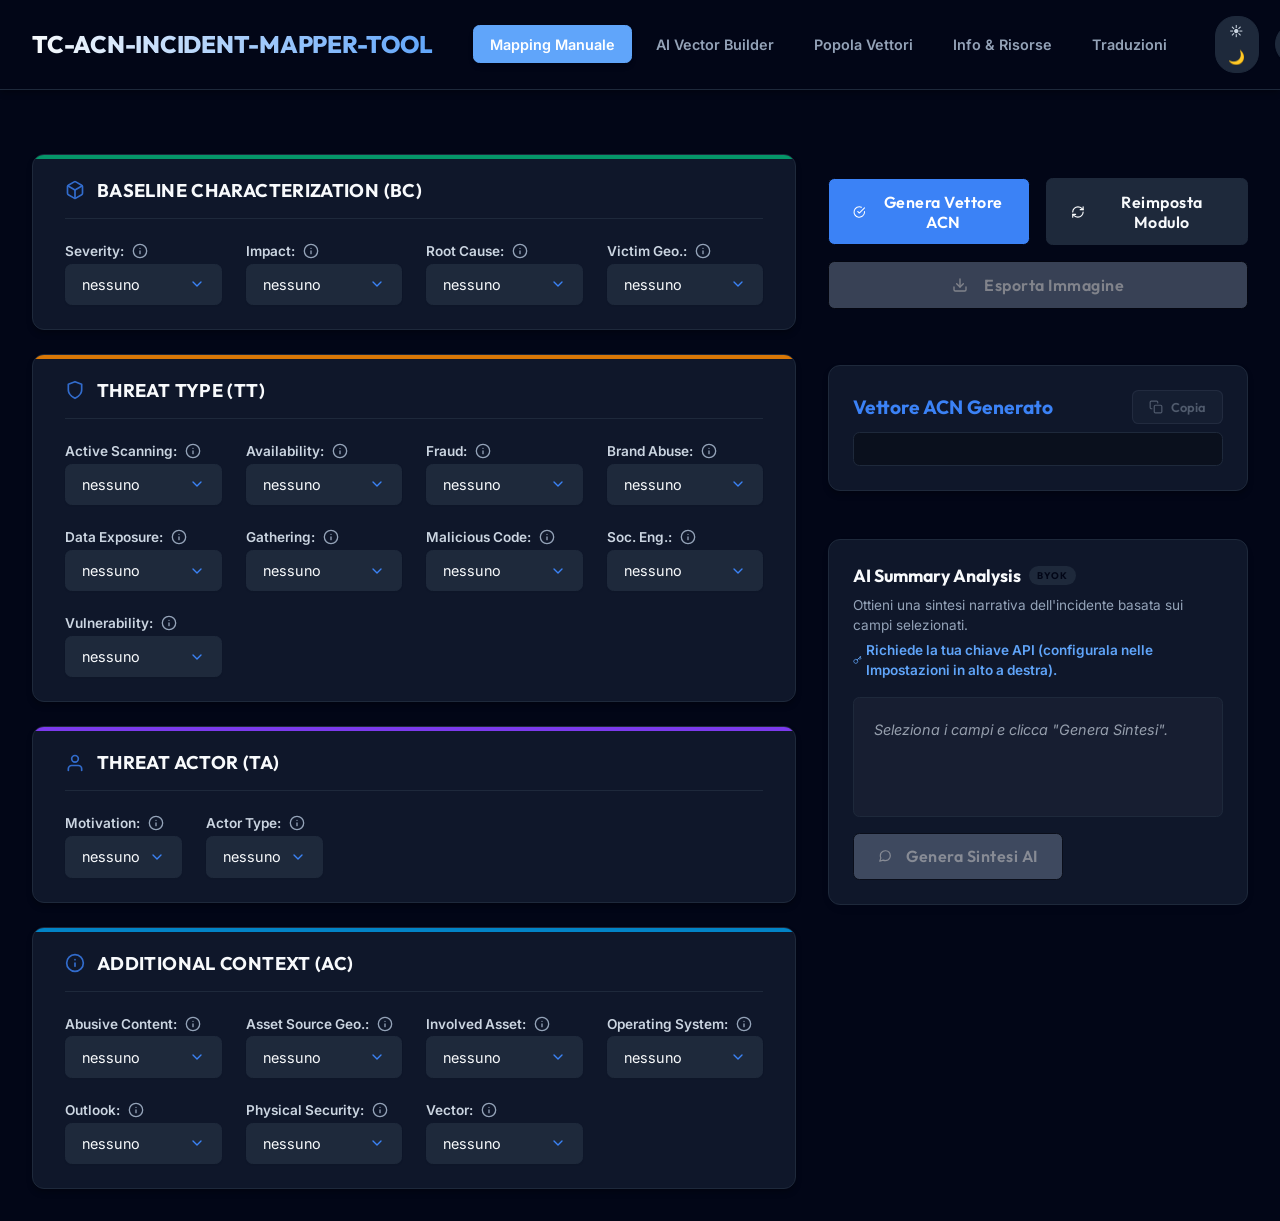
<file: index.html>
<!DOCTYPE html>
<html lang="it">

<head>
  <meta charset="utf-8" />
  <meta name="viewport" content="width=device-width, initial-scale=1" />
  <title>TC-ACN-Incident-Mapper-Tool</title>
  <link rel="stylesheet" href="style.css">
  <script src="https://html2canvas.hertzen.com/dist/html2canvas.min.js" integrity="sha384-ZZ1pncU3bQe8y31yfZdMFdSpttDoPmOZg2wguVK9almUodir1PghgT0eY7Mrty8H" crossorigin="anonymous"></script>
</head>

<body>
  <header>
    <div class="nav-container">
      <div class="nav-left">
        <h1>TC-ACN-Incident-Mapper-Tool</h1>
        <div class="nav-links">
          <button class="nav-tab active" data-target="tab-manual">Mapping Manuale</button>
          <button class="nav-tab" data-target="tab-builder">AI Vector Builder</button>
          <button class="nav-tab" data-target="tab-populate">Popola Vettori</button>
          <button class="nav-tab" data-target="tab-info">Info & Risorse</button>
          <button class="nav-tab" data-target="tab-translations">Traduzioni</button>
        </div>
      </div>
      <div class="nav-right">
        <div class="nav-theme-toggle">
          <label class="theme-toggle" title="Toggle light / dark theme">
            <span>☀️</span>
            <input type="checkbox" id="themeToggle" />
            <span>🌙</span>
          </label>
        </div>
        <button class="btn-settings" id="openSettings" title="Impostazioni AI">
          <svg xmlns="http://www.w3.org/2000/svg" width="20" height="20" viewBox="0 0 24 24" fill="none"
            stroke="currentColor" stroke-width="2" stroke-linecap="round" stroke-linejoin="round">
            <path d="M12.22 2h-.44a2 2 0 0 0-2 2v.18a2 2 0 0 1-1 1.73l-.43.25a2 2 0 0 1-2 0l-.15-.08a2 2 0 0 0-2.73.73l-.22.38a2 2 0 0 0 .73 2.73l.15.1a2 2 0 0 1 1 1.72v.51a2 2 0 0 1-1 1.74l-.15.09a2 2 0 0 0-.73 2.73l.22.38a2 2 0 0 0 2.73.73l.15-.08a2 2 0 0 1 2 0l.43.25a2 2 0 0 1 1 1.73V20a2 2 0 0 0 2 2h.44a2 2 0 0 0 2-2v-.18a2 2 0 0 1 1-1.73l.43-.25a2 2 0 0 1 2 0l.15.08a2 2 0 0 0 2.73-.73l.22-.39a2 2 0 0 0-.73-2.73l-.15-.1a2 2 0 0 1-1-1.72v-.51a2 2 0 0 1 1-1.74l.15-.09a2 2 0 0 0 .73-2.73l-.22-.38a2 2 0 0 0-2.73-.73l-.15.08a2 2 0 0 1-2 0l-.43-.25a2 2 0 0 1-1-1.73V4a2 2 0 0 0-2-2z"></path>
            <circle cx="12" cy="12" r="3"></circle>
          </svg>
        </button>
      </div>
    </div>
  </header>

  <main>
    <section class="wrap">

      <!-- TAB 1: Mapping Manuale -->
      <div id="tab-manual" class="main-tab-content active">
        <div class="layout-2col">

          <div class="col-left">
            <form id="acnForm" class="grid acn-form" onsubmit="event.preventDefault()">
              <!-- Baseline Characterization -->
              <div class="card bc">
                <h2>
                  <svg xmlns="http://www.w3.org/2000/svg" width="20" height="20" viewBox="0 0 24 24" fill="none"
                    stroke="currentColor" stroke-width="2" stroke-linecap="round" stroke-linejoin="round">
                    <path
                      d="M21 16V8a2 2 0 0 0-1-1.73l-7-4a2 2 0 0 0-2 0l-7 4A2 2 0 0 0 3 8v8a2 2 0 0 0 1 1.73l7 4a2 2 0 0 0 2 0l7-4A2 2 0 0 0 21 16z">
                    </path>
                    <polyline points="3.27 6.96 12 12.01 20.73 6.96"></polyline>
                    <line x1="12" y1="22.08" x2="12" y2="12"></line>
                  </svg>
                  Baseline Characterization (BC)
                </h2>
                <div class="grid col-4">
                  <label>
                    <span>Severity:</span>
                    <select name="severity">
                      <option value="">nessuno</option>
                      <option value="HI">High</option>
                      <option value="ME">Medium</option>
                      <option value="LO">Low</option>
                      <option value="NO">None</option>
                    </select>
                  </label>
                  <label>
                    <span>Impact:</span>
                    <select name="impact">
                      <option value="">nessuno</option>
                      <option value="AC">Account Compromise</option>
                      <option value="AP">Application Compromise</option>
                      <option value="AV">Availability</option>
                      <option value="DX">Data Exfiltration</option>
                      <option value="DE">Data Exposure</option>
                      <option value="DM">Data Manipulation</option>
                      <option value="NO">No Impact</option>
                      <option value="SY">System Compromise</option>
                      <option value="OT">Other</option>
                    </select>
                  </label>
                  <label>
                    <span>Root Cause:</span>
                    <select name="rootCause">
                      <option value="">nessuno</option>
                      <option value="HU">Human errors</option>
                      <option value="MA">Malicious Actions</option>
                      <option value="NA">Natural Phenomena</option>
                      <option value="SY">System Failure</option>
                      <option value="TH">Third Party Failure</option>
                    </select>
                  </label>
                  <label>
                    <span>Victim Geo.:</span>
                    <select name="victimGeography">
                      <option value="">nessuno</option>
                      <option value="IT">Italy</option>
                      <option value="AF">Africa</option>
                      <option value="AM">America</option>
                      <option value="AN">Antarctica</option>
                      <option value="AS">Asia</option>
                      <option value="EU">Europe</option>
                      <option value="OC">Oceania</option>
                      <option value="GL">Global</option>
                    </select>
                  </label>
                </div>
              </div>

              <!-- Threat Type -->
              <div class="card tt">
                <h2>
                  <svg xmlns="http://www.w3.org/2000/svg" width="20" height="20" viewBox="0 0 24 24" fill="none"
                    stroke="currentColor" stroke-width="2" stroke-linecap="round" stroke-linejoin="round">
                    <path d="M12 22s8-4 8-10V5l-8-3-8 3v7c0 6 8 10 8 10z"></path>
                  </svg>
                  Threat Type (TT)
                </h2>
                <div class="grid col-4">
                  <label>
                    <span>Active Scanning:</span>
                    <select name="activeScanning">
                      <option value="">nessuno</option>
                      <option value="CR">Credential Scanning</option>
                      <option value="NE">Network Scanning</option>
                      <option value="VU">Vulnerability Scanning</option>
                      <option value="OT">Other</option>
                    </select>
                  </label>
                  <label>
                    <span>Availability:</span>
                    <select name="availability">
                      <option value="">nessuno</option>
                      <option value="DA">Data Encryption</option>
                      <option value="DD">DDoS</option>
                      <option value="DO">DoS</option>
                      <option value="MI">Misconfiguration</option>
                      <option value="OU">Outage</option>
                      <option value="OT">Other</option>
                    </select>
                  </label>
                  <label>
                    <span>Fraud:</span>
                    <select name="fraud">
                      <option value="">nessuno</option>
                      <option value="BR">Brand Abuse</option>
                      <option value="EX">Extortion</option>
                      <option value="MA">Masquerade</option>
                      <option value="RE">Resource misuse</option>
                      <option value="SP">Spam</option>
                      <option value="OT">Other</option>
                    </select>
                  </label>
                  <label>
                    <span>Brand Abuse:</span>
                    <select name="brandAbuse">
                      <option value="">nessuno</option>
                      <option value="AI">Account Impersonation</option>
                      <option value="CS">Cybersquatting</option>
                      <option value="NI">Name Logo Impersonation</option>
                      <option value="TS">Typosquatting</option>
                      <option value="OT">Other</option>
                    </select>
                  </label>
                  <label>
                    <span>Data Exposure:</span>
                    <select name="dataExposure">
                      <option value="">nessuno</option>
                      <option value="AU">Authentication Data</option>
                      <option value="BU">Business Data</option>
                      <option value="FI">Financial Data</option>
                      <option value="PD">Personal Data</option>
                      <option value="OT">Other</option>
                    </select>
                  </label>
                  <label>
                    <span>Gathering:</span>
                    <select name="informationGathering">
                      <option value="">nessuno</option>
                      <option value="AC">Active Scanning</option>
                      <option value="SN">Sniffing</option>
                      <option value="SO">Social Engineering</option>
                      <option value="OT">Other</option>
                    </select>
                  </label>
                  <label>
                    <span>Malicious Code:</span>
                    <select name="maliciousCode">
                      <option value="">nessuno</option>
                      <option value="BA">Backdoor</option>
                      <option value="BK">Banker</option>
                      <option value="BO">Bot</option>
                      <option value="CO">Coin Miner</option>
                      <option value="EX">Exploit Kit</option>
                      <option value="HA">Hacking Tool</option>
                      <option value="IN">Info Stealer</option>
                      <option value="LO">Loader</option>
                      <option value="PO">PUP</option>
                      <option value="RA">Ransomware</option>
                      <option value="RE">RAT</option>
                      <option value="RO">Rootkit</option>
                      <option value="TR">Trojan</option>
                      <option value="VI">Virus</option>
                      <option value="WE">Webshell</option>
                      <option value="WI">Wiper</option>
                      <option value="WO">Worm</option>
                      <option value="UN">Unknown</option>
                    </select>
                  </label>
                  <label>
                    <span>Soc. Eng.:</span>
                    <select name="socialEngineering">
                      <option value="">nessuno</option>
                      <option value="BA">Baiting</option>
                      <option value="PH">Phishing</option>
                      <option value="SM">Smishing</option>
                      <option value="SP">Spear-Phishing</option>
                      <option value="VI">Vishing</option>
                      <option value="WA">Watering-Hole</option>
                      <option value="OT">Other</option>
                    </select>
                  </label>
                  <label>
                    <span>Vulnerability:</span>
                    <select name="vulnerability">
                      <option value="">nessuno</option>
                      <option value="0-">0-Day</option>
                      <option value="N-">n-Day</option>
                      <option value="SE">Misconfig</option>
                      <option value="UN">Exposed Svc</option>
                      <option value="WE">Weak Crypto</option>
                      <option value="PC">PoC</option>
                      <option value="OT">Other</option>
                    </select>
                  </label>
                </div>
              </div>

              <!-- Threat Actor -->
              <div class="card ta">
                <h2>
                  <svg xmlns="http://www.w3.org/2000/svg" width="20" height="20" viewBox="0 0 24 24" fill="none"
                    stroke="currentColor" stroke-width="2" stroke-linecap="round" stroke-linejoin="round">
                    <path d="M20 21v-2a4 4 0 0 0-4-4H8a4 4 0 0 0-4 4v2"></path>
                    <circle cx="12" cy="7" r="4"></circle>
                  </svg>
                  Threat Actor (TA)
                </h2>
                <div class="grid col-4">
                  <label>
                    <span>Motivation:</span>
                    <select name="adversaryMotivation">
                      <option value="">nessuno</option>
                      <option value="DE">Destruction</option>
                      <option value="ES">Espionage</option>
                      <option value="ID">Ideology</option>
                      <option value="IN">Influence</option>
                      <option value="PR">Profit</option>
                      <option value="OT">Other</option>
                    </select>
                  </label>
                  <label>
                    <span>Actor Type:</span>
                    <select name="adversaryType">
                      <option value="">nessuno</option>
                      <option value="CR">Criminal</option>
                      <option value="HA">Hacktivist</option>
                      <option value="IN">Insider</option>
                      <option value="NA">Nation State</option>
                    </select>
                  </label>
                </div>
              </div>

              <!-- Additional Context -->
              <div class="card ac">
                <h2>
                  <svg xmlns="http://www.w3.org/2000/svg" width="20" height="20" viewBox="0 0 24 24" fill="none"
                    stroke="currentColor" stroke-width="2" stroke-linecap="round" stroke-linejoin="round">
                    <circle cx="12" cy="12" r="10"></circle>
                    <line x1="12" y1="16" x2="12" y2="12"></line>
                    <line x1="12" y1="8" x2="12.01" y2="8"></line>
                  </svg>
                  Additional Context (AC)
                </h2>
                <div class="grid col-4">
                  <label>
                    <span>Abusive Content:</span>
                    <select name="abusiveContent">
                      <option value="">nessuno</option>
                      <option value="DI">Disturbing Content</option>
                      <option value="HA">Harmful Speech</option>
                      <option value="OT">Other</option>
                    </select>
                  </label>
                  <label>
                    <span>Asset Source Geo.:</span>
                    <select name="assetSourceGeography">
                      <option value="">nessuno</option>
                      <option value="IT">Italy</option>
                      <option value="OT">Other</option>
                    </select>
                  </label>
                  <label>
                    <span>Involved Asset:</span>
                    <select name="involvedAsset">
                      <option value="">nessuno</option>
                      <optgroup label="Network Device">
                        <option value="HW-ND_RT">Router</option>
                        <option value="HW-ND_SW">Switch</option>
                        <option value="HW-ND_AP">Access Point</option>
                      </optgroup>
                      <optgroup label="IoT/IIoT">
                        <option value="HW-IT_DC">Digital Camera</option>
                      </optgroup>
                      <optgroup label="Security Appliance">
                        <option value="HW-SA_FW">Firewall</option>
                        <option value="HW-SA_HSM">Hardware Security Module</option>
                      </optgroup>
                      <optgroup label="Computer System">
                        <option value="HW-CS_SR">Server</option>
                        <option value="HW-CS_PRT">Printer</option>
                        <option value="HW-CS_WS">Workstation</option>
                        <option value="HW-CS_MD">Mobile Device</option>
                        <option value="HW-CS_DS">Data Storage</option>
                      </optgroup>
                      <optgroup label="OT">
                        <option value="HW-OT_RTU">Remote Terminal Unit</option>
                        <option value="HW-OT_HMI">Human Machine Interface</option>
                        <option value="HW-OT_PLC">Programmable Logic Controller</option>
                        <option value="HW-OT_FID">Field Device</option>
                        <option value="HW-OT_IED">Intelligent Elettronic Device</option>
                      </optgroup>
                      <optgroup label="Software Security">
                        <option value="SW-SS_FO">Firewall OS</option>
                        <option value="SW-SS_AV">Antivirus</option>
                        <option value="SW-SS_IDS">Intrusion Detection System</option>
                        <option value="SW-SS_IPS">Intrusion Prevention System</option>
                        <option value="SW-SS_AS">Antispam</option>
                        <option value="SW-SS_SIEM">SIEM</option>
                        <option value="SW-SS_PX">Proxy</option>
                        <option value="SW-SS_CA">Certification Authority</option>
                        <option value="SW-SS_VP">VPN</option>
                        <option value="SW-SS_AM">Access Management</option>
                        <option value="SW-SS_WAF">WAF</option>
                      </optgroup>
                      <option value="OT">Other</option>
                    </select>
                  </label>
                  <label>
                    <span>Operating System:</span>
                    <select name="operatingSystem">
                      <option value="">nessuno</option>
                      <option value="SW-OS_WIN">Windows</option>
                      <option value="SW-OS_LX">Linux</option>
                      <option value="SW-OS_MAC">MacOS</option>
                      <option value="SW-OS_IOS">iOS</option>
                      <option value="SW-OS_AND">Android</option>
                      <option value="SW-OS_FW">Firmware</option>
                      <option value="SW-OS_OTH">Other</option>
                    </select>
                  </label>
                  <label>
                    <span>Outlook:</span>
                    <select name="outlook">
                      <option value="">nessuno</option>
                      <option value="IM">Improving</option>
                      <option value="ST">Stable</option>
                      <option value="WO">Worsening</option>
                    </select>
                  </label>
                  <label>
                    <span>Physical Security:</span>
                    <select name="physicalSecurity">
                      <option value="">nessuno</option>
                      <option value="SA">Sabotage</option>
                      <option value="TH">Theft</option>
                      <option value="UN">Unauthorized Access</option>
                      <option value="OT">Other</option>
                    </select>
                  </label>
                  <label>
                    <span>Vector:</span>
                    <select name="vector">
                      <option value="">nessuno</option>
                      <option value="AB">Abuse of functionality</option>
                      <option value="CO">Compromised domain</option>
                      <option value="DR">Drive-by compromise</option>
                      <option value="EM">E-mail</option>
                      <option value="EV">Exploiting Vulnerabilities</option>
                      <option value="EX">External remote services</option>
                      <option value="HA">Hardware Additions</option>
                      <option value="SO">Social media</option>
                      <option value="SU">Supply chain</option>
                      <option value="VA">Valid accounts</option>
                      <option value="OT">Other</option>
                    </select>
                  </label>
                </div>
              </div>
            </form>
          </div>

          <div class="col-right">
            <div class="actions" style="margin-bottom: 2rem;">
              <button class="btn" id="generateVectorBtn" type="button">
                <svg xmlns="http://www.w3.org/2000/svg" width="16" height="16" viewBox="0 0 24 24" fill="none"
                  stroke="currentColor" stroke-width="2" stroke-linecap="round" stroke-linejoin="round"
                  style="margin-right: 8px;">
                  <path d="M22 11.08V12a10 10 0 1 1-5.93-9.14"></path>
                  <polyline points="22 4 12 14.01 9 11.01"></polyline>
                </svg>
                Genera Vettore ACN
              </button>
              <button class="btn btn--muted" id="resetBtn" type="button">
                <svg xmlns="http://www.w3.org/2000/svg" width="16" height="16" viewBox="0 0 24 24" fill="none"
                  stroke="currentColor" stroke-width="2" stroke-linecap="round" stroke-linejoin="round"
                  style="margin-right: 8px;">
                  <path d="M3 12a9 9 0 0 1 9-9 9.75 9.75 0 0 1 6.74 2.74L21 8"></path>
                  <path d="M21 3v5h-5"></path>
                  <path d="M21 12a9 9 0 0 1-9 9 9.75 9.75 0 0 1-6.74-2.74L3 16"></path>
                  <path d="M3 21v-5h5"></path>
                </svg>
                Reimposta Modulo
              </button>
              <button class="btn btn--secondary" id="exportImageBtn" type="button" disabled>
                <svg xmlns="http://www.w3.org/2000/svg" width="16" height="16" viewBox="0 0 24 24" fill="none"
                  stroke="currentColor" stroke-width="2" stroke-linecap="round" stroke-linejoin="round"
                  style="margin-right: 8px;">
                  <path d="M21 15v4a2 2 0 0 1-2 2H5a2 2 0 0 1-2-2v-4"></path>
                  <polyline points="7 10 12 15 17 10"></polyline>
                  <line x1="12" y1="15" x2="12" y2="3"></line>
                </svg>
                Esporta Immagine
              </button>
            </div>
            <div class="result" id="vectorOutputBox">
              <div style="display: flex; justify-content: space-between; align-items: center; margin-bottom: 0.5rem;">
                <h3 style="margin:0;">Vettore ACN Generato</h3>
                <button class="btn-copy" id="copyVectorBtn" title="Copia Vettore" disabled>
                  <svg xmlns="http://www.w3.org/2000/svg" width="14" height="14" viewBox="0 0 24 24" fill="none"
                    stroke="currentColor" stroke-width="2" stroke-linecap="round" stroke-linejoin="round">
                    <rect x="9" y="9" width="13" height="13" rx="2" ry="2"></rect>
                    <path d="M5 15H4a2 2 0 0 1-2-2V4a2 2 0 0 1 2-2h9a2 2 0 0 1 2 2v1"></path>
                  </svg>
                  Copia
                </button>
              </div>
              <div id="vectorError" class="panel-hint" style="display:none; color: var(--danger); font-weight: 700; margin-bottom: 0.5rem;"></div>
              <p class="mono" id="vectorString"></p>

              <!-- Collapsible Selection Details -->
              <details class="selection-details" id="selectionDetails">
                <summary>
                  <svg xmlns="http://www.w3.org/2000/svg" width="14" height="14" viewBox="0 0 24 24" fill="none"
                    stroke="currentColor" stroke-width="2" stroke-linecap="round" stroke-linejoin="round"
                    class="details-chevron">
                    <polyline points="6 9 12 15 18 9"></polyline>
                  </svg>
                  Mostra Dettagli Mappatura
                </summary>
                <div id="selectionDescriptions" class="selection-descriptions"></div>
              </details>
            </div>

            <!-- Feature 1: Notifica ACN Evaluation -->
            <div id="reportingEvaluation" class="reporting-eval" style="display:none;">
              <div class="eval-badge" id="evalBadge">
                <span class="eval-icon" id="evalIcon"></span>
                <div class="eval-text">
                  <strong class="eval-verdict" id="evalVerdict"></strong>
                  <span class="eval-norm-ref" id="evalNormRef"></span>
                </div>
              </div>
              <div class="eval-body">
                <p id="evalReason"></p>
                <div id="evalNorms" class="eval-norms"></div>
              </div>
            </div>

            <!-- Integrated AI Summary Section -->
            <div class="panel-card ai-summary-panel">
              <div class="panel-body">
                <h3 class="panel-title" style="display: flex; align-items: center; gap: 8px;">
                  AI Summary Analysis
                  <span title="Bring Your Own Key" style="font-size: 0.6rem; background: var(--primary-lighter); color: var(--primary-dark); padding: 0.2rem 0.5rem; border-radius: 12px; font-weight: 700; letter-spacing: 1px;">BYOK</span>
                </h3>
                <p class="panel-hint">Ottieni una sintesi narrativa dell'incidente basata sui campi selezionati.<br>
                  <span style="color: var(--primary-light); display: inline-flex; align-items: center; gap: 4px; margin-top: 4px; font-weight: 600; font-size: 0.85rem;">
                    <svg xmlns="http://www.w3.org/2000/svg" width="12" height="12" viewBox="0 0 24 24" fill="none" stroke="currentColor" stroke-width="2" stroke-linecap="round" stroke-linejoin="round"><path d="M21 2l-2 2m-7.61 7.61a5.5 5.5 0 1 1-7.778 7.778 5.5 5.5 0 0 1 7.777-7.777zm0 0L15.5 7.5m0 0l3 3L22 7l-3-3m-3.5 3.5L19 4"></path></svg>
                    Richiede la tua chiave API (configurala nelle Impostazioni in alto a destra).
                  </span>
                </p>
                <div class="ai-content">
                  <div id="summaryContent" class="summary-content">
                    <p class="text-muted">Seleziona i campi e clicca "Genera Sintesi".</p>
                  </div>
                  <div style="margin-top: 1rem;">
                    <button class="btn btn-small" id="generateSummary" disabled>
                      <svg xmlns="http://www.w3.org/2000/svg" width="14" height="14" viewBox="0 0 24 24" fill="none"
                        stroke="currentColor" stroke-width="2" stroke-linecap="round" stroke-linejoin="round"
                        style="margin-right:6px">
                        <path
                          d="M21 11.5a8.38 8.38 0 0 1-.9 3.8 8.5 8.5 0 0 1-7.6 4.7 8.38 8.38 0 0 1-3.8-.9L3 21l1.9-5.7a8.38 8.38 0 0 1-.9-3.8 8.5 8.5 0 0 1 4.7-7.6 8.38 8.38 0 0 1 3.8-.9h.5a8.48 8.48 0 0 1 8 8v.5z">
                        </path>
                      </svg>
                      Genera Sintesi AI
                    </button>
                  </div>
                </div>
              </div>
            </div>
          </div><!-- /col-right -->
        </div><!-- /layout-2col -->

      </div><!-- /tab-manual -->

      <!-- TAB 2: AI Vector Builder -->
      <div id="tab-builder" class="main-tab-content" style="display:none;">
        <div class="panel-card global-panel">
          <div class="panel-body">
            <h2 class="panel-title" style="display: flex; align-items: center; gap: 8px;">
              AI Vector Builder
              <span title="Bring Your Own Key" style="font-size: 0.7rem; background: var(--primary-lighter); color: var(--primary-dark); padding: 0.2rem 0.6rem; border-radius: 12px; font-weight: 700; letter-spacing: 1px;">BYOK</span>
            </h2>
            <p class="panel-hint">Descrivi l'incidente in linguaggio naturale: l'AI genererà il mapping ACN e popolerà
              automaticamente il form nella sezione "Mapping Manuale".<br>
              <span style="color: var(--primary-light); display: inline-flex; align-items: center; gap: 4px; margin-top: 6px; font-weight: 600; font-size: 0.85rem;">
                <svg xmlns="http://www.w3.org/2000/svg" width="14" height="14" viewBox="0 0 24 24" fill="none" stroke="currentColor" stroke-width="2" stroke-linecap="round" stroke-linejoin="round"><path d="M21 2l-2 2m-7.61 7.61a5.5 5.5 0 1 1-7.778 7.778 5.5 5.5 0 0 1 7.777-7.777zm0 0L15.5 7.5m0 0l3 3L22 7l-3-3m-3.5 3.5L19 4"></path></svg>
                Richiede la configurazione preventiva della tua chiave API personale nel pannello Impostazioni.
              </span>
            </p>
            <textarea id="vectorBuilderInput" class="vector-builder-textarea" rows="8"
              placeholder="Es: Un ransomware ha cifrato i file server di produzione..."></textarea>
            <div class="vector-builder-actions">
              <button class="btn" id="vectorBuilderBtn" type="button">
                <svg xmlns="http://www.w3.org/2000/svg" width="15" height="15" viewBox="0 0 24 24" fill="none"
                  stroke="currentColor" stroke-width="2" stroke-linecap="round" stroke-linejoin="round"
                  style="margin-right:6px">
                  <polygon points="13 2 3 14 12 14 11 22 21 10 12 10 13 2"></polygon>
                </svg>
                Genera Mapping AI
              </button>
            </div>
            <div id="vectorBuilderResult" class="vector-builder-result" style="display:none; margin-top: 1.5rem;">
              <div class="vb-result-header">
                <span class="vb-result-label">Mapping suggerito dall'AI:</span>
                <button class="btn btn--muted btn-small" id="applyVectorBuilderBtn" type="button">Applica al
                  Form</button>
              </div>
              <div id="vectorBuilderOutput" class="vb-output"></div>
            </div>
            <div id="vectorBuilderError" class="vb-error" style="display:none;"></div>
          </div>
        </div>
      </div><!-- /tab-builder -->


      <!-- TAB 4: Popola Vettori -->
      <div id="tab-populate" class="main-tab-content" style="display:none;">
        <div class="panel-card global-panel">
          <div class="panel-body">
            <h2 class="panel-title">Popola Form dai Vettori ACN</h2>
            <p class="panel-hint">Incolla un vettore ACN nel nuovo formato (es. BC:IM_AC BC:RO_MA...). Lo strumento parserà la stringa e popolerà
              automaticamente i campi del Mapping Manuale.</p>
            <textarea id="vectorInput" rows="4"
              placeholder="Es: BC:IM_AC BC:RO_MA BC:SE_ME BC:VG_AF TT:SO_BA"></textarea>
            <div class="vector-builder-actions">
              <button class="btn" id="populateSelectsBtn" type="button">
                <svg xmlns="http://www.w3.org/2000/svg" width="16" height="16" viewBox="0 0 24 24" fill="none"
                  stroke="currentColor" stroke-width="2" stroke-linecap="round" stroke-linejoin="round"
                  style="margin-right:8px">
                  <path d="M21 15v4a2 2 0 0 1-2 2H5a2 2 0 0 1-2-2v-4"></path>
                  <polyline points="17 8 12 3 7 8"></polyline>
                  <line x1="12" y1="3" x2="12" y2="15"></line>
                </svg>
                Popola Campi
              </button>
            </div>
            <p id="reverseError" style="margin-top:0.5rem; color: var(--danger); font-weight: 600;"></p>
          </div>
        </div>
      </div><!-- /tab-populate -->
      
      <!-- TAB 5: Info & Risorse -->
      <div id="tab-info" class="main-tab-content" style="display:none;">
        <div class="panel-card global-panel">
          <div class="panel-body">
            <h2 class="panel-title">Informazioni e Risorse ACN</h2>
            <p class="panel-hint">Lo strumento <strong>TC-ACN-Incident-Mapper-Tool</strong> è progettato per supportare gli operatori nella mappatura corretta secondo gli standard nazionali di cybersecurity.</p>
            
            <div class="info-grid">
              
              <div class="info-card">
                <h3>
                  <svg xmlns="http://www.w3.org/2000/svg" width="20" height="20" viewBox="0 0 24 24" fill="none" stroke="currentColor" stroke-width="2" stroke-linecap="round" stroke-linejoin="round"><path d="M14 2H6a2 2 0 0 0-2 2v16a2 2 0 0 0 2 2h12a2 2 0 0 0 2-2V8z"></path><polyline points="14 2 14 8 20 8"></polyline><line x1="16" y1="13" x2="8" y2="13"></line><line x1="16" y1="17" x2="8" y2="17"></line><polyline points="10 9 9 9 8 9"></polyline></svg>
                  Documentazione Tassonomia
                </h3>
                <p>Scarica la versione integrale (PDF) della Tassonomia degli Eventi Cyber direttamente dal portale ufficiale dell'Agenzia per la Cybersicurezza Nazionale.</p>
                <a href="https://www.acn.gov.it/portale/documents/20119/552690/ACN_Tassonomia_Cyber_CLEAR.pdf" target="_blank" class="btn btn-small btn--muted" style="text-decoration: none;">
                  Scarica PDF Ufficiale (ACN)
                </a>
              </div>

              <div class="info-card">
                <h3>
                  <svg xmlns="http://www.w3.org/2000/svg" width="20" height="20" viewBox="0 0 24 24" fill="none" stroke="currentColor" stroke-width="2" stroke-linecap="round" stroke-linejoin="round"><circle cx="12" cy="12" r="10"></circle><line x1="2" y1="12" x2="22" y2="12"></line><path d="M12 2a15.3 15.3 0 0 1 4 10 15.3 15.3 0 0 1-4 10 15.3 15.3 0 0 1-4-10 15.3 15.3 0 0 1 4-10z"></path></svg>
                  Portale Istituzionale ACN
                </h3>
                <p>Rimani sempre aggiornato sulle ultime direttive, notifiche e normative vigenti, inclusa la direttiva NIS2 e il D.Lgs. 138/2024.</p>
                <a href="https://www.acn.gov.it/" target="_blank" class="btn btn-small btn--muted" style="text-decoration: none;">
                  Vai a acn.gov.it
                </a>
              </div>

            </div>
          </div>
        </div>
      </div><!-- /tab-info -->

      <!-- TAB 6: Traduzioni (LOCKED) -->
      <div id="tab-translations" class="main-tab-content" style="display:none;">
        <div class="panel-card global-panel locked-container">
          
          <!-- LOCKED OVERLAY -->
          <div class="locked-overlay">
            <div class="locked-badge">Coming Soon</div>
            <h2 class="locked-title">Cross-Taxonomy Engine</h2>
            <p class="locked-text">Questa funzionalità è attualmente in fase di sviluppo. Permetterà di tradurre automaticamente i vettori ACN nei principali framework internazionali (MITRE ATT&CK, NIST CSF, ENISA).</p>
            <div style="margin-top:2rem; padding:1.5rem; background: rgba(255,255,255,0.05); border-radius:var(--radius-sm); border:1px dashed rgba(255,255,255,0.2);">
               <p style="font-size:0.8rem; opacity:0.7;">Anteprima interfaccia in back-end...</p>
            </div>
          </div>

          <div class="panel-body">
            <h2 class="panel-title">Traduzioni Tassonomia</h2>
            <p class="panel-hint">Inserisci un vettore ACN per tradurlo nelle principali tassonomie internazionali.</p>

            <div class="translation-input-row">
              <textarea id="translationVectorInput" rows="2" placeholder="Es: BC:IM_AC BC:RO_MA BC:SE_ME BC:VG_IT TT:MA_RA"></textarea>
              <div class="translation-input-actions">
                <button class="btn btn--muted" id="importVectorBtn" type="button" disabled>Importa dal Mapping</button>
                <button class="btn" id="translateVectorBtn" type="button" disabled>Traduci</button>
              </div>
            </div>
            <div id="translationResults" style="display:none; margin-top:2rem;">
              <div class="translation-grid">
                <div class="translation-card"><div class="translation-card-header enisa"><span>ENISA</span></div></div>
                <div class="translation-card"><div class="translation-card-header mitre"><span>MITRE ATT&amp;CK</span></div></div>
                <div class="translation-card"><div class="translation-card-header nist"><span>NIST CSF</span></div></div>
              </div>
            </div>
          </div>
        </div>
      </div><!-- /tab-translations -->

    </section>
  </main>

  <!-- MODALE IMPOSTAZIONI AI -->
  <div id="settingsModal" class="modal-overlay" style="display:none;">
    <div class="modal-card">
      <div class="modal-header">
        <h2>Impostazioni IA (Bring Your Own Key)</h2>
        <button class="btn-close" id="closeSettings">&times;</button>
      </div>
      <div class="modal-body">
        <p class="panel-hint">Configura le credenziali API per utilizzare le funzioni di Vector Building e Riassunto Narrativo.</p>
        <div style="background: rgba(220, 38, 38, 0.1); border-left: 4px solid var(--danger); padding: 0.8rem; margin-bottom: 1rem; border-radius: var(--radius-sm); font-size: 0.85rem;">
          <strong style="color: var(--danger);">⚠️ Attenzione:</strong> Le tue chiavi API vengono salvate localmente nel browser.
        </div>

        <div class="config-form">
          <label>
            <span>Provider AI:</span>
            <select id="aiProvider">
              <option value="openai">OpenAI / Compatible</option>
              <option value="google">Google Gemini (AI Studio)</option>
              <option value="claude">Anthropic Claude</option>
            </select>
          </label>
          <label>
            <span>Chiave API:</span>
            <input type="password" id="apiKey" placeholder="es. sk-... o AIza...">
          </label>
          <label>
            <span>Base URL API:</span>
            <input type="text" id="apiUrl" placeholder="es. https://api.openai.com/v1">
          </label>
          <label>
            <span>Modello AI:</span>
            <div style="display: flex; gap: 0.5rem; align-items: center;">
              <select id="aiModel" style="flex:1;">
                <option value="">seleziona..</option>
              </select>
              <button class="btn btn-small btn--muted" id="getModelsBtn" type="button" title="Recupera Modelli">
                <svg xmlns="http://www.w3.org/2000/svg" width="16" height="16" viewBox="0 0 24 24" fill="none" stroke="currentColor" stroke-width="2" stroke-linecap="round" stroke-linejoin="round"><polyline points="23 4 23 10 17 10"></polyline><polyline points="1 20 1 14 7 14"></polyline><path d="M3.51 9a9 9 0 0 1 14.85-3.36L23 10M1 14l4.64 4.36A9 9 0 0 0 20.49 15"></path></svg>
              </button>
            </div>
          </label>
          <div style="margin-top: 1.5rem; display: flex; justify-content: flex-end;">
            <button class="btn" id="saveAIConfig">Salva Configurazione</button>
          </div>
          <p id="aiError" style="display:none; color: var(--danger); font-size: 0.85rem; margin-top: 1rem; border: 1px solid var(--danger); padding: 0.5rem; border-radius: 4px;"></p>
        </div>
      </div>
    </div>
  </div>

  <div id="global-tooltip"></div>

  <!-- MODULAR SCRIPTS -->
  <!-- Data Layer -->
  <script src="js/data/taxonomy.js"></script>
  <script src="js/data/acn-map.js"></script>
  <script src="js/data/translation-map.js"></script>
  
  <!-- UI Layer -->
  <script src="js/ui/theme.js"></script>
  <script src="js/ui/nav.js"></script>
  <script src="js/ui/tooltips.js"></script>
  <script src="js/ui/highlights.js"></script>
  
  <!-- Core Logic -->
  <script src="js/core/vector.js"></script>
  <script src="js/core/reporting.js"></script>
  <script src="js/core/export.js"></script>
  
  <!-- AI & Translations -->
  <script src="js/ai/ai.js"></script>
  <script src="js/translations/translations.js"></script>
  
  <!-- Entry Point -->
  <script src="js/main.js"></script>

</body>
</html>
</file>
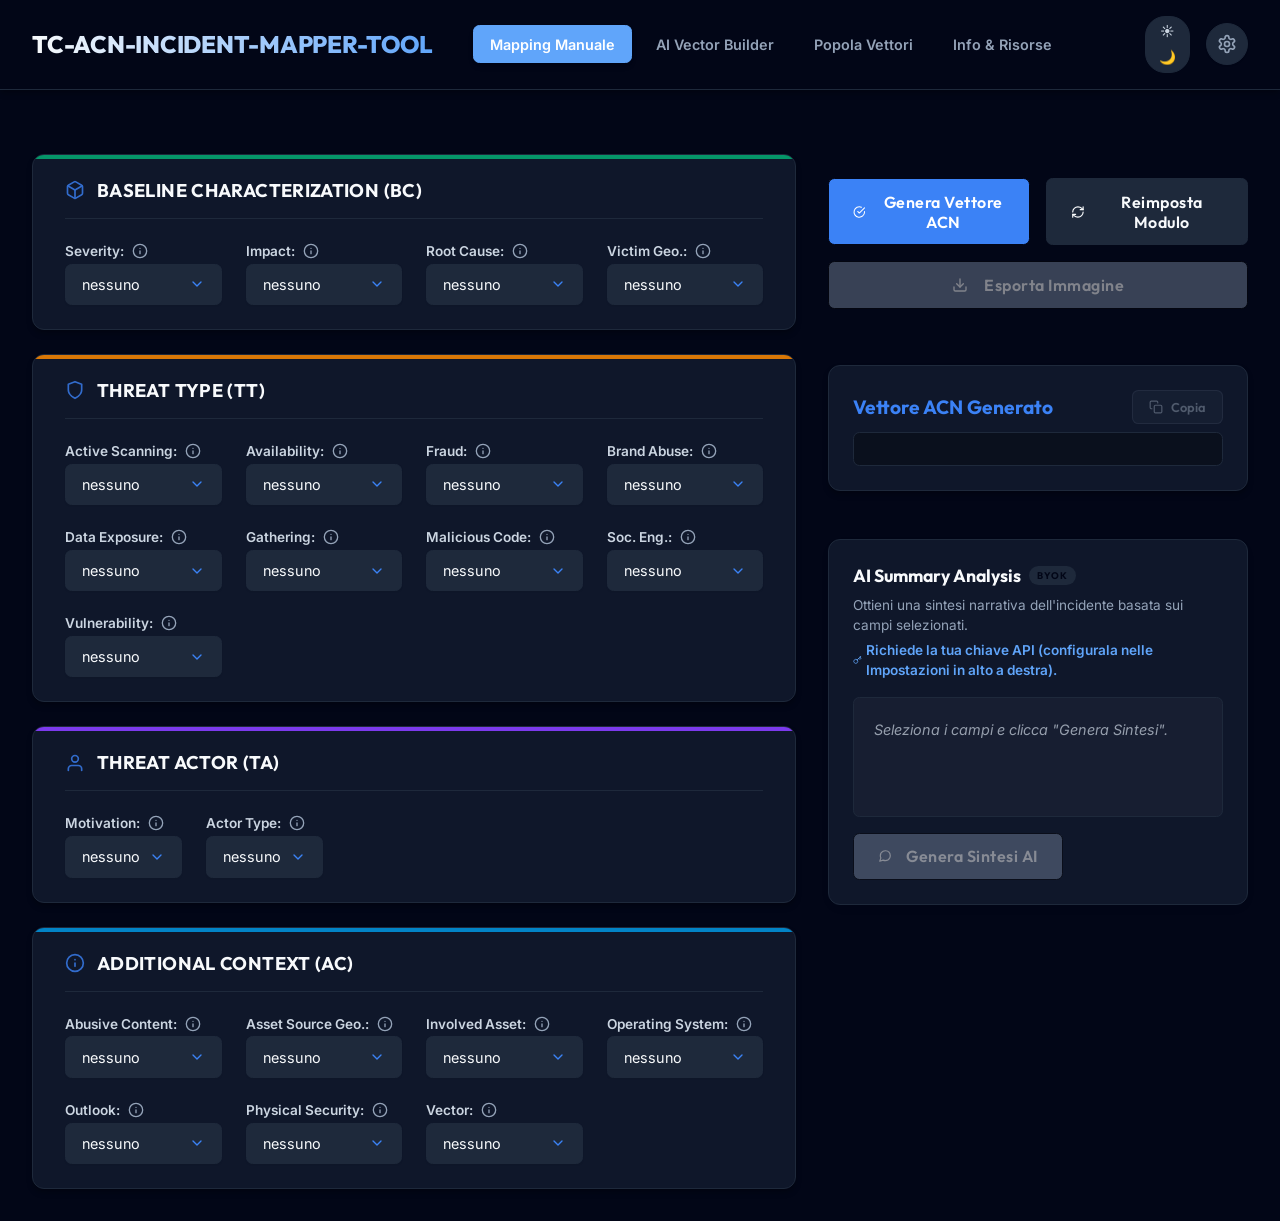
<file: main.html>
<!DOCTYPE html>
<html lang="it">

<head>
  <meta charset="utf-8" />
  <meta name="viewport" content="width=device-width, initial-scale=1" />
  <title>TC-ACN-Incident-Mapper-Tool</title>
  <link rel="stylesheet" href="style.css">
  <script src="https://html2canvas.hertzen.com/dist/html2canvas.min.js" integrity="sha384-ZZ1pncU3bQe8y31yfZdMFdSpttDoPmOZg2wguVK9almUodir1PghgT0eY7Mrty8H" crossorigin="anonymous"></script>
</head>

<body>
  <header>
    <div class="nav-container">
      <div class="nav-left">
        <h1>TC-ACN-Incident-Mapper-Tool</h1>
        <div class="nav-links">
          <button class="nav-tab active" data-target="tab-manual">Mapping Manuale</button>
          <button class="nav-tab" data-target="tab-builder">AI Vector Builder</button>
          <button class="nav-tab" data-target="tab-populate">Popola Vettori</button>
          <button class="nav-tab" data-target="tab-info">Info & Risorse</button>
        </div>
      </div>
      <div class="nav-right">
        <div class="nav-theme-toggle">
          <label class="theme-toggle" title="Toggle light / dark theme">
            <span>☀️</span>
            <input type="checkbox" id="themeToggle" />
            <span>🌙</span>
          </label>
        </div>
        <button class="btn-settings" id="openSettings" title="Impostazioni AI">
          <svg xmlns="http://www.w3.org/2000/svg" width="20" height="20" viewBox="0 0 24 24" fill="none"
            stroke="currentColor" stroke-width="2" stroke-linecap="round" stroke-linejoin="round">
            <path d="M12.22 2h-.44a2 2 0 0 0-2 2v.18a2 2 0 0 1-1 1.73l-.43.25a2 2 0 0 1-2 0l-.15-.08a2 2 0 0 0-2.73.73l-.22.38a2 2 0 0 0 .73 2.73l.15.1a2 2 0 0 1 1 1.72v.51a2 2 0 0 1-1 1.74l-.15.09a2 2 0 0 0-.73 2.73l.22.38a2 2 0 0 0 2.73.73l.15-.08a2 2 0 0 1 2 0l.43.25a2 2 0 0 1 1 1.73V20a2 2 0 0 0 2 2h.44a2 2 0 0 0 2-2v-.18a2 2 0 0 1 1-1.73l.43-.25a2 2 0 0 1 2 0l.15.08a2 2 0 0 0 2.73-.73l.22-.39a2 2 0 0 0-.73-2.73l-.15-.1a2 2 0 0 1-1-1.72v-.51a2 2 0 0 1 1-1.74l.15-.09a2 2 0 0 0 .73-2.73l-.22-.38a2 2 0 0 0-2.73-.73l-.15.08a2 2 0 0 1-2 0l-.43-.25a2 2 0 0 1-1-1.73V4a2 2 0 0 0-2-2z"></path>
            <circle cx="12" cy="12" r="3"></circle>
          </svg>
        </button>
      </div>
    </div>
  </header>

  <main>
    <section class="wrap">

      <!-- TAB 1: Mapping Manuale -->
      <div id="tab-manual" class="main-tab-content active">
        <div class="layout-2col">

          <div class="col-left">
            <form id="acnForm" class="grid acn-form" onsubmit="event.preventDefault()">
              <!-- Baseline Characterization -->
              <div class="card bc">
                <h2>
                  <svg xmlns="http://www.w3.org/2000/svg" width="20" height="20" viewBox="0 0 24 24" fill="none"
                    stroke="currentColor" stroke-width="2" stroke-linecap="round" stroke-linejoin="round">
                    <path
                      d="M21 16V8a2 2 0 0 0-1-1.73l-7-4a2 2 0 0 0-2 0l-7 4A2 2 0 0 0 3 8v8a2 2 0 0 0 1 1.73l7 4a2 2 0 0 0 2 0l7-4A2 2 0 0 0 21 16z">
                    </path>
                    <polyline points="3.27 6.96 12 12.01 20.73 6.96"></polyline>
                    <line x1="12" y1="22.08" x2="12" y2="12"></line>
                  </svg>
                  Baseline Characterization (BC)
                </h2>
                <div class="grid col-4">
                  <label>
                    <span>Severity:</span>
                    <select name="severity">
                      <option value="">nessuno</option>
                      <option value="HI">High</option>
                      <option value="ME">Medium</option>
                      <option value="LO">Low</option>
                      <option value="NO">None</option>
                    </select>
                  </label>
                  <label>
                    <span>Impact:</span>
                    <select name="impact">
                      <option value="">nessuno</option>
                      <option value="AC">Account Compromise</option>
                      <option value="AP">Application Compromise</option>
                      <option value="AV">Availability</option>
                      <option value="DX">Data Exfiltration</option>
                      <option value="DE">Data Exposure</option>
                      <option value="DM">Data Manipulation</option>
                      <option value="NO">No Impact</option>
                      <option value="SY">System Compromise</option>
                      <option value="OT">Other</option>
                    </select>
                  </label>
                  <label>
                    <span>Root Cause:</span>
                    <select name="rootCause">
                      <option value="">nessuno</option>
                      <option value="HU">Human errors</option>
                      <option value="MA">Malicious Actions</option>
                      <option value="NA">Natural Phenomena</option>
                      <option value="SY">System Failure</option>
                      <option value="TH">Third Party Failure</option>
                    </select>
                  </label>
                  <label>
                    <span>Victim Geo.:</span>
                    <select name="victimGeography">
                      <option value="">nessuno</option>
                      <option value="IT">Italy</option>
                      <option value="AF">Africa</option>
                      <option value="AM">America</option>
                      <option value="AN">Antarctica</option>
                      <option value="AS">Asia</option>
                      <option value="EU">Europe</option>
                      <option value="OC">Oceania</option>
                      <option value="GL">Global</option>
                    </select>
                  </label>
                </div>
              </div>

              <!-- Threat Type -->
              <div class="card tt">
                <h2>
                  <svg xmlns="http://www.w3.org/2000/svg" width="20" height="20" viewBox="0 0 24 24" fill="none"
                    stroke="currentColor" stroke-width="2" stroke-linecap="round" stroke-linejoin="round">
                    <path d="M12 22s8-4 8-10V5l-8-3-8 3v7c0 6 8 10 8 10z"></path>
                  </svg>
                  Threat Type (TT)
                </h2>
                <div class="grid col-4">
                  <label>
                    <span>Active Scanning:</span>
                    <select name="activeScanning">
                      <option value="">nessuno</option>
                      <option value="CR">Credential Scanning</option>
                      <option value="NE">Network Scanning</option>
                      <option value="VU">Vulnerability Scanning</option>
                      <option value="OT">Other</option>
                    </select>
                  </label>
                  <label>
                    <span>Availability:</span>
                    <select name="availability">
                      <option value="">nessuno</option>
                      <option value="DA">Data Encryption</option>
                      <option value="DD">DDoS</option>
                      <option value="DO">DoS</option>
                      <option value="MI">Misconfiguration</option>
                      <option value="OU">Outage</option>
                      <option value="OT">Other</option>
                    </select>
                  </label>
                  <label>
                    <span>Fraud:</span>
                    <select name="fraud">
                      <option value="">nessuno</option>
                      <option value="BR">Brand Abuse</option>
                      <option value="EX">Extortion</option>
                      <option value="MA">Masquerade</option>
                      <option value="RE">Resource misuse</option>
                      <option value="SP">Spam</option>
                      <option value="OT">Other</option>
                    </select>
                  </label>
                  <label>
                    <span>Brand Abuse:</span>
                    <select name="brandAbuse">
                      <option value="">nessuno</option>
                      <option value="AI">Account Impersonation</option>
                      <option value="CS">Cybersquatting</option>
                      <option value="NI">Name Logo Impersonation</option>
                      <option value="TS">Typosquatting</option>
                      <option value="OT">Other</option>
                    </select>
                  </label>
                  <label>
                    <span>Data Exposure:</span>
                    <select name="dataExposure">
                      <option value="">nessuno</option>
                      <option value="AU">Authentication Data</option>
                      <option value="BU">Business Data</option>
                      <option value="FI">Financial Data</option>
                      <option value="PD">Personal Data</option>
                      <option value="OT">Other</option>
                    </select>
                  </label>
                  <label>
                    <span>Gathering:</span>
                    <select name="informationGathering">
                      <option value="">nessuno</option>
                      <option value="AC">Active Scanning</option>
                      <option value="SN">Sniffing</option>
                      <option value="SO">Social Engineering</option>
                      <option value="OT">Other</option>
                    </select>
                  </label>
                  <label>
                    <span>Malicious Code:</span>
                    <select name="maliciousCode">
                      <option value="">nessuno</option>
                      <option value="BA">Backdoor</option>
                      <option value="BK">Banker</option>
                      <option value="BO">Bot</option>
                      <option value="CO">Coin Miner</option>
                      <option value="EX">Exploit Kit</option>
                      <option value="HA">Hacking Tool</option>
                      <option value="IN">Info Stealer</option>
                      <option value="LO">Loader</option>
                      <option value="PO">PUP</option>
                      <option value="RA">Ransomware</option>
                      <option value="RE">RAT</option>
                      <option value="RO">Rootkit</option>
                      <option value="TR">Trojan</option>
                      <option value="VI">Virus</option>
                      <option value="WE">Webshell</option>
                      <option value="WI">Wiper</option>
                      <option value="WO">Worm</option>
                      <option value="UN">Unknown</option>
                    </select>
                  </label>
                  <label>
                    <span>Soc. Eng.:</span>
                    <select name="socialEngineering">
                      <option value="">nessuno</option>
                      <option value="BA">Baiting</option>
                      <option value="PH">Phishing</option>
                      <option value="SM">Smishing</option>
                      <option value="SP">Spear-Phishing</option>
                      <option value="VI">Vishing</option>
                      <option value="WA">Watering-Hole</option>
                      <option value="OT">Other</option>
                    </select>
                  </label>
                  <label>
                    <span>Vulnerability:</span>
                    <select name="vulnerability">
                      <option value="">nessuno</option>
                      <option value="0-">0-Day</option>
                      <option value="N-">n-Day</option>
                      <option value="SE">Misconfig</option>
                      <option value="UN">Exposed Svc</option>
                      <option value="WE">Weak Crypto</option>
                      <option value="PC">PoC</option>
                      <option value="OT">Other</option>
                    </select>
                  </label>
                </div>
              </div>

              <!-- Threat Actor -->
              <div class="card ta">
                <h2>
                  <svg xmlns="http://www.w3.org/2000/svg" width="20" height="20" viewBox="0 0 24 24" fill="none"
                    stroke="currentColor" stroke-width="2" stroke-linecap="round" stroke-linejoin="round">
                    <path d="M20 21v-2a4 4 0 0 0-4-4H8a4 4 0 0 0-4 4v2"></path>
                    <circle cx="12" cy="7" r="4"></circle>
                  </svg>
                  Threat Actor (TA)
                </h2>
                <div class="grid col-4">
                  <label>
                    <span>Motivation:</span>
                    <select name="adversaryMotivation">
                      <option value="">nessuno</option>
                      <option value="DE">Destruction</option>
                      <option value="ES">Espionage</option>
                      <option value="ID">Ideology</option>
                      <option value="IN">Influence</option>
                      <option value="PR">Profit</option>
                      <option value="OT">Other</option>
                    </select>
                  </label>
                  <label>
                    <span>Actor Type:</span>
                    <select name="adversaryType">
                      <option value="">nessuno</option>
                      <option value="CR">Criminal</option>
                      <option value="HA">Hacktivist</option>
                      <option value="IN">Insider</option>
                      <option value="NA">Nation State</option>
                    </select>
                  </label>
                </div>
              </div>

              <!-- Additional Context -->
              <div class="card ac">
                <h2>
                  <svg xmlns="http://www.w3.org/2000/svg" width="20" height="20" viewBox="0 0 24 24" fill="none"
                    stroke="currentColor" stroke-width="2" stroke-linecap="round" stroke-linejoin="round">
                    <circle cx="12" cy="12" r="10"></circle>
                    <line x1="12" y1="16" x2="12" y2="12"></line>
                    <line x1="12" y1="8" x2="12.01" y2="8"></line>
                  </svg>
                  Additional Context (AC)
                </h2>
                <div class="grid col-4">
                  <label>
                    <span>Abusive Content:</span>
                    <select name="abusiveContent">
                      <option value="">nessuno</option>
                      <option value="DI">Disturbing Content</option>
                      <option value="HA">Harmful Speech</option>
                      <option value="OT">Other</option>
                    </select>
                  </label>
                  <label>
                    <span>Asset Source Geo.:</span>
                    <select name="assetSourceGeography">
                      <option value="">nessuno</option>
                      <option value="IT">Italy</option>
                      <option value="OT">Other</option>
                    </select>
                  </label>
                  <label>
                    <span>Involved Asset:</span>
                    <select name="involvedAsset">
                      <option value="">nessuno</option>
                      <optgroup label="Network Device">
                        <option value="HW-ND_RT">Router</option>
                        <option value="HW-ND_SW">Switch</option>
                        <option value="HW-ND_AP">Access Point</option>
                      </optgroup>
                      <optgroup label="IoT/IIoT">
                        <option value="HW-IT_DC">Digital Camera</option>
                      </optgroup>
                      <optgroup label="Security Appliance">
                        <option value="HW-SA_FW">Firewall</option>
                        <option value="HW-SA_HSM">Hardware Security Module</option>
                      </optgroup>
                      <optgroup label="Computer System">
                        <option value="HW-CS_SR">Server</option>
                        <option value="HW-CS_PRT">Printer</option>
                        <option value="HW-CS_WS">Workstation</option>
                        <option value="HW-CS_MD">Mobile Device</option>
                        <option value="HW-CS_DS">Data Storage</option>
                      </optgroup>
                      <optgroup label="OT">
                        <option value="HW-OT_RTU">Remote Terminal Unit</option>
                        <option value="HW-OT_HMI">Human Machine Interface</option>
                        <option value="HW-OT_PLC">Programmable Logic Controller</option>
                        <option value="HW-OT_FID">Field Device</option>
                        <option value="HW-OT_IED">Intelligent Elettronic Device</option>
                      </optgroup>
                      <optgroup label="Software Security">
                        <option value="SW-SS_FO">Firewall OS</option>
                        <option value="SW-SS_AV">Antivirus</option>
                        <option value="SW-SS_IDS">Intrusion Detection System</option>
                        <option value="SW-SS_IPS">Intrusion Prevention System</option>
                        <option value="SW-SS_AS">Antispam</option>
                        <option value="SW-SS_SIEM">SIEM</option>
                        <option value="SW-SS_PX">Proxy</option>
                        <option value="SW-SS_CA">Certification Authority</option>
                        <option value="SW-SS_VP">VPN</option>
                        <option value="SW-SS_AM">Access Management</option>
                        <option value="SW-SS_WAF">WAF</option>
                      </optgroup>
                      <option value="OT">Other</option>
                    </select>
                  </label>
                  <label>
                    <span>Operating System:</span>
                    <select name="operatingSystem">
                      <option value="">nessuno</option>
                      <option value="SW-OS_WIN">Windows</option>
                      <option value="SW-OS_LX">Linux</option>
                      <option value="SW-OS_MAC">MacOS</option>
                      <option value="SW-OS_IOS">iOS</option>
                      <option value="SW-OS_AND">Android</option>
                      <option value="SW-OS_FW">Firmware</option>
                      <option value="SW-OS_OTH">Other</option>
                    </select>
                  </label>
                  <label>
                    <span>Outlook:</span>
                    <select name="outlook">
                      <option value="">nessuno</option>
                      <option value="IM">Improving</option>
                      <option value="ST">Stable</option>
                      <option value="WO">Worsening</option>
                    </select>
                  </label>
                  <label>
                    <span>Physical Security:</span>
                    <select name="physicalSecurity">
                      <option value="">nessuno</option>
                      <option value="SA">Sabotage</option>
                      <option value="TH">Theft</option>
                      <option value="UN">Unauthorized Access</option>
                      <option value="OT">Other</option>
                    </select>
                  </label>
                  <label>
                    <span>Vector:</span>
                    <select name="vector">
                      <option value="">nessuno</option>
                      <option value="AB">Abuse of functionality</option>
                      <option value="CO">Compromised domain</option>
                      <option value="DR">Drive-by compromise</option>
                      <option value="EM">E-mail</option>
                      <option value="EV">Exploiting Vulnerabilities</option>
                      <option value="EX">External remote services</option>
                      <option value="HA">Hardware Additions</option>
                      <option value="SO">Social media</option>
                      <option value="SU">Supply chain</option>
                      <option value="VA">Valid accounts</option>
                      <option value="OT">Other</option>
                    </select>
                  </label>
                </div>
              </div>
            </form>
          </div>

          <div class="col-right">
            <div class="actions" style="margin-bottom: 2rem;">
              <button class="btn" id="generateVectorBtn" type="button">
                <svg xmlns="http://www.w3.org/2000/svg" width="16" height="16" viewBox="0 0 24 24" fill="none"
                  stroke="currentColor" stroke-width="2" stroke-linecap="round" stroke-linejoin="round"
                  style="margin-right: 8px;">
                  <path d="M22 11.08V12a10 10 0 1 1-5.93-9.14"></path>
                  <polyline points="22 4 12 14.01 9 11.01"></polyline>
                </svg>
                Genera Vettore ACN
              </button>
              <button class="btn btn--muted" id="resetBtn" type="button">
                <svg xmlns="http://www.w3.org/2000/svg" width="16" height="16" viewBox="0 0 24 24" fill="none"
                  stroke="currentColor" stroke-width="2" stroke-linecap="round" stroke-linejoin="round"
                  style="margin-right: 8px;">
                  <path d="M3 12a9 9 0 0 1 9-9 9.75 9.75 0 0 1 6.74 2.74L21 8"></path>
                  <path d="M21 3v5h-5"></path>
                  <path d="M21 12a9 9 0 0 1-9 9 9.75 9.75 0 0 1-6.74-2.74L3 16"></path>
                  <path d="M3 21v-5h5"></path>
                </svg>
                Reimposta Modulo
              </button>
              <button class="btn btn--secondary" id="exportImageBtn" type="button" disabled>
                <svg xmlns="http://www.w3.org/2000/svg" width="16" height="16" viewBox="0 0 24 24" fill="none"
                  stroke="currentColor" stroke-width="2" stroke-linecap="round" stroke-linejoin="round"
                  style="margin-right: 8px;">
                  <path d="M21 15v4a2 2 0 0 1-2 2H5a2 2 0 0 1-2-2v-4"></path>
                  <polyline points="7 10 12 15 17 10"></polyline>
                  <line x1="12" y1="15" x2="12" y2="3"></line>
                </svg>
                Esporta Immagine
              </button>
            </div>
            <div class="result" id="vectorOutputBox">
              <div style="display: flex; justify-content: space-between; align-items: center; margin-bottom: 0.5rem;">
                <h3 style="margin:0;">Vettore ACN Generato</h3>
                <button class="btn-copy" id="copyVectorBtn" title="Copia Vettore" disabled>
                  <svg xmlns="http://www.w3.org/2000/svg" width="14" height="14" viewBox="0 0 24 24" fill="none"
                    stroke="currentColor" stroke-width="2" stroke-linecap="round" stroke-linejoin="round">
                    <rect x="9" y="9" width="13" height="13" rx="2" ry="2"></rect>
                    <path d="M5 15H4a2 2 0 0 1-2-2V4a2 2 0 0 1 2-2h9a2 2 0 0 1 2 2v1"></path>
                  </svg>
                  Copia
                </button>
              </div>
              <div id="vectorError" class="panel-hint" style="display:none; color: var(--danger); font-weight: 700; margin-bottom: 0.5rem;"></div>
              <p class="mono" id="vectorString"></p>

              <!-- Collapsible Selection Details -->
              <details class="selection-details" id="selectionDetails">
                <summary>
                  <svg xmlns="http://www.w3.org/2000/svg" width="14" height="14" viewBox="0 0 24 24" fill="none"
                    stroke="currentColor" stroke-width="2" stroke-linecap="round" stroke-linejoin="round"
                    class="details-chevron">
                    <polyline points="6 9 12 15 18 9"></polyline>
                  </svg>
                  Mostra Dettagli Mappatura
                </summary>
                <div id="selectionDescriptions" class="selection-descriptions"></div>
              </details>
            </div>

            <!-- Feature 1: Notifica ACN Evaluation -->
            <div id="reportingEvaluation" class="reporting-eval" style="display:none;">
              <div class="eval-badge" id="evalBadge">
                <span class="eval-icon" id="evalIcon"></span>
                <div class="eval-text">
                  <strong class="eval-verdict" id="evalVerdict"></strong>
                  <span class="eval-norm-ref" id="evalNormRef"></span>
                </div>
              </div>
              <div class="eval-body">
                <p id="evalReason"></p>
                <div id="evalNorms" class="eval-norms"></div>
              </div>
            </div>

            <!-- Integrated AI Summary Section -->
            <div class="panel-card ai-summary-panel">
              <div class="panel-body">
                <h3 class="panel-title" style="display: flex; align-items: center; gap: 8px;">
                  AI Summary Analysis
                  <span title="Bring Your Own Key" style="font-size: 0.6rem; background: var(--primary-lighter); color: var(--primary-dark); padding: 0.2rem 0.5rem; border-radius: 12px; font-weight: 700; letter-spacing: 1px;">BYOK</span>
                </h3>
                <p class="panel-hint">Ottieni una sintesi narrativa dell'incidente basata sui campi selezionati.<br>
                  <span style="color: var(--primary-light); display: inline-flex; align-items: center; gap: 4px; margin-top: 4px; font-weight: 600; font-size: 0.85rem;">
                    <svg xmlns="http://www.w3.org/2000/svg" width="12" height="12" viewBox="0 0 24 24" fill="none" stroke="currentColor" stroke-width="2" stroke-linecap="round" stroke-linejoin="round"><path d="M21 2l-2 2m-7.61 7.61a5.5 5.5 0 1 1-7.778 7.778 5.5 5.5 0 0 1 7.777-7.777zm0 0L15.5 7.5m0 0l3 3L22 7l-3-3m-3.5 3.5L19 4"></path></svg>
                    Richiede la tua chiave API (configurala nelle Impostazioni in alto a destra).
                  </span>
                </p>
                <div class="ai-content">
                  <div id="summaryContent" class="summary-content">
                    <p class="text-muted">Seleziona i campi e clicca "Genera Sintesi".</p>
                  </div>
                  <div style="margin-top: 1rem;">
                    <button class="btn btn-small" id="generateSummary" disabled>
                      <svg xmlns="http://www.w3.org/2000/svg" width="14" height="14" viewBox="0 0 24 24" fill="none"
                        stroke="currentColor" stroke-width="2" stroke-linecap="round" stroke-linejoin="round"
                        style="margin-right:6px">
                        <path
                          d="M21 11.5a8.38 8.38 0 0 1-.9 3.8 8.5 8.5 0 0 1-7.6 4.7 8.38 8.38 0 0 1-3.8-.9L3 21l1.9-5.7a8.38 8.38 0 0 1-.9-3.8 8.5 8.5 0 0 1 4.7-7.6 8.38 8.38 0 0 1 3.8-.9h.5a8.48 8.48 0 0 1 8 8v.5z">
                        </path>
                      </svg>
                      Genera Sintesi AI
                    </button>
                  </div>
                </div>
              </div>
            </div>
          </div><!-- /col-right -->
        </div><!-- /layout-2col -->

      </div><!-- /tab-manual -->

      <!-- TAB 2: AI Vector Builder -->
      <div id="tab-builder" class="main-tab-content" style="display:none;">
        <div class="panel-card global-panel">
          <div class="panel-body">
            <h2 class="panel-title" style="display: flex; align-items: center; gap: 8px;">
              AI Vector Builder
              <span title="Bring Your Own Key" style="font-size: 0.7rem; background: var(--primary-lighter); color: var(--primary-dark); padding: 0.2rem 0.6rem; border-radius: 12px; font-weight: 700; letter-spacing: 1px;">BYOK</span>
            </h2>
            <p class="panel-hint">Descrivi l'incidente in linguaggio naturale: l'AI genererà il mapping ACN e popolerà
              automaticamente il form nella sezione "Mapping Manuale".<br>
              <span style="color: var(--primary-light); display: inline-flex; align-items: center; gap: 4px; margin-top: 6px; font-weight: 600; font-size: 0.85rem;">
                <svg xmlns="http://www.w3.org/2000/svg" width="14" height="14" viewBox="0 0 24 24" fill="none" stroke="currentColor" stroke-width="2" stroke-linecap="round" stroke-linejoin="round"><path d="M21 2l-2 2m-7.61 7.61a5.5 5.5 0 1 1-7.778 7.778 5.5 5.5 0 0 1 7.777-7.777zm0 0L15.5 7.5m0 0l3 3L22 7l-3-3m-3.5 3.5L19 4"></path></svg>
                Richiede la configurazione preventiva della tua chiave API personale nel pannello Impostazioni.
              </span>
            </p>
            <textarea id="vectorBuilderInput" class="vector-builder-textarea" rows="8"
              placeholder="Es: Un ransomware ha cifrato i file server di produzione..."></textarea>
            <div class="vector-builder-actions">
              <button class="btn" id="vectorBuilderBtn" type="button">
                <svg xmlns="http://www.w3.org/2000/svg" width="15" height="15" viewBox="0 0 24 24" fill="none"
                  stroke="currentColor" stroke-width="2" stroke-linecap="round" stroke-linejoin="round"
                  style="margin-right:6px">
                  <polygon points="13 2 3 14 12 14 11 22 21 10 12 10 13 2"></polygon>
                </svg>
                Genera Mapping AI
              </button>
            </div>
            <div id="vectorBuilderResult" class="vector-builder-result" style="display:none; margin-top: 1.5rem;">
              <div class="vb-result-header">
                <span class="vb-result-label">Mapping suggerito dall'AI:</span>
                <button class="btn btn--muted btn-small" id="applyVectorBuilderBtn" type="button">Applica al
                  Form</button>
              </div>
              <div id="vectorBuilderOutput" class="vb-output"></div>
            </div>
            <div id="vectorBuilderError" class="vb-error" style="display:none;"></div>
          </div>
        </div>
      </div><!-- /tab-builder -->


      <!-- TAB 4: Popola Vettori -->
      <div id="tab-populate" class="main-tab-content" style="display:none;">
        <div class="panel-card global-panel">
          <div class="panel-body">
            <h2 class="panel-title">Popola Form dai Vettori ACN</h2>
            <p class="panel-hint">Incolla un vettore ACN valido. Lo strumento parserà la stringa e popolerà
              automaticamente i campi del Mapping Manuale.</p>
            <textarea id="vectorInput" rows="4"
              placeholder="Es: [BC:AC/MA/HI/SE], [TT:AC/NO/NO/OT/PD/SO/NO], [TA:FI/OC/CY], [AC:AD/EU/IS/NO/NO/NO/OT]"></textarea>
            <div class="vector-builder-actions">
              <button class="btn" id="populateSelectsBtn" type="button">
                <svg xmlns="http://www.w3.org/2000/svg" width="16" height="16" viewBox="0 0 24 24" fill="none"
                  stroke="currentColor" stroke-width="2" stroke-linecap="round" stroke-linejoin="round"
                  style="margin-right:8px">
                  <path d="M21 15v4a2 2 0 0 1-2 2H5a2 2 0 0 1-2-2v-4"></path>
                  <polyline points="17 8 12 3 7 8"></polyline>
                  <line x1="12" y1="3" x2="12" y2="15"></line>
                </svg>
                Popola Campi
              </button>
            </div>
            <p id="reverseError" style="margin-top:0.5rem; color: var(--danger); font-weight: 600;"></p>
          </div>
        </div>
      </div><!-- /tab-populate -->
      
      <!-- TAB 5: Info & Risorse -->
      <div id="tab-info" class="main-tab-content" style="display:none;">
        <div class="panel-card global-panel">
          <div class="panel-body">
            <h2 class="panel-title">Informazioni e Risorse ACN</h2>
            <p class="panel-hint">Lo strumento <strong>TC-ACN-Incident-Mapper-Tool</strong> è progettato per supportare gli operatori nella mappatura corretta secondo gli standard nazionali di cybersecurity.</p>
            
            <div class="info-grid">
              
              <div class="info-card">
                <h3>
                  <svg xmlns="http://www.w3.org/2000/svg" width="20" height="20" viewBox="0 0 24 24" fill="none" stroke="currentColor" stroke-width="2" stroke-linecap="round" stroke-linejoin="round"><path d="M14 2H6a2 2 0 0 0-2 2v16a2 2 0 0 0 2 2h12a2 2 0 0 0 2-2V8z"></path><polyline points="14 2 14 8 20 8"></polyline><line x1="16" y1="13" x2="8" y2="13"></line><line x1="16" y1="17" x2="8" y2="17"></line><polyline points="10 9 9 9 8 9"></polyline></svg>
                  Documentazione Tassonomia
                </h3>
                <p>Scarica la versione integrale (PDF) della Tassonomia degli Eventi Cyber direttamente dal portale ufficiale dell'Agenzia per la Cybersicurezza Nazionale.</p>
                <a href="https://www.acn.gov.it/portale/documents/20119/552690/ACN_Tassonomia_Cyber_CLEAR.pdf" target="_blank" class="btn btn-small btn--muted" style="text-decoration: none;">
                  Scarica PDF Ufficiale (ACN)
                </a>
              </div>

              <div class="info-card">
                <h3>
                  <svg xmlns="http://www.w3.org/2000/svg" width="20" height="20" viewBox="0 0 24 24" fill="none" stroke="currentColor" stroke-width="2" stroke-linecap="round" stroke-linejoin="round"><circle cx="12" cy="12" r="10"></circle><line x1="2" y1="12" x2="22" y2="12"></line><path d="M12 2a15.3 15.3 0 0 1 4 10 15.3 15.3 0 0 1-4 10 15.3 15.3 0 0 1-4-10 15.3 15.3 0 0 1 4-10z"></path></svg>
                  Portale Istituzionale ACN
                </h3>
                <p>Rimani sempre aggiornato sulle ultime direttive, notifiche e normative vigenti, inclusa la direttiva NIS2 e il D.Lgs. 138/2024.</p>
                <a href="https://www.acn.gov.it/" target="_blank" class="btn btn-small btn--muted" style="text-decoration: none;">
                  Vai a acn.gov.it
                </a>
              </div>

            </div>
          </div>
        </div>
      </div><!-- /tab-info -->

    </section>
  </main>

  <!-- MODALE IMPOSTAZIONI AI -->
  <div id="settingsModal" class="modal-overlay" style="display:none;">
    <div class="modal-card">
      <div class="modal-header">
        <h2>Impostazioni IA (Bring Your Own Key)</h2>
        <button class="btn-close" id="closeSettings">&times;</button>
      </div>
      <div class="modal-body">
        <p class="panel-hint">Configura le credenziali API per utilizzare le funzioni di Vector Building e Riassunto
          Narrativo. I dati vengono salvati localmente nel browser.</p>
        <div style="background: rgba(220, 38, 38, 0.1); border-left: 4px solid var(--danger); padding: 0.8rem; margin-bottom: 1rem; border-radius: var(--radius-sm); font-size: 0.85rem;">
          <strong style="color: var(--danger);">⚠️ Attenzione alla privacy e sicurezza:</strong> Le tue chiavi API vengono salvate in chiaro su questo browser. Se stai utilizzando un computer condiviso o pubblico, assicurati di <strong>rimuovere le chiavi</strong> azzerando i campi prima di chiudere la pagina per evitare che altri le possano utilizzare.
        </div>

        <div class="config-form">
          <label>
            <span>Provider AI:</span>
            <select id="aiProvider">
              <option value="openai">OpenAI / Compatible</option>
              <option value="google">Google Gemini (AI Studio)</option>
              <option value="claude">Anthropic Claude</option>
            </select>
          </label>
          <label>
            <span>Chiave API:</span>
            <input type="password" id="apiKey" placeholder="es. sk-... o AIza...">
          </label>
          <label>
            <span>Base URL API:</span>
            <input type="text" id="apiUrl" placeholder="es. https://api.openai.com/v1">
          </label>
          <label>
            <span>Modello AI:</span>
            <div style="display: flex; gap: 0.5rem; align-items: center;">
              <select id="aiModel" style="flex:1;">
                <option value="">seleziona..</option>
                <option value="gpt-3.5-turbo">GPT-3.5 Turbo</option>
              </select>
              <button class="btn btn-small btn--muted" id="getModelsBtn" type="button" title="Recupera Modelli">
                <svg xmlns="http://www.w3.org/2000/svg" width="16" height="16" viewBox="0 0 24 24" fill="none"
                  stroke="currentColor" stroke-width="2" stroke-linecap="round" stroke-linejoin="round">
                  <polyline points="23 4 23 10 17 10"></polyline>
                  <polyline points="1 20 1 14 7 14"></polyline>
                  <path d="M3.51 9a9 9 0 0 1 14.85-3.36L23 10M1 14l4.64 4.36A9 9 0 0 0 20.49 15"></path>
                </svg>
              </button>
            </div>
          </label>
        </div>
        <p id="aiError" style="display:none;color:var(--danger);margin-top:0.8rem;font-size:0.85rem;"></p>
      </div>
      <div class="modal-footer">
        <button id="saveAIConfig" class="btn btn-primary">Salva ed Applica</button>
      </div>
    </div>
  </div>



  <script>
    // -- Global Navigation Logic
    function showTab(id) {
      const tabs = document.querySelectorAll('.nav-tab');
      const contents = document.querySelectorAll('.main-tab-content');

      tabs.forEach(t => t.classList.remove('active'));
      contents.forEach(c => c.style.display = 'none');

      const targetTab = document.querySelector(`.nav-tab[data-target="${id}"]`);
      const targetContent = document.getElementById(id);

      if (targetTab) targetTab.classList.add('active');
      if (targetContent) {
        targetContent.style.display = 'block';
        window.scrollTo({ top: 0, behavior: 'smooth' });
      }
    }

    // Global descriptions object - will be loaded from taxonomy.json
    let descriptions = { categories: {}, options: {} };
    const taxonomyBackup = {
      "categories": {
        "impact": "Il predicato Impact si riferisce alla perturbazione causata da un evento cyber. I valori associati a Impact identificati dall\u2019Agenzia per la tassonomia degli eventi cyber sono elencati di seguito.",
        "rootCause": "Il predicato Root Cause categorizza le cause che hanno determinato uno specifico evento, sia di natura accidentale, sia deliberata. I valori associati a Root Cause identificati dall\u2019Agenzia per la tassonomia degli eventi cyber sono elencati di seguito.",
        "severity": "Il predicato Severity ha lo scopo di indicare la gravit\u00e0 dell\u2019impatto di un evento cyber. Questo predicato \u00e8 associabile a quattro livelli, riferiti alla criticit\u00e0 dell\u2019impatto subito. I valori associati a Severity identificati dall\u2019Agenzia per la tassonomia degli eventi cyber sono elencati di seguito.",
        "victimGeography": "Il predicato Victim Geography identifica l\u2019area geografica in cui si trovano i beni informatici interessati dall\u2019evento cyber. I valori associati a Victim Geography identificati dall\u2019Agenzia per la tassonomia degli eventi cyber sono elencati di seguito.",
        "activeScanning": "Il predicato Active Scanning identifica tecniche utilizzate da attori malevoli che prevedono la scansione della rete attraverso un contatto diretto con il sistema o con la rete target. Gli attori malevoli effettuano scansioni attive per diverse finalit\u00e0, come per esempio l\u2019analisi e la rilevazione di vulnerabilit\u00e0 e falle di sicurezza o per l\u2019enumerazione delle risorse disponibili all\u2019interno di un sistema o di una rete. I valori associati ad Active Scanning identificati dall\u2019Agenzia per la tassonomia degli eventi cyber sono elencati di seguito.",
        "availability": "In ambito informatico, per Availability (Disponibilit\u00e0) si intende la capacit\u00e0 di un sistema informativo di garantire agli utenti autorizzati un accesso e un uso tempestivo e sempre fruibile delle informazioni. Tale predicato \u00e8 in uso per specificare la causa dell\u2019impatto sulla disponibilit\u00e0. I valori associati a Availability identificati dall\u2019Agenzia per la tassonomia degli eventi cyber sono elencati di seguito.",
        "brandAbuse": "Un\u2019azione o una serie di azioni intenzionali che sfruttano il valore o la reputazione di un marchio per scopi malevoli, phishing, cybersquatting, typosquatting. Il Brand Abuse pu\u00f2 includere l\u2019imitazione di siti web, l\u2019uso non autorizzato di loghi o di marchi e la creazione di contenuti apparentamenti legittimi destinati a trarre in inganno gli utenti. I valori associati per Brand Abuse identificati dall\u2019Agenzia per la tassonomia degli eventi cyber sono elencati di seguito.",
        "fraud": "Il predicato Fraud identifica un\u2019azione o una serie di azioni deliberatamente compiute con l\u2019intento di ottenere un vantaggio economico o di altro tipo, attraverso l\u2019inganno o la manipolazione. I valori associati a Fraud identificati dall\u2019Agenzia per la tassonomia degli eventi cyber sono elencati di seguito.",
        "dataExposure": "Il predicato Data Exposure identifica gli eventi cyber in cui \u00e8 occorsa una violazione di sicurezza dei dati/informazioni personali o proprietarie. L\u2019evento si riferisce alla divulgazione involontaria o non autorizzata di dati sensibili, compromettendo la riservatezza e la sicurezza delle informazioni. I valori associati a Data Exposure identificati dall\u2019Agenzia per la tassonomia degli eventi cyber sono elencati di seguito.",
        "informationGathering": "Per Information Gathering si intendono le tecniche, tattiche o procedure che possono essere utilizzate da criminali informatici al fine di raccogliere quante pi\u00f9 informazioni possibili su un determinato obiettivo, sia esso un utente, un\u2019applicazione, un sistema o una rete. I valori associati a Information Gathering identificati dall\u2019Agenzia per la tassonomia degli eventi cyber sono elencati di seguito.",
        "maliciousCode": "Per Malicious Code si intende un software o una porzione di codice potenzialmente dannosa, spesso inquadrabile come malware, che, una volta eseguito su un sistema, ha l\u2019obiettivo di prenderne il controllo e/o comprometterne potenzialmente la riservatezza, l\u2019integrit\u00e0 e la disponibilit\u00e0. I valori associati a Malicious Code identificati dall\u2019Agenzia per la tassonomia degli eventi cyber sono elencati di seguito.",
        "socialEngineering": "Il predicato Social Engineering identifica un evento di sicurezza informatica in cui un attore malevolo sfrutta un insieme di tecniche e tattiche per persuadere un individuo a compiere azioni che hanno conseguenze sul dominio cyber quali, ad esempio, il download di malware e la condivisione di informazioni personali o sensibili. Attivit\u00e0 di Social Engineering fanno leva sulla componente psicologica ed emotiva della vittima per ottenere gli obiettivi prefissati. I valori associati a Social Engineering identificati dall\u2019Agenzia per la tassonomia degli eventi cyber sono elencati di seguito.",
        "vulnerability": "Il predicato Vulnerability identifica quale tipologia di vulnerabilit\u00e0 interessa un determinato prodotto o servizio o \u00e8 connessa ad uno specifico evento cyber. I valori associati a Vulnerability identificati dall\u2019Agenzia per la tassonomia degli eventi cyber sono elencati di seguito.",
        "adversaryMotivation": "Adversary Motivation identifica, se note al momento della condivisione, le motivazioni che hanno mosso l\u2019attore malevolo nel compiere l\u2019attivit\u00e0 illecita o malevola. I valori associati ad Adversary Motivation identificati dall\u2019Agenzia per la tassonomia degli eventi sono elencati di seguito.",
        "adversaryType": "Il predicato Adversary Type identifica, se nota al momento della condivisione, la tipologia di attaccante o gruppo che ha perpetrato le azioni malevole o illecite. Questo predicato non indica le motivazioni che hanno mosso l\u2019avversario, per le quali \u00e8 invece prevista la categoria Adversary Motivation (\u00a7 3.3.1). I valori associati ad Adversary Type identificati dall\u2019Agenzia per la tassonomia degli eventi cyber sono elencati di seguito.",
        "abusiveContent": "Nell\u2019ambito di un evento di sicurezza informatica, il predicato Abusive Content identifica la presenza di materiale offensivo, illegale o non voluto inviato ad un utente con finalit\u00e0 di ferirne la sensibilit\u00e0 o la dignit\u00e0. La diffusione di tale materiale pu\u00f2 avvenire in maniera diretta, ad esempio tramite e-mail o sms, o in maniera indiretta, ad esempio tramite popup o pubblicit\u00e0 su Internet. I valori associati a Abusive Content identificati dall\u2019Agenzia per la tassonomia degli eventi cyber sono elencati di seguito.",
        "assetSourceGeography": "Il predicato Asset Source Geography identifica la localizzazione geografica di beni informatici coinvolti in eventi cyber che sono stati identificati come \u201csorgenti\u201d di attivit\u00e0 malevole o illecite. I valori associati ad Asset Source Geography identificati dall\u2019Agenzia per la tassonomia degli eventi cyber sono elencati di seguito.",
        "involvedAsset": "Il predicato Involved Asset identifica le risorse coinvolte nell\u2019evento cyber. I valori relativi a questo predicato possono indicare una o pi\u00f9 risorse interessate dall\u2019evento, anche in assenza di impatto. Vista la numerosit\u00e0 dei valori associati al predicato Involved Asset, essi sono stati suddivisi in 19 sotto-predicati, ai fini di facilitare la rapida individuazione dei valori richiesti. I sotto-predicati associati a Involved Asset, e i relativi valori, identificati dall\u2019Agenzia per la tassonomia degli eventi cyber sono elencati di seguito. Il sotto-predicato Hardware \u2013 Network Device identifica le componenti hardware che costituiscono l\u2019infrastruttura di rete. Tali componenti, collegati da appositi canali di comunicazione (link), forniscono un servizio di comunicazione che permette lo scambio e la condivisione di dati tra pi\u00f9 utenti, dispositivi distribuiti o terminali (host).",
        "outlook": "Il predicato Outlook ha l\u2019obiettivo di fornire una prospettiva sull\u2019impatto generato da un evento cyber al momento del rilevamento. I valori associati a Outlook identificati dall\u2019Agenzia per la tassonomia degli eventi cyber sono elencati di seguito.",
        "physicalSecurity": "Il predicato Physical Security identifica gli eventi intenzionali, di natura fisica, con impatto su risorse e servizi informatici. Alcuni esempi possono essere l\u2019accesso fisico non autorizzato a zone riservate da parte di estranei finalizzato al sabotaggio deliberato di una piattaforma operativa o furto di componenti hardware. I valori associati a Physical Security identificati dall\u2019Agenzia per la tassonomia degli eventi cyber sono elencati di seguito.",
        "vector": "Il predicato Vector indica il vettore di attacco utilizzato in un evento cyber. In sicurezza informatica, si definisce vettore d’attacco la modalità con la quale un attore ostile tenta di ottenere l’accesso ad un bene informatico per effettuare attività malevole.",
        "operatingSystem": "Il predicato Operating System identifica il sistema operativo installato sul bene informatico coinvolto nell'evento cyber."
      },
      "options": {
        "impact": {
          "AC": "Account Compromise - Account Compromise identifica gli eventi cyber che hanno avuto come effetto la compromissione di un account utente o di servizio. \u00c8 possibile specificare il tipo di account compromesso utilizzando il predicato Involved asset (\u00a7 3.4.3).",
          "AP": "Application Compromise - Application Compromise identifica gli eventi cyber che hanno avuto come effetto la compromissione di un\u2019applicazione o di un servizio, incluse applicazioni Web, Mobile, Database, ecc. \u00c8 possibile specificare il tipo di application compromise utilizzando il predicato Involved asset (\u00a7 3.4.3).",
          "AV": "Availability - Availability identifica gli eventi nei quali le attivit\u00e0 malevole condotte da un attaccante hanno causato effetti sulla disponibilit\u00e0 del sistema o servizio erogato. Nel caso in cui un evento cyber venga classificato utilizzando tale valore, dovr\u00e0 essere esplicitato anche il predicato Availability (\u00a7 3.2.2).",
          "DX": "Data Exfiltration - Data Exfiltration identifica gli eventi cyber in cui \u00e8 stata riscontrata la compromissione della riservatezza delle informazioni presenti su un bene informatico. Tale perdita o fuga dei dati pu\u00f2 avvenire a causa di attivit\u00e0 malevole, ad esempio a seguito di una compromissione di un file server, oppure accidentalmente, nel caso di un database esposto su Internet senza un accurato processo di autenticazione.",
          "DE": "Data Exposure - Data Exposure si riferisce alla divulgazione non autorizzata di dati sensibili o riservati, causata da vulnerabilit\u00e0 di sicurezza, errori di configurazione o pratiche inadeguate di gestione delle informazioni. Questo fenomeno pu\u00f2 portare alla diffusione di informazioni personali, finanziarie o aziendali aumentando il rischio di furti di identit\u00e0, frodi o danni reputazionali per individui e organizzazioni.",
          "DM": "Data Manipulation - Data Manipulation identifica gli eventi cyber in cui \u00e8 stata riscontrata la compromissione dell\u2019integrit\u00e0 delle informazioni presenti su un bene informatico. Tale valore include la modifica o la distruzione dei dati da parte di un attore malevolo.",
          "NO": "No Impact - No Impact identifica un evento cyber che avrebbe potuto compromettere la disponibilit\u00e0, l\u2019autenticit\u00e0, l\u2019integrit\u00e0 o la riservatezza di dati conservati, trasmessi o elaborati o dei servizi offerti dai sistemi informatici e di rete o accessibili attraverso di essi, ma che \u00e8 stato efficacemente evitato o non si \u00e8 verificato. Un esempio \u00e8 la ricezione di una e-mail di phishing riconosciuta come tale dall\u2019utente e pertanto sostanzialmente priva di effetti.",
          "SY": "System Compromise - System Compromise identifica gli eventi cyber che hanno avuto come effetto la compromissione di un bene informatico, ad esempio alterandone l\u2019integrit\u00e0.",
          "OT": "Other - Other identifica gli eventi cyber relativi a Impact non identificabili con gli altri valori definiti nel sottoinsieme."
        },
        "rootCause": {
          "HU": "Human errors - Human Errors identifica gli eventi provocati da un errore umano non intenzionale. Un esempio \u00e8 un\u2019errata operazione che influisce sulla prevista funzionalit\u00e0 di un bene informatico.",
          "MA": "Malicious Actions - Malicious Actions identifica qualsiasi tentativo di compromettere l\u2019integrit\u00e0, la confidenzialit\u00e0 o la disponibilit\u00e0 di un bene informatico.",
          "NA": "Natural Phenomena - Natural Phenomena identifica gli eventi causati da un fenomeno naturale, come ad esempio, terremoti, valanghe ed esondazioni.",
          "SY": "System Failure - System Failure identifica un evento non previsto, in cui un sistema cessa di funzionare secondo le specifiche progettuali previste, comportando una perdita di servizio o una riduzione significativa della qualit\u00e0 del servizio fornito.",
          "TH": "Third Party Failure - Third Party Failure identifica l\u2019interruzione o degradazione delle prestazioni di un sistema principale attribuibile a disfunzioni o guasti di servizi forniti da terze parti."
        },
        "severity": {
          "HI": "High - High identifica un evento cyber riferito ad una delle seguenti condizioni: \u2022 l\u2019organizzazione non \u00e8 pi\u00f9 in grado di fornire uno o pi\u00f9 servizi essenziali agli utenti; \u2022 dati/informazioni personali o proprietarie sono stati modificati, cancellati o esfiltrati; \u2022 il ripristino dall\u2019incidente non \u00e8 possibile (ad esempio, dati sensibili esfiltrati e diffusi, non recuperabili a seguito di un evento ransomware).",
          "ME": "Medium - Medium identifica un evento cyber riferito ad una delle seguenti condizioni: \u2022 l\u2019organizzazione \u00e8 in grado di erogare un servizio essenziale solo ad una parte dell\u2019utenza; \u2022 \u00e8 stato rilevato l\u2019accesso e l\u2019esfiltrazione a dati/informazioni personali o proprietarie; \u2022 il ripristino \u00e8 possibile con tempistiche non note in quanto, ad esempio, sono necessarie risorse aggiuntive o supporto esterno.",
          "LO": "Low - Low identifica un evento cyber riferito ad una delle seguenti condizioni: \u2022 l\u2019organizzazione pu\u00f2 ancora fornire tutti i servizi essenziali a tutti gli utenti, ma risultano non ottimali in termini di efficienza; \u2022 \u00e8 stato rilevato l\u2019accesso a dati/informazioni sensibili o proprietarie; \u2022 il ripristino \u00e8 possibile con tempistiche note, anche tramite risorse aggiuntive.",
          "NO": "None - None identifica un evento cyber riferito ad una delle seguenti condizioni: \u2022 nessun effetto sulla capacit\u00e0 dell\u2019organizzazione di erogare i servizi agli utenti; \u2022 nessuna informazione \u00e8 stata oggetto di accesso non autorizzato, esfiltrazione, modifica o cancellazione; \u2022 il tempo necessario per il ripristino \u00e8 prevedibile con le risorse esistenti."
        },
        "victimGeography": {
          "IT": "Italy - Italy indica che l\u2019evento cyber ha avuto un impatto su beni informatici localizzati in Italia.",
          "AF": "Africa - Africa indica che l\u2019evento cyber ha avuto un impatto su beni informatici localizzati geograficamente sul continente africano.",
          "AM": "America - America indica che l\u2019evento cyber ha avuto un impatto su beni informatici localizzati geograficamente sul continente americano.",
          "AN": "Antarctica - Antarctica indica che l\u2019evento cyber ha avuto un impatto su beni informatici localizzati geograficamente sul continente antartico.",
          "AS": "Asia - Asia indica che l\u2019evento cyber ha avuto un impatto su beni informatici localizzati geograficamente sul continente asiatico.",
          "EU": "Europe - Europe indica che l\u2019evento cyber ha avuto un impatto su beni informatici localizzati geograficamente sul continente europeo.",
          "OC": "Oceania - Oceania indica che l\u2019evento cyber ha avuto un impatto su beni informatici localizzati nella zona continentale Oceania.",
          "GL": "Global - Global indica che l\u2019evento cyber ha avuto un impatto su beni informatici distribuiti in pi\u00f9 paesi o ha un potenziale impatto globale. 3.2 THREAT TYPE (TT)"
        },
        "activeScanning": {
          "CR": "Credential Scanning - Credential Scanning identifica gli eventi cyber in cui un attore malevolo effettua una scansione attiva per rilevare credenziali di autenticazione deboli, impropriamente configurate oppure esposte su un bene informatico. Questo tipo di attivit\u00e0 include diverse tipologie di eventi, quali gli attacchi a forza bruta, volti a individuare la password di uno o pi\u00f9 account specifici, oppure attacchi di account discovery, mirati alla scoperta di account validi o realmente esistenti sul sistema target.",
          "NE": "Network Scanning - Network Scanning identifica gli eventi cyber in cui un attore malevolo utilizza tecniche e procedure mirate a identificare la presenza di servizi in esecuzione su beni informatici remoti o connessi all\u2019infrastruttura target. Questa categoria di evento comprende la scansione delle porte (port scan), la mappatura della rete (network mapping) e la rilevazione del sistema operativo (OS fingerprinting).",
          "VU": "Vulnerability Scanning - Vulnerability Scanning identifica gli eventi cyber in cui un attore malevolo utilizza tecniche e procedure mirate in modo specifico all\u2019individuazione di vulnerabilit\u00e0 presenti in un bene informatico al fine di mappare la superficie d\u2019attacco.",
          "OT": "Other - Other identifica gli eventi cyber relativi ad Active Scanning non identificabili con gli altri valori definiti nel sottoinsieme."
        },
        "availability": {
          "DA": "Data Encryption - Data Encryption identifica gli eventi cyber in cui un attore malevolo applica algoritmi di cifratura ai dati custoditi in un sistema informatico compromesso, senza il consenso del proprietario, al fine di renderli inaccessibili. Tale attivit\u00e0 comporta principalmente un impatto sulla disponibilit\u00e0 dei dati presenti sul bene informatico e sull\u2019erogazione dei servizi. Un esempio di tale evento \u00e8 la cifratura dei dati di un sistema informatico a seguito dell\u2019esecuzione di un ransomware.",
          "DD": "DDoS - Distributed Denial of Service (DDoS) identifica gli eventi cyber in cui un attore malevolo effettua un attacco, da sorgenti multiple e distribuite, che mira a compromettere la disponibilit\u00e0 di un bene informatico o un di servizio mediante esaurimento delle sue risorse di rete, di elaborazione o di memoria.",
          "DO": "DoS - Denial of Service (DoS) identifica gli eventi cyber in cui un attore malevolo effettua un attacco che mira a compromettere la disponibilit\u00e0 di un bene informatico o di un servizio mediante esaurimento delle sue risorse di rete, di elaborazione o di memoria.",
          "MI": "Misconfiguration - Misconfiguration identifica gli eventi cyber non malevoli in cui una configurazione errata o non ottimale di un bene informatico o di una sua componente ha compromesso la disponibilit\u00e0 di un servizio. Un caso d\u2019esempio \u00e8 un\u2019errata configurazione di un componente di rete che potrebbe causare la perdita totale o parziale di erogazione di un servizio. \u00c8 importante evidenziare che la disponibilit\u00e0 \u00e8 stata compromessa a causa di un\u2019azione non intenzionale e quindi non malevola, pertanto, tale predicato \u00e8 comunemente associato al valore Human errors (\u00a7 3.1.2.1) del predicato Root cause (\u00a7 3.1.2).",
          "OU": "Outage - Outage identifica gli eventi cyber non malevoli in cui si \u00e8 riscontrata la perdita totale o parziale della disponibilit\u00e0 di un bene informatico a causa di eventi naturali o causati dall\u2019uomo. Possibili cause di un evento di indisponibilit\u00e0 possono essere l\u2019avvenimento di un disastro naturale, il mancato funzionamento dei sistemi di refrigerazione di un datacenter oppure un guasto elettrico. \u00c8 importante evidenziare che la disponibilit\u00e0 \u00e8 stata compromessa a causa di un\u2019azione non intenzionale e quindi non malevola.",
          "OT": "Other - Other identifica gli eventi cyber nei quali si riscontra una perdita di disponibilit\u00e0 di un bene informatico o di un applicativo per una causa che non rientra in quelle indicate negli altri valori associabili al predicato Availability (\u00a7 3.2.2)."
        },
        "brandAbuse": {
          "AI": "Account Impersonation - Account Impersonation si riferisce all\u2019attivit\u00e0 in cui un attore malevolo si finge un\u2019altra persona, sistema o organizzazione per ingannare la vittima e ottenere l\u2019accesso non autorizzato a informazioni sensibili. Questa attivit\u00e0 pu\u00f2 includere sia la compromissione di un account esistente, sia la creazione di un nuovo profilo affine.",
          "CS": "Cybersquatting - Cybersquatting si riferisce alla pratica di registrare e utilizzare abusivamente un nome di dominio Internet identico o simile a marchi registrati, nomi di servizi, nomi personali o aziendali, con l\u2019intento malevolo di deviare il traffico verso altri siti per ricavarne un profitto economico, diffondere malware o rubare propriet\u00e0 intellettuale.",
          "NI": "Name Logo Impersonation - Name Logo Impersonation si riferisce all\u2019atto deliberato di replicare o imitare in modo fraudolento il nome e il logo di un\u2019entit\u00e0 riconosciuta, come un\u2019organizzazione rinomata o un servizio noto, nell\u2019intento di trarre in inganno la vittima. Questa tecnica \u00e8 impiegata prevalentemente nelle strategie di phishing o in altri schemi di ingegneria sociale.",
          "TS": "Typosquatting - Typosquatting, conosciuto anche come \u201cURL hijacking\u201d, \u00e8 una pratica fraudolenta nell\u2019ambito della sicurezza informatica che si verifica quando un attore malevolo registra deliberatamente nomi di dominio che imitano siti web esistenti con lievi variazioni ortografiche. Questo fenomeno sfrutta gli errori di digitazione che gli utenti commettono durante la battitura degli indirizzi web nel browser. Questa pratica pu\u00f2 essere utilizzata per una serie di attivit\u00e0 fraudolente, tra cui deviare il traffico verso altri siti, phishing o la diffusione di malware.",
          "OT": "Other - Other identifica gli eventi cyber relativi a Brand Abuse non identificabili con gli altri valori definiti nel sottoinsieme."
        },
        "fraud": {
          "BR": "Brand Abuse - Brand Abuse identifica un\u2019attivit\u00e0 fraudolenta in cui un attore malevolo sfrutta la notoriet\u00e0 di un\u2019organizzazione per creare falsi siti web, false campagne pubblicitarie o false partnership con il proposito di danneggiarne la reputazione o di condurre attivit\u00e0 di criminalit\u00e0 informatica. Tra gli esempi rientrano: la creazione di profili o gruppi falsi sui social media che sfruttano illecitamente il brand o il logo di un\u2019azienda, la creazione di applicazioni mobili ingannevoli o la distribuzione di pubblicit\u00e0 non autorizzate.",
          "EX": "Extortion - Extortion identifica, nel contesto della sicurezza informatica, l\u2019attivit\u00e0 criminale in cui un aggressore esercita coercizione su un individuo o un\u2019organizzazione per ottenere benefici finanziari o altre forme di compensazione. La condotta viene attuata tramite l\u2019esercizio della minaccia di causare danni o di divulgare informazioni sensibili. Un esempio di questa pratica \u00e8 il ransomware, un tipo di malware che cifra i dati della vittima rendendoli inaccessibili, utilizzato per costringere la vittima a pagare un riscatto, di solito in criptovalute, in cambio della chiave di decifratura. Altre forme di estorsione possono includere la minaccia di diffusione di dati personali o aziendali, qualora non vengano soddisfatte le richieste dell\u2019aggressore.",
          "MA": "Masquerade - Masquerade indica un\u2019attivit\u00e0 fraudolenta in cui un attore malevolo assume l\u2019identit\u00e0 di un altro utente, dispositivo o entit\u00e0 all\u2019interno di una rete o sistema informatico, al fine di eludere i meccanismi di sicurezza e acquisire accessi non autorizzati a risorse o beni informatici. Tale attacco implica l\u2019utilizzo fraudolento di credenziali, indirizzi di rete, token di autenticazione o altri dati identificativi utili per impersonare una fonte autorizzativa fidata. Un tipico caso \u00e8 rappresentato da un attaccante che invia un\u2019e-mail a un dipendente aziendale fingendo di essere il CEO dell\u2019azienda e richiede con urgenza un trasferimento di fondi per una transazione aziendale critica o la divulgazione di informazioni riservate, come dati finanziari o dati dei clienti.",
          "RE": "Resource misuse - Resource Misuse identifica gli eventi cyber in cui un attore malevolo ha sfruttato in maniera non autorizzata le risorse di un computer o di una rete per scopi illeciti. Un tipico esempio \u00e8 rappresentato da un dipendente che sfrutta il suo accesso ai sistemi aziendali per eseguire programmi che estraggono criptovalute (mining) oppure per effettuare attacchi informatici ai danni di soggetti terzi.",
          "SP": "Spam - Spam identifica gli eventi cyber in cui un attore malevolo invia messaggi pubblicitari indesiderati o non richiesti, generalmente di carattere commerciale. I messaggi di spam possono essere inviati attraverso qualunque sistema di comunicazione, tra cui messaggi di posta elettronica, SMS, chat, forum e social media.",
          "OT": "Other - Other identifica gli eventi cyber relativi al predicato Fraud non identificabili con gli altri valori definiti nel sottoinsieme."
        },
        "dataExposure": {
          "AU": "Authentication Data - Authentication Data identifica gli eventi cyber nei quali \u00e8 stata identificata una violazione di sicurezza dei dati relativi all\u2019autenticazione degli utenti del bene informatico impattato, come username e password.",
          "BU": "Business Data - Business Data identifica gli eventi cyber nei quali \u00e8 stata identificata una violazione di sicurezza dei dati relativi all\u2019azienda, quali dati sulle sue attivit\u00e0, sui suoi contratti, sulla propriet\u00e0 intellettuale, ecc.",
          "FI": "Financial Data - Financial Data identifica gli eventi cyber nei quali \u00e8 stata identificata una violazione di sicurezza dei dati relativi alla sfera finanziaria dell\u2019azienda, come entrate, uscite, dati di transazioni finanziarie, dati relativi a carte di credito, ecc.",
          "PD": "Personal Data - Personal Data identifica gli eventi cyber nei quali si \u00e8 verificata una violazione di sicurezza dei personali, ovvero delle informazioni che identificano o rendono identificabile, direttamente o indirettamente, una persona fisica e che possono fornire informazioni sulle sue caratteristiche, le sue abitudini, il suo stile di vita, le sue relazioni personali, il suo stato di salute, la sua situazione economica, ecc.",
          "OT": "Other - Other identifica gli eventi cyber relativi a Data Exposure non identificabili con gli altri valori definiti nel sottoinsieme."
        },
        "informationGathering": {
          "AC": "Active Scanning - Active Scanning identifica gli eventi cyber in cui un attore malevolo cerca di raccogliere informazioni mediante una scansione attiva, ossia attraverso contatti diretti con il bene informatico target. Per specificare i dettagli sulla tipologia di scansione attiva si utilizza il predicato Active Scanning (\u00a7 3.2.1).",
          "SN": "Sniffing - Sniffing identifica gli eventi cyber in cui un attore non autorizzato utilizza tecniche o strumenti atti ad acquisire pacchetti di rete con il fine di rubare dati, monitorare attivit\u00e0 di rete e raccogliere informazioni. Un esempio di eventi identificabili con tale valore \u00e8 l\u2019osservazione non autorizzata di informazioni d\u2019interesse come ad esempio, header, credenziali o token di accesso non cifrati inviati in rete.",
          "SO": "Social Engineering - Social engineering identifica gli eventi cyber in cui un attore malevolo utilizza un insieme di tecniche e tattiche per persuadere un individuo a compiere determinate azioni per diverse finalit\u00e0, tra le quali si evidenziano le seguenti: \u2022 ottenere informazioni personali; \u2022 ottenere credenziali di accesso; \u2022 indurre l\u2019utente a compiere azioni come, ad esempio, installare malware. Attivit\u00e0 di social engineering fanno leva sulla componente psicologica ed emotiva della vittima per ottenere gli obiettivi prefissati.",
          "OT": "Other - Other identifica gli eventi cyber relativi a Information Gathering non identificabili con gli altri valori definiti nel sottoinsieme."
        },
        "maliciousCode": {
          "BA": "Backdoor - Una Backdoor \u00e8 una tipologia di malware che garantisce un accesso secondario a un bene informatico compromesso, consentendo all\u2019attaccante di accedervi da remoto ed eseguire azioni arbitrarie, come il trasferimento di file o l\u2019esecuzione di comandi.",
          "BK": "Banker - Un Banker, anche noto come banking trojan, \u00e8 una tipologia di malware che tenta di sottrarre illecitamente le credenziali dei clienti di istituti bancari o di ottenere l\u2019accesso alle loro informazioni finanziarie, tipicamente intercettando le comunicazioni del browser.",
          "BO": "Bot - Un Bot \u00e8 un programma informatico progettato per adempiere ad un preciso scopo, sia esso lecito o dannoso. In questo secondo caso, si parla di bot malware, ovvero strumenti utilizzati da criminali informatici per creare una rete di computer zombie, nota come botnet, ed effettuare un insieme di attivit\u00e0 malevole di diversa natura. Spesso i bot vengono installati sulle macchine target a insaputa dell\u2019utente.",
          "CO": "Coin Miner - Un Coin Miner \u00e8 una tipologia di malware che sfrutta la potenza di calcolo del bene informatico target per estrarre criptovalute a insaputa dell\u2019utente.",
          "EX": "Exploit Kit - Un Exploit Kit \u00e8 un insieme di strumenti software progettati per sfruttare le vulnerabilit\u00e0 presenti in una rete, in un sistema o in un\u2019applicazione. In sicurezza informatica, questi strumenti sono utilizzati dagli attaccanti per eseguire e automatizzare numerose tecniche e procedure di attacco al fine di accedere, infettare e danneggiare i beni informatici.",
          "HA": "Hacking Tool - Un Hacking Tool \u00e8 un programma progettato per violare le misure di sicurezza di un bene informatico. \u00c8 utilizzato sia per attivit\u00e0 di natura legittima (ad esempio per valutare la sicurezza di un bene informatico in un\u2019attivit\u00e0 di tipo red team) sia in contesti non autorizzati o per scopi illeciti. Alcuni esempi sono PsExec, Mimikatz, Cobalt Strike e LOIC.",
          "IN": "Information Stealer - Un Information Stealer, o pi\u00f9 brevemente infostealer, \u00e8 una tipologia di malware che ha lo scopo di raccogliere informazioni su un bene informatico in maniera illegittima. Queste informazioni possono includere credenziali di accesso, dati personali e informazioni finanziarie. I malware noti come keylogger o spyware rientrano in questa classificazione.",
          "LO": "Loader - Un Loader \u00e8 una tipologia di malware che permette di scaricare ed eseguire malware aggiuntivi sul bene informatico compromesso. I malware noti come dropper e downloader rientrano in questa classificazione.",
          "PO": "Potentially Unwanted Program - Un Potentially Unwanted Program, noto anche come PUP o PUA (Potentially Unwanted Application), pu\u00f2 essere considerato come un software indesiderato secondo le preferenze dell\u2019utente. Sebbene questa classificazione non indichi la presenza di un malware, i PUP possono rappresentare una minaccia per la privacy e la sicurezza del sistema e dell\u2019utente.",
          "RA": "Ransomware - Il Ransomware \u00e8 una tipologia di minaccia che ha lo scopo di cifrare i dati del bene informatico target in modo da comprometterne la disponibilit\u00e0 e l\u2019integrit\u00e0. Inoltre, in questa tipologia di minaccia spesso l\u2019attaccante crea dei file, detti ransom notes, tramite i quali viene richiesto alla vittima un riscatto in cambio dell\u2019accesso ai propri dati. In alcuni casi i dati, prima di essere cifrati, vengono esfiltrati in modo da offrire all\u2019attaccante uno strumento in pi\u00f9 di ricatto nei confronti della vittima.",
          "RE": "Remote Access Tool - Un RAT, acronimo di Remote Access Tool, \u00e8 una tipologia di malware che consente all\u2019attaccante di controllare un bene informatico target da remoto. Questa tipologia di codice malevolo permette di eseguire varie azioni non autorizzate, come l\u2019acquisizione di dati, il trasferimento di file e l\u2019esecuzione di comandi arbitrari.",
          "RO": "Rootkit - Un Rootkit \u00e8 una tipologia di malware tipicamente sofisticato progettato per infiltrarsi all\u2019interno di un sistema operativo o di un\u2019applicazione, mascherando la sua presenza e ottenendo privilegi di accesso elevati. Un rootkit ha la caratteristica di infettare e modificare le funzioni del sistema operativo e le sue strutture dati. In sicurezza informatica, le caratteristiche del rootkit permettono di evadere i controlli dell\u2019antivirus e di garantire persistenza a lungo termine sui sistema target.",
          "TR": "Trojan - Un Trojan \u00e8 una tipologia di software che si presenta all\u2019utente sotto forma di programma legittimo o comunque non dannoso, ma che una volta eseguito ha lo scopo di scaricare e avviare sul bene informatico target un ulteriore software malevolo. I trojan sono progettati per ingannare gli utenti e possono svolgere una vasta gamma di funzioni malevole, come il furto di informazioni, il controllo remoto del sistema, l\u2019installazione di altri malware o la creazione di backdoor per consentire l\u2019accesso non autorizzato.",
          "VI": "Virus - Un Virus \u00e8 un software potenzialmente dannoso che, quando eseguito su un bene informatico, ha l\u2019obiettivo di autoreplicarsi modificando (infettando) i programmi in esecuzione e alterandone (injection) il funzionamento. Utilizzando un virus, un attaccante potrebbe eliminare i dati e/o i programmi presenti su un bene informatico, bloccarne l\u2019accesso o attuare tecniche di compromissione avanzate per garantirsi persistenza sul sistema e permetterne la raggiungibilit\u00e0 da remoto (i.e. installando una backdoor).",
          "WE": "Webshell - Una Webshell \u00e8 una tipologia di script o programma che viene installato su un server web compromesso al fine di ottenere un accesso non autorizzato e persistente sul bene informatico.",
          "WI": "Wiper - Il Wiper \u00e8 una tipologia di malware il cui obiettivo principale \u00e8 quello di eliminare in modo irreversibile dati e file presenti su un bene informatico compromesso. A differenza di altri tipi di malware che cercano di rubare informazioni o estorcere denaro, il wiper ha come obiettivo principale l\u2019eliminazione dei dati, spesso con l\u2019intento di causare danni irreparabili o di sabotare le attivit\u00e0 di un\u2019organizzazione.",
          "WO": "Worm - Il Worm \u00e8 un software potenzialmente dannoso che l\u2019attaccante pu\u00f2 sfruttare per replicare un malware all\u2019interno di un bene informatico per comprometterne le funzionalit\u00e0. La caratteristica principale del worm \u00e8 la capacit\u00e0 di autoreplicarsi su una rete, senza richiedere l\u2019interazione diretta dell\u2019utente. I worm, a differenza di altri tipi di malware come i virus, possono propagarsi in modo indipendente e autonomo, ad esempio sfruttando le vulnerabilit\u00e0 dei beni informatici o le funzionalit\u00e0 di condivisione di file e risorse di rete.",
          "UN": "Unknown - Unknown identifica una tipologia di codice malevolo per cui non si hanno informazioni sufficienti a indicarne la natura. Tale valore si utilizza in eventi cyber in cui \u00e8 stata riscontrata la l\u2019esecuzione di codice malevolo o malware ma non \u00e8 ancora in grado di stabilirne la tipologia."
        },
        "socialEngineering": {
          "BA": "Baiting - Baiting identifica attivit\u00e0 fraudolente in cui un attore malevolo attira la vittima mediante un\u2019esca, come la promessa della ricezione di un bene o l\u2019ottenimento di un vantaggio. La superficie di attacco comprende sia il mondo online sia la vita reale. In questi casi, l\u2019attaccante tenta di sfruttare la curiosit\u00e0 umana per convincere la vittima ad effettuare azioni quali, ad esempio, l\u2019inserimento di dati personali su falsi servizi online, il download di malware occultato da applicazioni e contenuti leciti, oppure tramite dispositivi USB utilizzati come esca.",
          "PH": "Phishing - Phishing identifica gli eventi cyber in cui un utente viene contattato, tramite e-mail o altri strumenti di messaggistica, da un attore malevolo allo scopo di condurre la vittima all\u2019esecuzione di codice malevolo o a visitare risorse artefatte con lo scopo di carpire dati personali, bancari o credenziali di accesso, trasferire somme di denaro. Gli eventi di phishing possono anche essere il preludio o una componente di attacchi informatici pi\u00f9 ampi e complessi.",
          "SM": "Smishing - Smishing identifica gli eventi cyber in cui un utente viene contattato, tramite l\u2019invio di brevi messaggi di testo (SMS), da un attore malevolo allo scopo di condurre la vittima all\u2019esecuzione di codice malevolo come false applicazioni mobile o a visitare risorse artefatte con lo scopo di carpire dati personali, bancari o credenziali di accesso, trasferire somme di denaro. Gli eventi di smishing possono anche essere il preludio o una componente di attacchi informatici pi\u00f9 ampi e complessi.",
          "SP": "Spear-Phishing - Spear-Phishing \u00e8 una tipologia di phishing contro target di specifico interesse che prevede l\u2019invio di un messaggio altamente personalizzato da un account di posta elettronica apparentemente noto alla vittima, con l\u2019intento di carpire informazioni sensibili, ovvero indurla ad aprire/scaricare allegati o link malevoli. Allo spear-phishing possono essere associate tecniche di ingegneria sociale, tra cui il monitoraggio delle relazioni e delle abitudini sui social media del soggetto d\u2019interesse.",
          "VI": "Vishing - Vishing identifica gli eventi cyber in cui un utente viene contattato, tramite sistemi di comunicazione vocale, da un attore criminale allo scopo di condurre la vittima all\u2019esecuzione di codice malevolo o di carpire dati aziendali, personali, bancari o credenziali di accesso, trasferire somme di denaro o anche solo come \u201cponte\u201d per ulteriori attacchi.",
          "WA": "Watering-Hole - Watering-Hole identifica gli eventi cyber nel quale un attaccante mira a compromettere un gruppo specifico di utenti attraverso l\u2019infezione di siti web che sono noti per essere regolarmente visitati da tale gruppo. L\u2019obiettivo di questa tipologia di attacchi \u00e8 quello di colpire la vittima in modo indiretto tramite la compromissione dell\u2019applicazione Web interessata.",
          "OT": "Other - Other identifica gli eventi cyber relativi a Social Engineering non identificabili con gli altri valori definiti nel sottoinsieme."
        },
        "vulnerability": {
          "0-": "0-Day Vulnerability - 0-Day Vulnerability identifica che un determinato bene informatico \u00e8 affetto da una vulnerabilit\u00e0 non nota pubblicamente, che quindi potrebbe essere sfruttata da un attaccante per compromettere un sistema informativo e minarne l\u2019integrit\u00e0, la riservatezza e la disponibilit\u00e0.",
          "N-": "n-Day Vulnerability - n-Day Vulnerability identifica una vulnerabilit\u00e0 0-day che \u00e8 stata resa pubblica da pi\u00f9 di un giorno, indipendentemente dal rilascio del software correttivo. Generalmente, in questi casi, anche successivamente alla pubblicazione della falla di sicurezza un attaccante potrebbe sfruttare la vulnerabilit\u00e0 per compromettere i beni informatici affetti prima che venga attuata la risoluzione tramite il relativo aggiornamento o l\u2019eventuale workaround.",
          "SE": "Security Misconfiguration - Security Misconfiguration indica che la configurazione errata di un bene informatico pu\u00f2 portare a rischi di sicurezza e provocare falle che possono essere facilmente sfruttate da un criminale informatico per compromettere un sistema. Alcuni esempi di Security Misconfiguration sono il mancato hardening dei sistemi, un\u2019errata gestione dei permessi o l\u2019installazione e abilitazione di funzionalit\u00e0 non adeguatamente protette.",
          "UN": "Unwanted Exposed Services - Unwanted Exposed Services indica che il bene informatico coinvolto nell\u2019evento di sicurezza espone servizi di rete generalmente non raccomandati in quanto in grado di ampliare la superficie di attacco e, se non adeguatamente protetti, possono inficiare sulla postura di sicurezza. Si tratta di servizi sfruttabili da attori malevoli per penetrare all\u2019interno della rete delle vittime o tali da agevolare, ad esempio, attacchi di tipo DDoS reflection.",
          "WE": "Weak Cryptography - Weak Cryptography identifica gli eventi cyber relativi all\u2019utilizzo improprio o non corretto dei meccanismi di sicurezza legati alla crittografia. Tecniche di cifratura che impiegano algoritmi di crittografia deboli possono fornire una sicurezza inadeguata contro gli attacchi informatici tali da comportare l\u2019esposizione di dati sensibili, la perdita di chiavi, l\u2019interruzione dell\u2019autenticazione, sessioni non sicure e facilitare attacchi di spoofing.",
          "PC": "Proof-of-concept - Proof-of-concept identifica, nel contesto della sicurezza informatica, la disponibilit\u00e0 di una dimostrazione tecnica realizzata per validare la presenza di una vulnerabilit\u00e0 teorica, dimostrando come essa possa essere sfruttata in un software o in un sistema informatico.",
          "OT": "Other - Other identifica gli eventi cyber relativi a Vulnerability non identificabili con gli altri valori definiti nel sottoinsieme. 3.3 THREAT ACTOR (TA)"
        },
        "adversaryMotivation": {
          "DE": "Destruction - Destruction identifica gli eventi cyber nei quali un attaccante ha condotto attivit\u00e0 malevole o illecite volte a danneggiare un bene informatico, al fine di comprometterne il funzionamento, di interrompere l\u2019erogazione totale o parziale dei servizi forniti o di impedirne l\u2019accesso al personale autorizzato. Un esempio di evento cyber dimostrativo per queste caratteristiche \u00e8 rappresentato dagli attacchi che prevedono l\u2019utilizzo di malware di tipo wiper (\u00a7 3.2.7.16). \u00c8 importante evidenziare che gli eventi ransomware non possono essere identificati con questo valore poich\u00e9 in tali casi, solitamente, l\u2019avversario \u00e8 mosso da interessi economici (\u00a7 3.3.1.5) e pertanto non \u00e8 interessato al mero danneggiamento.",
          "ES": "Espionage - Espionage identifica gli eventi cyber nei quali un attaccante ha condotto un\u2019attivit\u00e0 indebita finalizzata all\u2019acquisizione di dati/informazioni sensibili, proprietarie o classificate al fine di conseguire un guadagno economico, un vantaggio competitivo o per ragioni politiche. In questa categoria rientrano, ad esempio, la sottrazione di segreti industriali, di informazioni classificate o di propriet\u00e0 intellettuale.",
          "ID": "Ideology - Ideology identifica gli eventi cyber nei quali un attaccante ha condotto attivit\u00e0 malevole o illecite per diffondere un messaggio di natura ideologica all\u2019organizzazione colpita, ai fruitori del servizio impattato o a qualunque terza parte anche non direttamente coinvolta nell\u2019illecito. Gli eventi cyber che appartengono a questa categoria vengono spesso compiuti dai cosiddetti hacktivisti. A tal proposito di rimanda al valore Hacktivist (\u00a7 3.3.2.2) del predicato Adversary Type (\u00a7 3.3.2).",
          "IN": "Influence and Disinformation - Influence and Disinformation identifica gli eventi cyber nei quali avviene diffusione intenzionale di notizie o informazioni inesatte o distorte allo scopo di influenzare le azioni e le scelte di qualcuno.",
          "PR": "Profit - Profit identifica gli eventi cyber in cui un attaccante o un gruppo effettua azioni malevole o illecite al fine di ottenerne in modo diretto o indiretto un profitto. Alcuni esempi: \u2022 richiesta di riscatto in denaro in caso di ransomware; \u2022 richiesta di riscatto in denaro in caso di sextortion; \u2022 phishing finalizzato alla sottrazione di dati bancari; \u2022 infezione con malware di tipo trojan bancari.",
          "OT": "Other - Other identifica gli eventi cyber relativi ad Adversary Motivation non identificabili con gli altri valori definiti nel sottoinsieme."
        },
        "adversaryType": {
          "CR": "Criminal - Criminal identifica gli eventi cyber in cui l\u2019attaccante o il gruppo che ha causato l\u2019evento pu\u00f2 essere categorizzato nella tipologia pi\u00f9 generica di \u201ccriminale\u201d i cui scopi tendono a generare un profitto dalle azioni svolte.",
          "HA": "Hacktivist - Hacktivist identifica gli eventi cyber in cui \u00e8 previsto l\u2019uso sovversivo di strumenti digitali al fine di promuovere un\u2019agenda politica o principi di connotazione sociale. Questi gruppi utilizzano tecniche di hacking ad esempio per: \u2022 attaccare siti web per compromettere l\u2019erogazione di servizi o alterarne i contenuti per diffondere messaggi di natura politica o ideologica; \u2022 pubblicare dati governativi classificati per denunciare la mancanza di protezione dei dati da parte delle autorit\u00e0; \u2022 reindirizzare gli utenti su siti gestiti dagli attivisti digitali per diffondere la propria ideologia.",
          "IN": "Insider - Insider identifica gli eventi cyber in cui un attaccante utilizza le proprie autorizzazioni o le conoscenze acquisite durante le consuete attivit\u00e0 lavorative per compiere un attacco informatico dall\u2019interno della rete dalla quale opera. L\u2019obiettivo di un insider pu\u00f2 essere ad esempio il furto di informazioni sensibili, il danneggiamento di un sistema, il sabotaggio dell\u2019azienda o la vendita delle informazioni trafugate.",
          "NA": "Nation State - Nation State identifica gli eventi cyber condotti da entit\u00e0 o gruppi statuali o sponsorizzati dallo Stato, ossia gruppi che conducono operazioni cibernetiche avanzate per conto di un governo o di uno Stato sovrano. Questi attori sono sostenuti o autorizzati dal governo del loro paese per perseguire obiettivi di interesse nazionale attraverso attivit\u00e0 di hacking, spionaggio o guerra cibernetica. Questa tipologia di avversario dispone solitamente di risorse significative, tra cui personale altamente qualificato, budget cospicui e accesso a strumenti e tecnologie avanzate. 3.4 ADDITIONAL CONTEXT (AC)"
        },
        "abusiveContent": {
          "DI": "Disturbing Content - Disturbing Content identifica qualsiasi tipo di materiale o informazione diffusa tramite sistemi informatici che pu\u00f2 essere considerato offensivo, inappropriato, dannoso o che possa provocare disagio psicologico o emotivo.",
          "HA": "Harmful Speech - Harmful speech identifica eventi qualsiasi forma di comunicazione espressa tramite piattaforme digitali che pu\u00f2 causare danno, disagio o discriminazione a individui o gruppi. Tra questi, discorsi corredati da argomenti offensivi quali bullismo, molestie, mobbing, diffamazione o discriminazione contro uno o pi\u00f9 soggetti, con il possibile intento di discreditare e/o diffamare pubblicamente la vittima.",
          "OT": "Other - Other identifica gli eventi cyber relativi ad Abusive Content non identificabili con gli altri valori definiti nel sottoinsieme."
        },
        "assetSourceGeography": {
          "IT": "Italy - Italy indica che i beni informatici da cui sono state condotte attivit\u00e0 malevole o illecite sono localizzati sul territorio nazionale italiano.",
          "OT": "Other - Other indica che i beni informatici da cui sono state condotte attivit\u00e0 malevole o illecite sono localizzati al di fuori del territorio nazionale italiano."
        },
        "involvedAsset": {
          "HW-ND_RT": "Router - Router identifica un dispositivo che, in una rete informatica, si occupa di incanalare il traffico tra due o pi\u00f9 dispositivi connessi alla stessa rete o nelle sottoreti.",
          "HW-ND_SW": "Switch - Switch identifica un dispositivo all'interno di una rete di computer che gestisce il flusso di dati da e verso i computer connessi, attraverso porte di ingresso e di uscita.",
          "HW-ND_AP": "Access Point - Access Point identifica un dispositivo hardware di rete che permette ai dispositivi Wi-Fi di connettersi a una rete cablata.",
          "HW-ND_OTH": "Other - Other racchiude tutti gli asset afferenti al sotto-predicato Hardware_Network Device non identificabili con gli altri valori definiti nel sottoinsieme. collegati in rete tra loro \u2013 utilizzati anche in ambito industriale \u2013 che utilizzano la connettivit\u00e0 Internet per comunicare, scambiare dati e monitorare processi.",
          "HW-IT_DC": "Digital Camera - Digital Camera identifica un dispositivo elettronico capace di catturare e trasmettere immagini e video.",
          "HW-IT_OTH": "Other - Other racchiude tutti gli asset afferenti al sotto-predicato Hardware \u2013 IoT/IIoT non identificabili con gli altri valori definiti nel sottoinsieme. quali si attua la protezione dei dati, delle reti e dei sistemi informatici rispetto ad accessi non autorizzati, danni, interruzioni o altri rischi",
          "HW-SA_FW": "Firewall - Firewall identifica un dispositivo o sistema di rete che permette di monitorare e segregare il traffico in entrata ed in uscita, impedendo il traffico di dati non autorizzato tra due reti connesse e proteggendo le risorse di sistema della rete da potenziali minacce esterne.",
          "HW-SA_HSM": "Hardware Security Module - Hardware Security Module identifica un dispositivo informatico fisico che garantisce la salvaguardia e la gestione di chiavi digitali, nonch\u00e9 l'elaborazione crittografica, a prova di manomissione e di intrusione.",
          "HW-SA_OTH": "Other - Other racchiude tutti gli asset afferenti al sotto-predicato Hardware \u2013 Security Appliance non identificabili con gli altri valori definiti nel sottoinsieme. che permettono di elaborare e trasmettere i dati.",
          "HW-CS_SR": "Server - Server identifica un dispositivo fisico o sistema informatico di elaborazione e gestione del traffico di informazioni su una rete, che permette la fruizione delle informazioni da parte dei dispositivi connessi alla stessa rete.",
          "HW-CS_PRT": "Printer - Printer identifica un dispositivo che converte i dati digitali in testo su un supporto cartaceo.",
          "HW-CS_WS": "Workstation - Workstation identifica un dispositivo informatico volto a soddisfare le esigenze di elaborazione di un singolo utente. Viene utilizzato per attivit\u00e0 quali la programmazione, l'ingegneria e la progettazione.",
          "HW-CS_MD": "Mobile Device - Mobile Device identifica dei dispositivi elettronici pienamente utilizzabili e funzionali alla mobilit\u00e0 dell'utente (es. smartphone, tablet, lettori di e-book ecc.) con caratteristiche di elaborazione o accesso ai dati prive di vincoli sulla posizione fisica dell'utente.",
          "HW-CS_DS": "Data Storage - Data Storage identifica hardware elettronico, elettrostatico o elettrico o altri elementi che consentono l'inserimento di dati e il recupero degli stessi.",
          "HW-CS_OTH": "Other - Other racchiude tutti gli asset afferenti al sotto-predicato Hardware - Computer System non identificabili con gli altri valori definiti nel sottoinsieme. monitoraggio e controllo di processi fisici e sistemi produttivi nel dominio dell\u2019Operational Tecnology.",
          "HW-OT_RTU": "Remote Terminal Unit - Remote Terminal Unit identifica unit\u00e0 remote in grado di ricevere e decodificare i messaggi provenienti dal sistema centrale di controllo. Sono in grado di controllare un insieme di componenti elettronici/elettromeccanici e forniscono informazioni sui dispositivi connessi confrontandone gli stati con le richieste pervenute. Possono avere capacit\u00e0 di rete, inclusi collegamenti radio cablati e senza fili per comunicare con il sistema di controllo centrale.",
          "HW-OT_HMI": "Human Machine Interface - Human Machine Interface identifica una interfaccia hardware che permette agli operatori di interagire con un controllore in modo da monitorare e controllare i processi, configurare le impostazioni e visualizzare le informazioni sullo stato e la storia dei processi.",
          "HW-OT_PLC": "Programmable Logic Controller - Programmable Logic Controller identifica un sistema elettronico a funzionamento digitale, destinato all\u2019uso in ambito industriale. Possiede moduli di Input/Output (I/O) digitali e analogici e utilizza una memoria programmabile per l\u2019archiviazione delle istruzioni necessarie all\u2019implementazione di funzioni specifiche (logiche, sequenziamento, temporizzazione, conteggio e calcolo) e dei controlli per vari tipi di macchine e processi.",
          "HW-OT_FID": "Field Device - Field Device identifica un insieme di apparecchiature quali attuatori, sensori, network controller e convertitori di segnali destinati all'uso in ambito industriale. Tali dispositivi trovano le loro applicazioni all'interno delle architetture associate agli Industrial Control Systems (ICS), Distributed Control Systems (DCS), Building automation Systems (BAS), Physical Access Control Systems (PACS).",
          "HW-OT_IED": "Intelligent Elettronic Device - Intelligent Elettronic Device identifica un dispositivo che incorpora una o pi\u00f9 unit\u00e0 di elaborazione, in grado di ricevere e inviare dati/controlli da o verso altri dispositivi. Pu\u00f2 essere utilizzato per eseguire controlli ed elaborazioni locali. Esempi di tali dispositivi sono i misuratori elettronici multifunzione, rel\u00e8 digitali e controllori.",
          "HW-OT_OTH": "Other - Other racchiude tutti gli asset afferenti al sotto-predicato Hardware - OT non identificabili con gli altri valori definiti nel sottoinsieme. racchiusi o classificati nei sotto-predicati precedenti.",
          "HW-OH_ST": "Satellite System - Satellite System identifica un sistema di comunicazione in grado di ricevere segnali dalla Terra e di ritrasmetterli con l'uso di un transponder, un ricevitore e trasmettitore integrato di segnali radio. Un esempio di Satellite System \u00e8 il GPS.",
          "HW-OH_UAV": "Unmanned Aerial Vehicle - Unmanned Aerial Vehicle identifica velivoli controllati a distanza, in genere tramite un controllore a terra o un sistema computerizzato, utilizzati senza un pilota umano a bordo. Utilizzati per scopi di ricognizione, sorveglianza, e acquisizione di obiettivi.",
          "HW-OH_RFID": "RFID - RFID identifica una tecnologia di riconoscimento e validazione e/o memorizzazione automatica di informazioni a distanza basata sulla memorizzazione di dati in particolari dispositivi elettronici passivi, capaci di rispondere a chiamate di prossimit\u00e0 da parte di dispositivi attivi, sia fissi che portatili, chiamati reader.",
          "HW-OH_NFC": "NFC - NFC identifica una tecnologia di ricetrasmissione che fornisce connettivit\u00e0 senza fili (RF) bidirezionale a distanza (contactless) a corto raggio (fino a un massimo di 10 cm).",
          "HW-OH_OTH": "Other - Other racchiude tutti gli asset afferenti al sotto-predicato Hardware - Other non identificabili con gli altri valori definiti nel sottoinsieme. consentono di astrarre le componenti hardware, cio\u00e8 fisiche, degli elaboratori al fine di renderle disponibili al software in forma di risorsa virtuale.",
          "HW-VI_OTH": "Other - Other racchiude tutti gli asset afferenti al sotto-predicato Hardware \u2013 Virtualization Infrastructure. in filtrare e bloccare il traffico di dati su un sistema (es. antispam, antivirus, ecc.)",
          "SW-SS_FO": "Firewall OS - Firewall OS identifica un sistema di rete e/o applicativo che permette di monitorare il traffico in entrata ed in uscita impedendo il traffico di dati non autorizzato tra due reti connesse e proteggendo le risorse di sistema della rete da potenziali minacce esterne.",
          "SW-SS_AV": "Antivirus - Antivirus identifica un programma che monitora un computer o una rete per identificare tutti i principali tipi di malware e prevenire o contenere incidenti malware.",
          "SW-SS_IDS": "Intrusion Detection System - Intrusion Detection System identifica un sistema di sicurezza che monitora e analizza gli eventi di rete o di sistema allo scopo di individuare e fornire avvisi sui tentativi di accesso alle risorse di sistema in modo non autorizzato.",
          "SW-SS_IPS": "Intrusion Prevention System - Intrusion Prevention System identifica un sistema in grado di rilevare un'attivit\u00e0 intrusiva e che pu\u00f2 anche tentare di fermare l'attivit\u00e0, idealmente prima che raggiunga i suoi obiettivi.",
          "SW-SS_AS": "Antispam - Antispam identifica un insieme di programmi o servizi che bloccano in modo preventivo le mail che potrebbero essere definite come spam.",
          "SW-SS_SIEM": "Security Information and Event Management - Security Information and Event Management identifica un\u2019applicazione che offre la possibilit\u00e0 di raccogliere dati di sicurezza dai componenti del sistema informativo e presentarli come informazioni utilizzabili tramite un'unica interfaccia.",
          "SW-SS_PX": "Proxy - Proxy identifica un software che riceve le richieste da uno o pi\u00f9 client (come browser o applicazioni) e le inoltra verso le destinazioni finali su Internet. Il proxy pu\u00f2 filtrare, modificare o registrare le richieste e le risposte, migliorando la sicurezza, la privacy o le prestazioni della rete.",
          "SW-SS_CA": "Certification Authority - Certification Authority identifica una entit\u00e0 attendibile che emette e revoca certificati di chiave pubblica.",
          "SW-SS_VP": "Virtual Private Network - Virtual Private Network identifica una rete virtuale costruita sopra le reti esistenti che pu\u00f2 fornire un meccanismo di comunicazione sicuro per i dati e le informazioni IP trasmesse tra le reti.",
          "SW-SS_AM": "Access Management - Access Management identifica un insieme di processi e applicazioni che consentono la gestione degli accessi per autenticare, autorizzare e verificare l\u2019accesso alle applicazioni e sistemi IT. Esempi di access management sono: Policy Administration, Authentication, and Authorization.",
          "SW-SS_WAF": "Web Application Firewall - Web Application Firewall identifica un dispositivo di sicurezza che monitora, filtra e blocca il traffico HTTP/HTTPS da e verso le applicazioni web. Il WAF protegge le applicazioni web da attacchi comuni, come, ad esempio, SQL injection, cross-site scripting (XSS) e altri attacchi a livello di applicazione.",
          "SW-SS_OTH": "Other - Other racchiude tutti gli asset afferenti al sotto-predicato Software \u2013 Security System non identificabili con gli altri valori definiti nel sottoinsieme. e accesso ai dati al fine di supportare la produttivit\u00e0, l'efficienza e il processo decisionale.",
          "SW-DM_DB": "Database - Database identifica un archivio di informazioni o dati immagazzinati e accessibili per via elettronica.",
          "SW-DM_BC": "Blockchain - Blockchain identifica una sottofamiglia di tecnologie che consentono la creazione e la gestione di un registro aperto e distribuito per il tracciamento delle transazioni effettuate tra parti, costituito da blocchi contenenti sequenze di dati (token) protetti da crittografia e immodificabili.",
          "SW-DM_DL": "Data Lake - Data Lake identifica un repository centralizzato che consente di archiviare grandi quantit\u00e0 di dati nel loro formato nativo, siano essi strutturati, semi-strutturati o non strutturati",
          "SW-DM_BK": "Backup - Backup identifica il processo di messa in sicurezza delle informazioni di un sistema informatico attraverso la creazione di copie di file e programmi realizzati per facilitarne il recupero.",
          "SW-DM_DV": "Data Vault - Data Vault identifica un modello di data warehousing progettato per fornire una struttura robusta e scalabile per l'integrazione di dati provenienti da diverse fonti.",
          "SW-DM_OTH": "Other - Other racchiude tutti gli asset afferenti al sotto-predicato Software \u2013 Data Management non identificabili con gli altri valori definiti nel sottoinsieme. monitoraggio e controllo di processi fisici e sistemi produttivi nel dominio dell\u2019Operational Tecnology.",
          "SW-OT_SCADA": "Supervisory Control And Data Acquisition - Supervisory Control And Data Acquisition identifica un sistema computerizzato che raccoglie ed elabora dati a distanza, consentendo il controllo di processi e impianti complessi. Tale sistema \u00e8 condiviso tra diversi siti o impianti per consentire una gestione centralizzata e la supervisione dei sistemi fisici.",
          "SW-OT_MOM": "Manufacturing Operations Management - Manufacturing Operations Management identifica i sistemi che gestiscono le operazioni di produzione.",
          "SW-OT_DCS": "Distributed Control System - Distributed Control System identifica un sistema di controllo impiegato in ambito industriale e legato a sistemi di produzione localizzati in una stessa area geografica (esempio: raffinerie di petrolio, trattamento acque, generazione di energia elettrica, produzione chimica, automobilistica e farmaceutica).",
          "SW-OT_BAS": "Building Automation System - Building Automation System identifica un sistema di automazione relativo al controllo degli edifici, utilizzato per monitorare e ottimizzare l'uso e l'efficienza dei sottosistemi associati (HVAC, raccolta fumi, vapore, acqua calda, acqua refrigerata, sprinkler e monitoraggio elettrico). Consente agli operatori di accedere, controllare e monitorare tutti i sistemi da un'unica interfaccia, segnalando eventuali anomalie",
          "SW-OT_PACS": "Physical Access Control System - Physical Access Control System identifica un sistema elettronico di sicurezza fisica che controlla l'accesso alle aree protette tramite opportuna autenticazione e/o autorizzazione.",
          "SW-OT_CP": "Communication Protocol - Communication Protocol identifica un insieme di regole che definiscono le modalit\u00e0 di comunicazione tra due o pi\u00f9 entit\u00e0. Ogni protocollo \u00e8 progettato con precisi compiti e finalit\u00e0, a seconda delle entit\u00e0 interessate e del mezzo di comunicazione.",
          "SW-OT_FEP": "Front End Processor - Front End Processor identifica un gateway che permette di interfacciare le HMI con diversi sottosistemi generalmente distribuiti in impianti di grandi dimensioni.",
          "SW-OT_HS": "Historian - Historian identifica un database centralizzato progettato per raccogliere, memorizzare e supportare l'analisi dei dati utilizzando le tecniche di controllo statistico dei processi.",
          "SW-OT_MES": "Manufacturing Execution System - Manufacturing Execution System identifica i sistemi utilizzati per raccogliere dati in tempo reale per ottimizzare la produzione.",
          "SW-OT_OTH": "Other - Other racchiude tutti gli asset afferenti al sotto-predicato Software \u2013 OT non identificabili con gli altri valori definiti nel sottoinsieme. risorse hardware e software di un computer.",
          "SW-OS_FW": "Firmware - Firmware identifica l\u2019insieme di programmi o di microprogrammi contenuti in una memoria a sola lettura (ROM), che presiedono alle sue fondamentali attivit\u00e0 di funzionamento (controlli d\u2019avvio, gestione delle unit\u00e0 periferiche, istruzioni di base, ecc.).",
          "SW-OS_WIN": "Windows - Windows identifica il sistema operativo proprietario progettato da Microsoft per gestire e organizzare le risorse hardware e software di un computer e per fornire una piattaforma per l'esecuzione di applicazioni.",
          "SW-OS_LX": "Linux - Linux identifica l\u2019insieme di sistemi operativi Unix-like gratuiti e open source derivanti da Linux Kernel; permette di gestire e organizzare le risorse hardware e software di un computer e per fornire una piattaforma per l'esecuzione di applicazioni.",
          "SW-OS_MAC": "MacOS - MacOS identifica il sistema operativo proprietario sviluppato da Apple Inc. basato su Unix, permette di gestire e organizzare le risorse hardware e software di un computer e per fornire una piattaforma per l'esecuzione di applicazioni.",
          "SW-OS_IOS": "iOS - iOS identifica il sistema operativo mobile proprietario sviluppato da Apple esclusivamente per il proprio hardware, permette di gestire, organizzare ed eseguire le applicazioni mobile.",
          "SW-OS_AND": "Android - Android identifica il sistema operativo mobile proprietario sviluppato da Google per programmare i dispositivi mobili, permette di gestire, organizzare ed eseguire le applicazioni mobile.",
          "SW-OS_OTH": "Other - Other racchiude tutti gli asset afferenti al sotto-predicato Software \u2013 Operating System non identificabili con gli altri valori definiti nel sottoinsieme. singola unit\u00e0 fisica di eseguire pi\u00f9 macchine virtuali.",
          "SW-VS_HY": "Hypervisor - Hypervisor, o virtual machine monitor (VMM), identifica un software, firmware o hardware che crea e gestisce macchine virtuali (VM). Consente a pi\u00f9 sistemi operativi di funzionare contemporaneamente su un singolo host fisico, condividendo le risorse hardware sottostanti.",
          "SW-VS_OTH": "Other - Other racchiude tutti gli asset afferenti al sotto-predicato Software \u2013 Virtualization Software non identificabili con gli altri valori definiti nel sottoinsieme. gestione di sensori, strumenti, macchine e altri dispositivi collegati in rete tra loro \u2013 utilizzati anche in ambito industriale \u2013 che utilizzano la connettivit\u00e0 Internet per comunicare, scambiare dati e monitorare processi.",
          "SW-IT_OTH": "Other - Other racchiude tutti gli asset afferenti al sotto-predicato Software \u2013 IoT/IIoT. specifiche funzioni su dispositivi come computer, smartphone o tablet, supportando l'utente in attivit\u00e0 come la produttivit\u00e0, la comunicazione, l'elaborazione multimediale e la gestione dei dati.",
          "SW-AP_WO": "Web HTTP HTTPS Server - Web HTTP HTTPS Server identifica un dispositivo che fornisce servizi del World Wide Web (WWW) su Internet. Include l'hardware, il sistema operativo, il software del server Web e il contenuto del sito Web (pagine Web).",
          "SW-AP_ML": "Mail Server Pop SMTP IMAP - Mail Server Pop SMTP IMAP identifica un host che fornisce le funzionalit\u00e0 di una \"posta elettronica\". Memorizza la posta in arrivo per la distribuzione agli utenti e inoltra la posta in uscita.",
          "SW-AP_DNS": "Naming Server DNS - Naming Server DNS identifica un dispositivo che mantiene un elenco di nomi di dominio, come definito dal Sistema dei Nomi di Dominio (DNS), e li traduce in indirizzi Internet Protocol.",
          "SW-AP_FTP": "S FTP Server Application - S FTP Server Application identifica uno standard utilizzato per accedere a una rete, elencare directory e copiare file. Fornisce l'autenticazione dell'utente e consente agli utenti di trasferire file ed elencare directory.",
          "SW-AP_SSH": "Remote S Shell Server Application - Remote S Shell Server Application identifica un programma che, in esecuzione su un computer o server, ascolta le connessioni in entrata da client remoti. Una volta stabilita la connessione, l'applicazione server fornisce al client una shell interattiva, consentendo all'utente remoto di eseguire comandi e gestire il sistema come se fosse fisicamente presente.",
          "SW-AP_NTP": "NTP Server Application - NTP Server Application identifica un\u2019applicazione che fornisce il servizio di sincronizzazione dell'orario su una rete utilizzando il protocollo NTP, con lo scopo di distribuire un orario preciso a dispositivi e sistemi connessi.",
          "SW-AP_IRC": "Chat IRC Server Application - Chat IRC Server Application identifica un programma che, in esecuzione su un server, facilita la comunicazione testuale tra client IRC. Agisce come punto di collegamento centrale, ricevendo e distribuendo messaggi tra gli utenti connessi, organizzati in \"canali\" di discussione.",
          "SW-AP_RPC": "RPC Server Application - RPC Server Application identifica un programma che consente di eseguire una procedura su un server remoto, trasferendo il flusso di controllo e alcuni argomenti dal client al server, eseguendo la richiesta e restituendo i risultati.",
          "SW-AP_LDAP": "LDAP Server Application - LDAP Server Application identifica un'interfaccia server-to-server per lo scambio di informazioni tra directory, ideata come un'implementazione a basso costo e pi\u00f9 semplice del protocollo di accesso alla directory X.500. Facilita l'implementazione della replica e della concatenazione tra directory dissimili.",
          "SW-AP_RTSP": "RTSP Server Application - RTSP Server Application identifica un programma che, in esecuzione su un server, consente ai client di controllare la riproduzione di flussi audio e video in streaming. Utilizza il protocollo RTSP per stabilire e gestire sessioni di streaming, consentendo ai client di avviare, mettere in pausa, interrompere e controllare la riproduzione di contenuti multimediali.",
          "SW-AP_OTH": "Other - Other racchiude tutti gli asset afferenti al sotto-predicato Software \u2013 Application non identificabili con gli altri valori definiti nel sottoinsieme. racchiusi o classificati nei sotto-predicati precedenti.",
          "SW-OH_TL": "Third Party Library Framework - Third Party Library Framework identifica Librerie o Framework di riferimento appartenenti a fonti esterne.",
          "SW-OH_AI": "AI Service - AI Service identifica un servizio capace di riprodurre o sostituire l'attivit\u00e0 umana mediante decisioni complesse prese in maniera autonoma da parte di computer o macchine. Applicabile in ambito IoT, Industria 4.0, cos\u00ec come in altre aree di applicazione.",
          "SW-OH_OTH": "Other - Other racchiude tutti gli asset afferenti al sotto-predicato Software \u2013 Other non identificabili con gli altri valori definiti nel sottoinsieme. specifico processo aziendale o attivit\u00e0 dell'organizzazione.",
          "IT_CO": "Confidential Data - Confidential Data identifica dati per cui \u00e8 necessaria l'autorizzazione per potervi accedere. \u00c8 possibile concedere l'autorizzazione a specifici dipendenti o fornitori esterni.",
          "IT_CL": "Classified Data - Classified Data identifica ogni informazione, atto, attivit\u00e0, documento, cui sia stata attribuita una delle classifiche di segretezza previste dalla legge.",
          "IT_IU": "Internal Use Data - Internal Use Data identifica dati il cui accesso \u00e8 limitato ai soli soggetti interni all'organizzazione.",
          "IT_PD": "Public Data - Public Data identifica dati disponibili pubblicamente sia a livello locale che sulla rete internet. Tali dati non richiedono particolari misure di sicurezza e la loro eventuale divulgazione non comporterebbe violazioni delle normative o impatti all\u2019organizzazione.",
          "IT_JD": "Judicial Data - Judicial Data identifica dati contenenti informazioni relative ad elementi giudiziari o a provvedimenti in atto.",
          "IT_OT": "Other - Other racchiude tutti gli asset afferenti al sotto-predicato Information Type non identificabili con gli altri valori definiti nel sottoinsieme. una funzione essenziale, un servizio essenziale, un asset ICT o una delle sue componenti.",
          "PE_EM": "Employee - Employee identifica persone che lavorano con vincolo di subordinazione per conto di un'azienda o un'organizzazione in forza di un contratto di lavoro, e che percepiscono una remunerazione a fronte del lavoro effettuato.",
          "PE_CO": "Contractor - Contractor identifica una organizzazione che fornisce competenze o servizi ad altre organizzazioni per un periodo determinato su base contrattuale.",
          "PE_EX": "External Consultant - External Consultant identifica professionisti che forniscono competenze o servizi ad individui o organizzazioni per un periodo determinato su base contrattuale.",
          "PE_OT": "Other - Other racchiude tutti gli asset afferenti al sotto-predicato People non identificabili con gli altri valori definiti nel sottoinsieme. edifici, stanze, uffici e container, insieme ai servizi essenziali e alle utenze fornite da operatori/fornitori esterni, alla fornitura di energia elettrica e acqua.",
          "LO_HQ": "Headquarter - Headquarter identifica la struttura fisica destinata ad accogliere al suo interno personale e/o attivit\u00e0 connesse all'operativit\u00e0 dell'organizzazione.",
          "LO_DC": "Data Center - Data Center identifica strutture centralizzate che ospitano attrezzature di elaborazione e networking, comunemente note come attrezzature di tecnologia dell'informazione (IT) e infrastrutture di rete.",
          "LO_MI": "Management Infrastructure - Management Infrastructure identifica mezzi di trasmissione, tralicci, cabine, stazioni, sistemi di trasporto, pareti, stanze, edifici o qualsiasi oggetto fisico che sia in qualche modo coinvolto nel controllo, nel monitoraggio o nell'analisi dei processi produttivi o nel supporto dell'attivit\u00e0 generale.",
          "LO_OT": "Other - Other racchiude tutti gli asset afferenti al sotto-predicato Location non identificabili con gli altri valori definiti nel sottoinsieme. o classificati nei sotto-predicati precedenti.",
          "OT_PP": "Policy and Procedure - Policy and Procedure identifica la documentazione in formato cartaceo o digitale contenente i principi generali dell'organizzazione o di determinati processi o aree aziendali (policy), o documentazione contente un obiettivo limitato (procedure).",
          "OT_DO": "Documentation - Documentation identifica tutti i documenti rilevanti per l\u2019organizzazione e che supportano i processi aziendali come ad esempio manuali operativi.",
          "OT_PA": "Privileged Account - Privileged Account identifica un\u2019utenza che ha un ruolo di alto livello in termini di autorizzazione nella gestione di un sistema informatico tale da modificarne le componenti critiche. Ad esempio: la compromissione di un account di amministratore locale o di dominio.",
          "OT_UA": "Unprivileged Account - Unprivileged Account identifica un utente con permessi limitati di accesso e di modifica a un sistema o a un\u2019infrastruttura di rete. Un esempio \u00e8 rappresentato da un attacco che \u00e8 iniziato dalla compromissione di un account utente.",
          "OT_OT": "Other - Other racchiude tutti gli asset afferenti al sotto-predicato Other non identificabili con gli altri valori definiti nel sottoinsieme."
        },
        "outlook": {
          "IM": "Improving - Improving identifica un evento cyber in corso per il quale si prevede una riduzione dell\u2019impatto nelle successive sei ore dal momento del rilevamento.",
          "ST": "Stable - Stable identifica un evento cyber in corso per il quale si prevede che l\u2019impatto rimanga invariato nelle successive sei ore dal momento del rilevamento.",
          "WO": "Worsening - Worsening identifica un evento cyber in corso per il quale si prevede che l\u2019impatto si aggravi nelle successive sei ore dal momento del rilevamento."
        },
        "physicalSecurity": {
          "SA": "Sabotage - Sabotage identifica qualsiasi azione intenzionale volta a danneggiare, distruggere o alterare il funzionamento della risorsa informatica o parti di questa. Queste azioni sono compiute con lo scopo di causare la perdita totale o parziale della disponibilit\u00e0 della risorsa informatica.",
          "TH": "Theft and Burglary - Theft and Bulglary identifica gli eventi cyber conseguenti al furto di un bene informatico o parti di esso.",
          "UN": "Unauthorized Access - Unauthorized Access identica gli eventi cyber che si verificano quando chiunque ottiene, senza autorizzazione, accesso fisico ad un bene informatico.",
          "OT": "Other - Other identifica gli eventi cyber relativi a Physical Security non identificabili con gli altri valori definiti nel sottoinsieme."
        },
        "operatingSystem": {
          "SW-OS_FW": "Firmware - Firmware identifica l\u2019insieme di programmi o di microprogrammi contenuti in una memoria a sola lettura (ROM), che presiedono alle sue fondamentali attivit\u00e0 di funzionamento.",
          "SW-OS_WIN": "Windows - Windows identifica il sistema operativo proprietario progettato da Microsoft.",
          "SW-OS_LX": "Linux - Linux identifica l\u2019insieme di sistemi operativi Unix-like gratuiti e open source derivanti da Linux Kernel.",
          "SW-OS_MAC": "MacOS - MacOS identifica il sistema operativo proprietario sviluppato da Apple Inc. basato su Unix.",
          "SW-OS_IOS": "iOS - iOS identifica il sistema operativo mobile proprietario sviluppato da Apple esclusivamente per il proprio hardware.",
          "SW-OS_AND": "Android - Android identifica il sistema operativo mobile proprietario sviluppato da Google per programmare i dispositivi mobili.",
          "SW-OS_OTH": "Other - Other racchiude tutti gli asset afferenti al sotto-predicato Software \u2013 Operating System non identificabili con gli altri valori definiti nel sottoinsieme."
        },
        "vector": {
          "AB": "Abuse of Functionality - Abuse of Functionality identifica gli eventi cyber in cui un attore malevolo sfrutta in modo intenzionale e non convenzionale le funzionalità fornite da un’applicazione o un sito web.",
          "CO": "Compromised Domain - Compromised Domain specifica se l’evento ha interessato un dominio internet lecito che viene utilizzato per veicolare attacchi informatici.",
          "DR": "Drive-by Compromise - Drive-by Compromise identifica gli eventi cyber in cui un utente, tramite la navigazione di un sito web, viene esposto a possibili attacchi.",
          "EM": "E-mail - E-mail identifica gli eventi cyber che utilizzano come vettore d’attacco una casella di posta elettronica (PEC, PEL o PEO).",
          "EV": "Exploiting Vulnerabilities - Exploiting Vulnerabilities identifica gli eventi cyber in cui un attaccante tenta o riesce a sfruttare vulnerabilità di un bene informatico al fine di accedervi.",
          "EX": "External Remote Services - External Remote Services identifica gli eventi cyber in cui un attore malevolo sfrutta i servizi remoti esposti per accedere e/o persistere all’interno di un bene informatico.",
          "HA": "Hardware Additions - Hardware Additions identifica gli eventi cyber in cui un attore malevolo utilizza, in modo non autorizzato, dispositivi hardware per eseguire azioni malevole o illecite.",
          "SO": "Social Media - Social Media identifica gli eventi cyber che utilizzano come vettore d’attacco una piattaforma social per perpetrare attività malevole.",
          "SU": "Supply Chain - Supply Chain identifica gli eventi cyber che utilizzano come vettore d’attacco prodotti o servizi forniti da terze parti all’interno della catena di approvvigionamento.",
          "VA": "Valid Accounts - Valid Accounts identifica gli eventi cyber che utilizzano come vettore d’attacco un account valido.",
          "OT": "Other - Other identifica gli eventi cyber relativi a Vector non identificabili con gli altri valori definiti nel sottoinsieme."
        }
      }
    };

    const acnMap = {
      impact: { prefix: 'BC', code: 'IM' },
      rootCause: { prefix: 'BC', code: 'RO' },
      severity: { prefix: 'BC', code: 'SE' },
      victimGeography: { prefix: 'BC', code: 'VG' },
      activeScanning: { prefix: 'TT', code: 'AS' },
      availability: { prefix: 'TT', code: 'AV' },
      fraud: { prefix: 'TT', code: 'FR' },
      brandAbuse: { prefix: 'TT', code: 'BA' },
      dataExposure: { prefix: 'TT', code: 'DE' },
      informationGathering: { prefix: 'TT', code: 'IG' },
      maliciousCode: { prefix: 'TT', code: 'MA' },
      socialEngineering: { prefix: 'TT', code: 'SO' },
      vulnerability: { prefix: 'TT', code: 'VU' },
      adversaryMotivation: { prefix: 'TA', code: 'AM' },
      adversaryType: { prefix: 'TA', code: 'AD' },
      abusiveContent: { prefix: 'AC', code: 'AB' },
      assetSourceGeography: { prefix: 'AC', code: 'AS' },
      involvedAsset: { prefix: 'AC', code: 'IN' },

      outlook: { prefix: 'AC', code: 'OU' },
      physicalSecurity: { prefix: 'AC', code: 'PH' },
      vector: { prefix: 'AC', code: 'VE' },
      operatingSystem: { prefix: 'AC', code: 'OS' },
    };

    // Reverse map: { 'BC:IM': 'impact', ... }
    const acnReverseMap = {};
    Object.entries(acnMap).forEach(([name, obj]) => {
      acnReverseMap[`${obj.prefix}:${obj.code}`] = name;
    });

    function generateVectorString() {
      const form = document.getElementById('acnForm');
      const selects = form.querySelectorAll('select');
      
      // Mandatory Baseline Fields
      const baselineFields = ['impact', 'rootCause', 'severity', 'victimGeography'];
      const missing = [];
      
      baselineFields.forEach(f => {
        const sel = form.elements[f];
        if (!sel || !sel.value) {
          const label = sel?.closest('label')?.querySelector('span')?.textContent?.replace(':', '') || f;
          missing.push(label);
        }
      });

      if (missing.length > 0) {
        return { 
          valid: false, 
          error: `Errore: La Baseline Characterization deve essere completata. Mancano: ${missing.join(', ')}.` 
        };
      }

      const parts = [];
      selects.forEach(sel => {
        const val = sel.value;
        if (val && acnMap[sel.name]) {
          parts.push(`${acnMap[sel.name].prefix}:${acnMap[sel.name].code}_${val}`);
        }
      });
      return { valid: true, vector: parts.join(' ') };
    }

    function parseVectorString(vector) {
      // Esempio: BC:IM-AP BC:RO-MA ...
      const parts = vector.trim().split(/\s+/);
      const values = {};
      let mapped = 0;
      parts.forEach(part => {
        const m = part.match(/^([A-Z]{2}:[A-Z0-9\-]+)_([A-Za-z0-9_\.-]+)$/);
        if (m) {
          const key = acnReverseMap[m[1]];
          if (key) {
            values[key] = m[2];
            mapped++;
          }
        }
      });
      return { values, mapped, total: parts.length };
    }

    // Global floating tooltip (fixed-position, avoids all overflow/clipping issues)
    function initializeTooltips() {

      // Ensure the global tooltip panel exists in body
      if (!document.getElementById('global-tooltip')) {
        const gt = document.createElement('div');
        gt.id = 'global-tooltip';
        document.body.appendChild(gt);
      }

      const form = document.getElementById('acnForm');
      const labels = form.querySelectorAll('label');

      labels.forEach((label) => {
        const select = label.querySelector('select');
        const span = label.querySelector('span');
        if (!select || !span) return;

        const category = select.name;
        const categoryDesc = descriptions.categories[category];

        // Create tooltip icon if not already present
        let tooltipContainer = label.querySelector('.tooltip-container');
        if (!tooltipContainer) {
          tooltipContainer = document.createElement('div');
          tooltipContainer.className = 'tooltip-container';
          const svgNS = 'http://www.w3.org/2000/svg';
          const infoIcon = document.createElementNS(svgNS, 'svg');
          infoIcon.setAttribute('class', 'info-icon');
          infoIcon.setAttribute('width', '16');
          infoIcon.setAttribute('height', '16');
          infoIcon.setAttribute('viewBox', '0 0 24 24');
          infoIcon.setAttribute('fill', 'none');
          infoIcon.setAttribute('stroke', 'currentColor');
          infoIcon.setAttribute('stroke-width', '2');
          infoIcon.setAttribute('stroke-linecap', 'round');
          infoIcon.setAttribute('stroke-linejoin', 'round');
          infoIcon.innerHTML = '<circle cx="12" cy="12" r="10"></circle><line x1="12" y1="16" x2="12" y2="12"></line><line x1="12" y1="8" x2="12.01" y2="8"></line>';
          tooltipContainer.appendChild(infoIcon);
          span.appendChild(tooltipContainer);
        }

        // Build rich tooltip HTML with category description + all options
        const categoryOptions = descriptions.options && descriptions.options[category];
        const optionItems = Array.from(select.options)
          .filter(opt => opt.value)
          .map(opt => {
            const desc = categoryOptions && categoryOptions[opt.value];
            if (!desc) return '';
            const dashIdx = desc.indexOf(' - ');
            const name = dashIdx > -1 ? desc.substring(0, dashIdx) : opt.text;
            const definition = dashIdx > -1 ? desc.substring(dashIdx + 3) : desc;
            return '<li class="tooltip-option-item"><strong>' + name + '</strong>' + definition + '</li>';
          })
          .filter(h => h)
          .join('');

        tooltipContainer.dataset.tooltipHtml =
          '<div class="tooltip-title">' + category + '</div>' +
          '<div class="tooltip-category-desc">' + (categoryDesc || '') + '</div>' +
          '<div class="tooltip-options-header">Opzioni disponibili:</div>' +
          '<ul class="tooltip-options-list">' +
          (optionItems || '<li class="tooltip-option-item">(nessuna opzione)</li>') +
          '</ul>';

        // Show on hover (desktop) AND click/tap (touch + automation)
        tooltipContainer.addEventListener('mouseenter', function () {
          const gt = document.getElementById('global-tooltip');
          if (!gt) return;
          gt.innerHTML = this.dataset.tooltipHtml;
          gt.classList.add('visible');
          positionGlobalTooltip(gt, this);
        });
        tooltipContainer.addEventListener('mouseleave', function (e) {
          // Don't hide if moving into the tooltip itself
          const gt = document.getElementById('global-tooltip');
          if (gt && !gt.contains(e.relatedTarget)) {
            gt.classList.remove('visible');
          }
        });
        tooltipContainer.addEventListener('click', function (e) {
          e.stopPropagation();
          const gt = document.getElementById('global-tooltip');
          if (!gt) return;
          const isVisible = gt.classList.contains('visible') &&
            gt.dataset.anchorCategory === category;
          if (isVisible) {
            gt.classList.remove('visible');
          } else {
            gt.innerHTML = this.dataset.tooltipHtml;
            gt.dataset.anchorCategory = category;
            gt.classList.add('visible');
            positionGlobalTooltip(gt, this);
          }
        });

        // Native title fallback for select options
        const catOpts = descriptions.options && descriptions.options[category];
        Array.from(select.options).forEach(opt => {
          if (opt.value && catOpts && catOpts[opt.value]) opt.title = catOpts[opt.value];
        });
      });
    }

    function positionGlobalTooltip(tooltip, anchor) {
      const rect = anchor.getBoundingClientRect();
      const vw = window.innerWidth, vh = window.innerHeight, m = 12, tw = 380;
      const th = Math.min(tooltip.scrollHeight || 280, 440);
      let top = rect.top - th - m;
      let left = rect.left + rect.width / 2 - tw / 2;
      if (top < m) top = rect.bottom + m;
      if (left < m) left = m;
      if (left + tw > vw - m) left = vw - tw - m;
      if (top + th > vh - m) top = Math.max(m, vh - th - m);
      if (top < m) top = m;
      tooltip.style.left = left + 'px';
      tooltip.style.top = top + 'px';
      tooltip.style.width = tw + 'px';
    }

    // Close global tooltip when clicking outside
    document.addEventListener('click', function (e) {
      const gt = document.getElementById('global-tooltip');
      if (gt && !gt.contains(e.target) && !e.target.closest('.tooltip-container')) {
        gt.classList.remove('visible');
      }
    });

    // Aggiorna le descrizioni sotto al vettore
    function updateDescriptions() {
      const descriptionsContainer = document.getElementById('selectionDescriptions');
      descriptionsContainer.innerHTML = '';

      const form = document.getElementById('acnForm');
      const selects = form.querySelectorAll('select');
      const selectedDescriptions = [];

      selects.forEach(select => {
        if (select.value) {
          const category = select.name;
          const value = select.value;
          const option = select.options[select.selectedIndex];

          const optionDescRaw = (descriptions.options && descriptions.options[category]) ? (descriptions.options[category][value] || '') : '';

          let cleanOptionDesc = optionDescRaw;
          if (optionDescRaw.includes(' - ')) {
            cleanOptionDesc = optionDescRaw.split(' - ').slice(1).join(' - ');
          }

          if (cleanOptionDesc) {
            const descriptionHtml = `
              <div class="selection-description">
                <h4>
                  ${option.text}
                  <span class="category">(${category})</span>
                </h4>
                <p>${cleanOptionDesc}</p>
              </div>
            `;

            selectedDescriptions.push(descriptionHtml);
          }
        }
      });

      const selectionDetails = document.getElementById('selectionDetails');
      if (selectedDescriptions.length > 0) {
        descriptionsContainer.innerHTML = selectedDescriptions.join('');
        if (selectionDetails) selectionDetails.style.display = 'block';
      } else {
        descriptionsContainer.innerHTML = '';
        if (selectionDetails) selectionDetails.style.display = 'none';
      }
    }

    // Load taxonomy and initialize everything on DOM ready
    document.addEventListener('DOMContentLoaded', () => {
      // Initialize with embedded taxonomy data (CORS safe for local use)
      if (typeof taxonomyBackup !== 'undefined' && taxonomyBackup) {
        descriptions = taxonomyBackup;
        console.log('✓ Taxonomy initialized from embedded backup');
      }

      initializeTooltips();
      updateHighlights();
      updateDescriptions();
      initializeAI();

      // Setup theme toggle (Default to dark)
      const themeToggle = document.getElementById('themeToggle');
      const saved = localStorage.getItem('acnTheme');
      if (saved === 'dark' || !saved) {
        document.documentElement.setAttribute('data-theme', 'dark');
        if (themeToggle) themeToggle.checked = true;
      }
      if (themeToggle) {
        themeToggle.addEventListener('change', function (e) {
          if (e.target.checked) {
            document.documentElement.setAttribute('data-theme', 'dark');
            localStorage.setItem('acnTheme', 'dark');
          } else {
            document.documentElement.removeAttribute('data-theme');
            localStorage.setItem('acnTheme', 'light');
          }
        });
      }

      // Setup select change listeners
      const form = document.getElementById('acnForm');
      const selects = form.querySelectorAll('select');
      selects.forEach(sel => {
        sel.addEventListener('change', () => {
          updateHighlights();
          updateDescriptions();
        });
      });
      // Setup Copy Vector
      document.getElementById('copyVectorBtn').addEventListener('click', function () {
        const vector = document.getElementById('vectorString').textContent;
        if (vector && vector !== '(Nessuna selezione)') {
          navigator.clipboard.writeText(vector).then(() => {
            const original = this.innerHTML;
            this.innerHTML = '<svg xmlns="http://www.w3.org/2000/svg" width="12" height="12" viewBox="0 0 24 24" fill="none" stroke="currentColor" stroke-width="2" stroke-linecap="round" stroke-linejoin="round" style="margin-right:4px;"><polyline points="20 6 9 17 4 12"></polyline></svg> Copiato!';
            this.classList.add('success');
            setTimeout(() => {
              this.innerHTML = original;
              this.classList.remove('success');
            }, 2000);
          });
        }
      });

      // Setup Export Image
      document.getElementById('exportImageBtn').addEventListener('click', () => {
        const target = document.getElementById('acnForm');
        if (!target) return;

        const originalBtn = document.getElementById('exportImageBtn');
        const originalText = originalBtn.innerHTML;
        originalBtn.innerHTML = 'Generazione...';
        originalBtn.disabled = true;

        // Get actual computed theme to pass into the capture
        const isDark = document.documentElement.getAttribute('data-theme') === 'dark';
        const bgColor = isDark ? '#09090b' : '#f0fdfa';

        html2canvas(target, {
          backgroundColor: bgColor,
          useCORS: true,
          scale: 4,
          logging: false,
          padding: 30,
          onclone: (clonedDoc) => {
            const theme = isDark ? 'dark' : 'light';
            clonedDoc.documentElement.setAttribute('data-theme', theme);

            const clonedTarget = clonedDoc.getElementById('acnForm');
            if (clonedTarget) {
              // Force solid backgrounds for better contrast in export
              const cards = clonedDoc.querySelectorAll('.card');
              cards.forEach(card => {
                card.style.background = isDark ? '#18181b' : '#ffffff';
                card.style.opacity = '1';
                card.style.backdropFilter = 'none';
                card.style.webkitBackdropFilter = 'none';
                card.style.border = isDark ? '1px solid rgba(255,255,255,0.1)' : '1px solid #e2e8f0';
              });

              const selects = clonedDoc.querySelectorAll('select, input, textarea');
              selects.forEach(el => {
                el.style.background = isDark ? '#27272a' : '#ffffff';
                el.style.opacity = '1';
              });

              // Ensure the form itself has the right layout
              clonedTarget.style.background = 'transparent';
              clonedTarget.style.padding = '10px';
            }
          }
        }).then(canvas => {
          const link = document.createElement('a');
          const timestamp = new Date().toISOString().replace(/[:.]/g, '-').slice(0, 19);
          link.download = `ACN_Mapping_${timestamp}.png`;
          link.href = canvas.toDataURL('image/png');
          link.click();

          originalBtn.innerHTML = originalText;
          originalBtn.disabled = false;
        }).catch(err => {
          console.error('Export error:', err);
          originalBtn.innerHTML = 'Errore ❌';
          setTimeout(() => {
            originalBtn.innerHTML = originalText;
            originalBtn.disabled = false;
          }, 3000);
        });
      });
    });

    // Add event listeners for buttons
    document.getElementById('generateVectorBtn').addEventListener('click', function () {
      const result = generateVectorString();
      const vectorEl = document.getElementById('vectorString');
      const errorEl = document.getElementById('vectorError');
      const copyBtn = document.getElementById('copyVectorBtn');
      const exportBtn = document.getElementById('exportImageBtn');

      if (!result.valid) {
        if (errorEl) {
          errorEl.textContent = result.error;
          errorEl.style.display = 'block';
        }
        vectorEl.textContent = '(Selezione incompleta)';
        if (copyBtn) copyBtn.disabled = true;
        if (exportBtn) exportBtn.disabled = true;
      } else {
        if (errorEl) errorEl.style.display = 'none';
        vectorEl.textContent = result.vector;
        if (copyBtn) copyBtn.disabled = false;
        if (exportBtn) exportBtn.disabled = false;
      }

      updateHighlights();
      updateDescriptions();
      evaluateReportingRequirement();

      // AI Summary button refresh
      if (typeof refreshAIButtonState === 'function') refreshAIButtonState();

      // Dim non selezionati: rendi trasparenti e non cliccabili i select senza valore
      const form = document.getElementById('acnForm');
      const selects = form.querySelectorAll('select');
      selects.forEach(sel => {
        if (!sel.value) {
          sel.classList.add('dimmed');
        } else {
          sel.classList.remove('dimmed');
        }
      });
      // Dim entire cards that have no selected selects
      const cards = document.querySelectorAll('.card');
      cards.forEach(card => {
        const anySelected = card.querySelectorAll('select').length && Array.from(card.querySelectorAll('select')).some(s => s.value);
        if (!anySelected) card.classList.add('dimmed'); else card.classList.remove('dimmed');
      });
    });

    document.getElementById('populateSelectsBtn').addEventListener('click', function () {
      const vectorInput = document.getElementById('vectorInput').value.trim();
      const errorBox = document.getElementById('reverseError');
      errorBox.style.display = 'none';
      if (!vectorInput) {
        errorBox.textContent = 'Inserisci un vettore ACN.';
        errorBox.style.display = 'block';
        return;
      }
      const { values, mapped, total } = parseVectorString(vectorInput);
      if (mapped === 0) {
        errorBox.textContent = 'Nessun campo riconosciuto dal vettore inserito. Controlla la sintassi.';
        errorBox.style.display = 'block';
        return;
      }
      if (mapped < total) {
        errorBox.textContent = `Attenzione: solo ${mapped} su ${total} campi sono stati riconosciuti. Alcuni elementi potrebbero essere errati o non mappabili.`;
        errorBox.style.display = 'block';
      }
      const form = document.getElementById('acnForm');
      const selects = form.querySelectorAll('select');
      selects.forEach(sel => {
        if (values[sel.name]) {
          sel.value = values[sel.name];
        } else {
          sel.value = '';
        }
      });
      updateHighlights();
      // After populating, ensure nothing is dimmed and everything is editable
      document.querySelectorAll('.dimmed').forEach(el => el.classList.remove('dimmed'));
      
      updateDescriptions();
      evaluateReportingRequirement();
      // Auto-switch back to mapping tab
      showTab('tab-manual');
    });

    document.getElementById('resetBtn').addEventListener('click', function () {
      const form = document.getElementById('acnForm');
      form.reset();
      document.getElementById('vectorString').textContent = '';
      const vectorError = document.getElementById('vectorError');
      if (vectorError) {
        vectorError.textContent = '';
        vectorError.style.display = 'none';
      }
      document.getElementById('vectorInput').value = '';
      document.getElementById('reverseError').style.display = 'none';
      updateHighlights();
      // Restore interactivity
      form.querySelectorAll('select.dimmed').forEach(s => s.classList.remove('dimmed'));
      document.querySelectorAll('.card.dimmed').forEach(c => c.classList.remove('dimmed'));
      updateDescriptions();
      document.getElementById('reportingEvaluation').style.display = 'none';

      // Disable export/copy
      const copyBtn = document.getElementById('copyVectorBtn');
      const exportBtn = document.getElementById('exportImageBtn');
      if (copyBtn) copyBtn.disabled = true;
      if (exportBtn) exportBtn.disabled = true;

      // AI Summary clear
      const summaryContent = document.getElementById('summaryContent');
      if (summaryContent) summaryContent.innerHTML = '<p class="text-muted">Seleziona i campi e clicca "Genera Sintesi".</p>';

      if (typeof refreshAIButtonState === 'function') refreshAIButtonState();
    });

    // Evidenzia i select con valore diverso dal default
    function updateHighlights() {
      const form = document.getElementById('acnForm');
      const selects = form.querySelectorAll('select');
      selects.forEach(sel => {
        if (sel.value && sel.value !== "") {


          sel.classList.add('evidenziato');
        } else {
          sel.classList.remove('evidenziato');
        }
      });
    }



    function refreshAIButtonState() {
      const generateSummaryBtn = document.getElementById('generateSummary');
      const modelSelect = document.getElementById('aiModel');
      const vectorText = document.getElementById('vectorString')?.textContent;

      const hasModel = (modelSelect && !!modelSelect.value) || !!localStorage.getItem('aiModel');
      const hasVector = vectorText && vectorText !== '' && vectorText !== '(Nessuna selezione)';

      if (generateSummaryBtn) {
        generateSummaryBtn.disabled = !(hasModel && hasVector);
      }

      const vbBtn = document.getElementById('vectorBuilderBtn');
      if (vbBtn) {
        vbBtn.disabled = !hasModel;
      }
    }

    // AI integration (modified)
    async function loadAvailableModels() {
      const apiKeyInput = document.getElementById('apiKey');
      const apiUrlInput = document.getElementById('apiUrl');
      const modelSelect = document.getElementById('aiModel');
      const errorElement = document.getElementById('aiError');
      const generateBtn = document.getElementById('generateSummary');

      // prefer input values, fallback to localStorage
      const apiKey = (apiKeyInput && apiKeyInput.value) || localStorage.getItem('aiApiKey');
      const apiUrl = (apiUrlInput && apiUrlInput.value) || localStorage.getItem('aiApiUrl');

      if (!apiKey) {
        if (errorElement) {
          errorElement.textContent = 'È necessaria la chiave API per recuperare i modelli. Inseriscila e clicca "Recupera Modelli".';
          errorElement.style.display = 'block';
        }
        return;
      }

      if (!modelSelect) return;

      try {
        if (errorElement) { errorElement.style.display = 'none'; }
        const provider = (document.getElementById('aiProvider')?.value) || localStorage.getItem('aiProvider') || 'openai';

        let url = `${apiUrl.replace(/\/+$/, '')}/models`;
        let headers = { 'Content-Type': 'application/json' };

        if (provider === 'openai') {
          headers['Authorization'] = `Bearer ${apiKey}`;
        } else if (provider === 'google') {
          // Google Gemini uses ?key= API_KEY
          url = `${apiUrl.replace(/\/+$/, '')}/v1beta/models?key=${apiKey}`;
        } else if (provider === 'claude') {
          // Claude doesn't have a simple dynamic model list via CORS easily, 
          // we'll populate some defaults if it fails or just use static
          headers['x-api-key'] = apiKey;
          headers['anthropic-version'] = '2023-06-01';
          // Claude doesn't have a standard /models list like OpenAI, return a mock or try anyway
        }

        if (provider === 'claude') {
          // For Claude, we manually populate the most common models
          modelSelect.innerHTML = '<option value="">seleziona..</option>';
          ['claude-3-opus-20240229', 'claude-3-sonnet-20240229', 'claude-3-haiku-20240307', 'claude-2.1'].forEach(m => {
            const opt = document.createElement('option');
            opt.value = m;
            opt.textContent = m;
            modelSelect.appendChild(opt);
          });
        } else {
          const resp = await fetch(url, { headers });

          if (!resp.ok) {
            const errData = await resp.json().catch(() => null);
            const msg = errData?.error?.message || `Errore HTTP ${resp.status}`;
            throw new Error(msg);
          }

          const data = await resp.json();
          modelSelect.innerHTML = '<option value="">seleziona..</option>';

          let models = [];
          if (provider === 'google') {
            models = (data.models || []).map(m => ({ id: m.name.split('/').pop(), name: m.displayName }));
          } else {
            models = (data.data || []);
          }

          models.forEach(m => {
            const opt = document.createElement('option');
            opt.value = m.id || m.name || m.model || '';
            opt.textContent = m.name || m.id || opt.value;
            modelSelect.appendChild(opt);
          });
        }

        // If there is a saved model, select it if present
        const savedModel = localStorage.getItem('aiModel');
        if (savedModel && modelSelect.querySelector(`option[value="${savedModel}"]`)) {
          modelSelect.value = savedModel;
        }

        // Trigger change handler so any listeners react to the (possibly) new value
        modelSelect.dispatchEvent(new Event('change'));

        // refresh button state
        refreshAIButtonState();
      } catch (err) {
        console.error('Errore recupero modelli:', err);
        if (errorElement) {
          errorElement.textContent = `Errore nel recupero dei modelli: ${err.message}`;
          errorElement.style.display = 'block';
        }
      }
    }

    async function runVectorBuilder() {
      const input = document.getElementById('vectorBuilderInput').value.trim();
      const btn = document.getElementById('vectorBuilderBtn');
      const resultBox = document.getElementById('vectorBuilderResult');
      const output = document.getElementById('vectorBuilderOutput');
      const errorBox = document.getElementById('vectorBuilderError');

      if (!input) {
        errorBox.textContent = 'Inserisci una descrizione dell\'incidente.';
        errorBox.style.display = 'block';
        return;
      }

      const apiKey = localStorage.getItem('aiApiKey');
      const apiUrl = (localStorage.getItem('aiApiUrl') || '').replace(/\/+$/,'');
      const model = localStorage.getItem('aiModel');
      const provider = localStorage.getItem('aiProvider') || 'openai';

      if (!apiKey || !model) {
        errorBox.textContent = 'Configura API Key e Modello nelle impostazioni.';
        errorBox.style.display = 'block';
        return;
      }

      const origText = btn.innerHTML;
      btn.disabled = true;
      btn.innerHTML = 'Generazione in corso...';
      errorBox.style.display = 'none';
      resultBox.style.display = 'none';

      try {
        // Build a mapping taxonomy summary for the prompt
        let taxSummary = "CATEGORIES AND OPTIONS (category: key - description):\n";
        for (const cat in descriptions.options) {
          taxSummary += `- ${cat}:\n`;
          for (const opt in descriptions.options[cat]) {
            taxSummary += `  * ${opt}: ${descriptions.options[cat][opt].substring(0, 150)}...\n`;
          }
        }

        const systemPrompt = `Sei un esperto di cybersecurity esperto nella tassonomia ACN (Agenzia per la Cybersicurezza Nazionale italiana). 
Analizza la descrizione fornita e restituisci un oggetto JSON che mappi le categorie della tassonomia ai valori più appropriati.
REGOLE:
1. Restituisci SOLO un oggetto JSON valido.
2. Usa le chiavi di categoria e i codici di opzione forniti.
3. Se un campo non è deducibile, ometti la chiave o usa null.
JSON ATTESO: { "categoryName": "optionCode", ... }

TAXONOMY DATA:
${taxSummary}`;

        const userPrompt = `DESCRIZIONE INCIDENTE: ${input}`;

        let url, body, headers = { 'Content-Type': 'application/json' };

        if (provider === 'openai') {
          url = `${apiUrl}/chat/completions`;
          headers['Authorization'] = `Bearer ${apiKey}`;
          body = JSON.stringify({
            model,
            messages: [
              { role: "system", content: systemPrompt },
              { role: "user", content: userPrompt }
            ],
            temperature: 0.1,
            response_format: { type: "json_object" }
          });
        } else if (provider === 'google') {
          const base = apiUrl.includes('/v1') ? apiUrl : `${apiUrl}/v1beta`;
          url = `${base}/models/${model}:generateContent?key=${apiKey}`;
          body = JSON.stringify({
            contents: [{ parts: [{ text: systemPrompt + "\n\n" + userPrompt }] }],
            generationConfig: { responseMimeType: "application/json" }
          });
        } else if (provider === 'claude') {
          url = `${apiUrl}/v1/messages`;
          headers['x-api-key'] = apiKey;
          headers['anthropic-version'] = '2023-06-01';
          headers['anthropic-dangerous-direct-browser-access'] = 'true';
          body = JSON.stringify({
            model,
            system: systemPrompt,
            messages: [{ role: 'user', content: userPrompt }],
            max_tokens: 1000
          });
        }

        const resp = await fetch(url, { method: 'POST', headers, body });
        if (!resp.ok) {
          const errData = await resp.json().catch(()=>({}));
          throw new Error(errData.error?.message || `HTTP ${resp.status}`);
        }

        const data = await resp.json();
        let jsonStr = '';
        if (provider === 'openai') jsonStr = data.choices[0].message.content;
        else if (provider === 'google') jsonStr = data.candidates[0].content.parts[0].text;
        else if (provider === 'claude') jsonStr = data.content[0].text;

        // Clean JSON if needed (sometimes LLMs wrap in code blocks)
        jsonStr = jsonStr.replace(/```json/g, '').replace(/```/g, '').trim();
        const mapping = JSON.parse(jsonStr);

        // Store for application
        window._pendingAIMapping = mapping;

        // Show visualization of result
        output.innerHTML = '';
        for (const cat in mapping) {
           if (mapping[cat]) {
             const optText = (descriptions.options[cat] && descriptions.options[cat][mapping[cat]]) ? descriptions.options[cat][mapping[cat]] : mapping[cat];
             const div = document.createElement('div');
             div.className = 'vb-result-item';
             div.innerHTML = `<strong>${escapeHtml(cat)}:</strong> ${escapeHtml(optText)}`;
             output.appendChild(div);
           }
        }

        resultBox.style.display = 'block';

      } catch (err) {
        console.error('Vector Builder Error:', err);
        errorBox.textContent = `Errore: ${err.message}`;
        errorBox.style.display = 'block';
      } finally {
        btn.disabled = false;
        btn.innerHTML = origText;
      }
    }

    function applyAIMapping() {
      if (!window._pendingAIMapping) return;
      const mapping = window._pendingAIMapping;
      const form = document.getElementById('acnForm');
      
      // Update all selects to match exactly what AI provided (clearing non-matches)
      const selects = form.querySelectorAll('select');
      selects.forEach(sel => {
        if (mapping[sel.name]) {
          sel.value = mapping[sel.name];
        } else {
          sel.value = '';
        }
      });
      
      updateHighlights();
      // Ensure nothing is dimmed and everything is fully interactable
      document.querySelectorAll('.dimmed').forEach(el => el.classList.remove('dimmed'));
      
      updateDescriptions();
      evaluateReportingRequirement();
      
      // Navigate to mapping tab for review
      showTab('tab-manual');
      
      const coreTabs = document.querySelector('.manual-tabs');
      if (coreTabs) coreTabs.scrollIntoView({ behavior: 'smooth' });
    }

    function initializeAI() {
      console.log('Initializing AI Global settings...');
      const saveConfigBtn = document.getElementById('saveAIConfig');
      const getModelsBtn = document.getElementById('getModelsBtn');
      const modelSelect = document.getElementById('aiModel');
      const generateSummaryBtn = document.getElementById('generateSummary');
      const providerSelect = document.getElementById('aiProvider');
      const apiKeyInput = document.getElementById('apiKey');
      const apiUrlInput = document.getElementById('apiUrl');
      const errorElement = document.getElementById('aiError');

      // Load saved configuration
      const savedProvider = localStorage.getItem('aiProvider') || 'openai';
      const savedApiKey = localStorage.getItem('aiApiKey');
      const savedApiUrl = localStorage.getItem('aiApiUrl');
      const savedModel = localStorage.getItem('aiModel');

      if (providerSelect) {
        providerSelect.value = savedProvider;
        providerSelect.addEventListener('change', (e) => {
          const val = e.target.value;
          if (val === 'google') apiUrlInput.value = 'https://generativelanguage.googleapis.com';
          else if (val === 'openai') apiUrlInput.value = 'https://api.openai.com/v1';
          else if (val === 'claude') apiUrlInput.value = 'https://api.anthropic.com/v1';
        });
      }
      if (apiKeyInput) apiKeyInput.value = savedApiKey || '';
      if (apiUrlInput) apiUrlInput.value = savedApiUrl || (savedProvider === 'google' ? 'https://generativelanguage.googleapis.com' : 'https://api.openai.com/v1');

      if (saveConfigBtn) {
        saveConfigBtn.addEventListener('click', () => {
          const provider = providerSelect ? providerSelect.value : 'openai';
          const apiKey = apiKeyInput ? apiKeyInput.value : '';
          const apiUrl = apiUrlInput ? apiUrlInput.value : '';
          const model = modelSelect ? modelSelect.value : '';

          localStorage.setItem('aiProvider', provider);
          localStorage.setItem('aiApiKey', apiKey);
          localStorage.setItem('aiApiUrl', apiUrl);
          localStorage.setItem('aiModel', model);

          const origText = saveConfigBtn.textContent;
          saveConfigBtn.textContent = 'Configurazione Salvata! ✓';
          setTimeout(() => {
            saveConfigBtn.textContent = origText;
            document.getElementById('settingsModal').style.display = 'none';
          }, 1000);
        });
      }

      // Modal Toggle Logic
      const openSettingsBtn = document.getElementById('openSettings');
      const closeSettingsBtn = document.getElementById('closeSettings');
      const settingsModal = document.getElementById('settingsModal');

      if (openSettingsBtn && settingsModal) {
        openSettingsBtn.addEventListener('click', () => {
          settingsModal.style.display = 'flex';
        });
      }

      if (closeSettingsBtn && settingsModal) {
        closeSettingsBtn.addEventListener('click', () => {
          settingsModal.style.display = 'none';
        });
      }

      // Close modal on outside click
      window.addEventListener('click', (e) => {
        if (e.target === settingsModal) {
          settingsModal.style.display = 'none';
        }
      });

      if (getModelsBtn) {
        getModelsBtn.addEventListener('click', () => {
          // clear previous error and fetch models using the current inputs
          if (errorElement) errorElement.style.display = 'none';
          loadAvailableModels();
        });
      }

      if (modelSelect) {
        modelSelect.addEventListener('change', (e) => {
          const hasModel = !!e.target.value;
          if (hasModel) localStorage.setItem('aiModel', e.target.value);
          refreshAIButtonState();
        });

        // Initial check on load
        refreshAIButtonState();
      }

      if (generateSummaryBtn) {
        // ensure generate won't run if no model selected
        generateSummaryBtn.addEventListener('click', () => {
          const selectedModel = modelSelect ? modelSelect.value : '';
          if (!selectedModel) {
            if (errorElement) {
              errorElement.textContent = 'Seleziona prima un modello (usa "Recupera Modelli").';
              errorElement.style.display = 'block';
            }
            return;
          }
          // call summary generator
          generateSummary();
        });
      }

      // Vector Builder setup
      const vectorBuilderBtn = document.getElementById('vectorBuilderBtn');
      if (vectorBuilderBtn) {
        vectorBuilderBtn.addEventListener('click', runVectorBuilder);
      }
      const applyBuilderBtn = document.getElementById('applyVectorBuilderBtn');
      if (applyBuilderBtn) {
        applyBuilderBtn.addEventListener('click', applyAIMapping);
      }
    }

    // -- new: safe escape and simple markdown renderer
    function escapeHtml(str) {
      return String(str)
        .replace(/&/g, '&amp;')
        .replace(/</g, '&lt;')
        .replace(/>/g, '&gt;');
    }

    function renderMarkdown(md) {
      if (!md) return '';
      // escape first
      let out = escapeHtml(md);

      // code fences ```lang\n...\n```
      out = out.replace(/```(\w+)?\n([\s\S]*?)```/g, (m, lang, code) => {
        const escaped = escapeHtml(code);
        return `<pre><code class="language-${lang || 'plain'}">${escaped}</code></pre>`;
      });

      // inline code `code`
      out = out.replace(/`([^`]+)`/g, '<code>$1</code>');

      // headings #### ... to <h4>
      out = out.replace(/^####\s*(.*)$/gm, '<h4>$1</h4>');
      out = out.replace(/^###\s*(.*)$/gm, '<h3>$1</h3>');
      out = out.replace(/^##\s*(.*)$/gm, '<h2>$1</h2>');
      out = out.replace(/^#\s*(.*)$/gm, '<h1>$1</h1>');

      // bold **text** and __text__
      out = out.replace(/\*\*(.+?)\*\*/g, '<strong>$1</strong>');
      out = out.replace(/__(.+?)__/g, '<strong>$1</strong>');

      // italic *text* or _text_
      out = out.replace(/(^|[^*])\*(?!\*)(.+?)\*(?!\*)/g, '$1<em>$2</em>');
      out = out.replace(/(^|[^_])_(?!_)(.+?)_(?!_)/g, '$1<em>$2</em>');

      // links [text](url)
      out = out.replace(/\[([^\]]+)\]\(([^)]+)\)/g, (match, text, url) => {
        const cleanUrl = url.replace(/["'<>]/g, '');
        const lowerUrl = cleanUrl.trim().toLowerCase();
        if (lowerUrl.startsWith('javascript:') || lowerUrl.startsWith('data:') || lowerUrl.startsWith('vbscript:')) {
          return `<a href="#blocked" title="Blocked unsafe link">${text}</a>`;
        }
        return `<a href="${cleanUrl}" target="_blank" rel="noopener noreferrer">${text}</a>`;
      });

      // unordered lists (- or *) -> wrap as <ul><li>...</li></ul>
      out = out.replace(/(^|\n)(?:[ \t]*[-*]\s.+(\n|$))+/g, block => {
        const items = block.trim().split(/\n/).map(l => l.replace(/^[\s]*[-*]\s+/, ''));
        return '\n<ul>' + items.map(i => `<li>${i}</li>`).join('') + '</ul>\n';
      });

      // ordered lists 1. 2.
      out = out.replace(/(^|\n)(?:[ \t]*\d+\.\s.+(\n|$))+/g, block => {
        const items = block.trim().split(/\n/).map(l => l.replace(/^[\s]*\d+\.\s+/, ''));
        return '\n<ol>' + items.map(i => `<li>${i}</li>`).join('') + '</ol>\n';
      });

      // paragraphs: ensure lines separated by double newline are paragraphs
      out = out.replace(/\n{2,}/g, '\n\n'); // normalize
      const parts = out.split('\n\n').map(p => {
        if (/^<(h|ul|ol|pre|blockquote|div|table|p)/.test(p.trim())) return p;
        return `<p>${p}</p>`;
      });
      return parts.join('\n');
    }
    // -- end renderer

    async function generateSummary() {
      const generateBtn = document.getElementById('generateSummary');
      const apiKey = document.getElementById('apiKey')?.value || localStorage.getItem('aiApiKey');
      const apiUrl = document.getElementById('apiUrl')?.value || localStorage.getItem('aiApiUrl');
      const model = document.getElementById('aiModel')?.value || localStorage.getItem('aiModel');
      const summaryContent = document.getElementById('summaryContent');
      const errorElement = document.getElementById('aiError');
      const aiConfigEl = document.getElementById('aiConfig');

      if (!apiKey) {
        if (errorElement) {
          errorElement.textContent = 'Inserisci la chiave API e clicca "Recupera Modelli" prima di procedere.';
          errorElement.style.display = 'block';
        }
        if (aiConfigEl) aiConfigEl.style.display = 'block';
        return;
      }
      if (!model) {
        if (errorElement) {
          errorElement.textContent = 'Seleziona un modello.';
          errorElement.style.display = 'block';
        }
        return;
      }

      // show generating state
      const origBtnHtml = generateBtn ? generateBtn.innerHTML : null;
      if (generateBtn) {
        generateBtn.disabled = true;
        generateBtn.innerHTML = '<svg xmlns="http://www.w3.org/2000/svg" width="14" height="14" viewBox="0 0 24 24" fill="none" stroke="currentColor" stroke-width="2" stroke-linecap="round" stroke-linejoin="round" style="margin-right:8px;animation:spin 1s linear infinite"><circle cx="12" cy="12" r="10"></circle></svg> Generating...';
      }
      // small spinner animation style (only added once)
      if (!document.getElementById('spinner-style')) {
        const s = document.createElement('style');
        s.id = 'spinner-style';
        s.textContent = '@keyframes spin{to{transform:rotate(360deg)}}';
        document.head.appendChild(s);
      }

      try {
        if (errorElement) errorElement.style.display = 'none';
        if (summaryContent) summaryContent.innerHTML = '<p class="text-muted"><svg xmlns="http://www.w3.org/2000/svg" width="14" height="14" viewBox="0 0 24 24" fill="none" stroke="currentColor" stroke-width="2" stroke-linecap="round" stroke-linejoin="round" style="margin-right:8px;animation:spin 1s linear infinite"><circle cx="12" cy="12" r="10"></circle></svg> Generating summary...</p>';

        const provider = localStorage.getItem('aiProvider') || 'openai';
        const apiKey = document.getElementById('apiKey')?.value || localStorage.getItem('aiApiKey');
        const apiUrl = (document.getElementById('apiUrl')?.value || localStorage.getItem('aiApiUrl') || '').replace(/\/+$/, '');
        const model = document.getElementById('aiModel')?.value || localStorage.getItem('aiModel');

        if (!apiKey || !model) throw new Error('Mancano le configurazioni AI (Chiave o Modello).');

        // collect selections
        const selections = [];
        const selects = document.getElementById('acnForm').querySelectorAll('select');
        selects.forEach(select => {
          if (select.value) {
            selections.push({
              category: select.name,
              selection: select.options[select.selectedIndex].text,
              description: (descriptions.options && descriptions.options[select.name]) ? (descriptions.options[select.name][select.value] || '') : ''
            });
          }
        });

        const vectorStr = document.getElementById('vectorString')?.textContent || '';
        const userPrompt = `Analizza questo incidente cyber mappato secondo la tassonomia ACN e fornisci un riassunto narrativo conciso (massimo 200 parole).
Vettore ACN: ${vectorStr}
Dettagli Selezionati:
${selections.map(s => `- ${s.category}: ${s.selection} (${s.description})`).join('\n')}

Fornisci una sintesi che includa la natura dell'attacco, l'impatto potenziale e le implicazioni di sicurezza.`;

        let url, body, headers = { 'Content-Type': 'application/json' };

        if (provider === 'openai') {
          url = `${apiUrl}/chat/completions`;
          headers['Authorization'] = `Bearer ${apiKey}`;
          body = JSON.stringify({
            model,
            messages: [{ role: "user", content: userPrompt }],
            temperature: 0.7
          });
        } else if (provider === 'google') {
          // Robust Google URL: ensure /v1beta is present if not already in apiUrl
          const base = apiUrl.includes('/v1') ? apiUrl : `${apiUrl}/v1beta`;
          url = `${base}/models/${model}:generateContent?key=${apiKey}`;
          body = JSON.stringify({
            contents: [{ parts: [{ text: userPrompt }] }]
          });
        } else if (provider === 'claude') {
          url = `${apiUrl}/v1/messages`;
          headers['x-api-key'] = apiKey;
          headers['anthropic-version'] = '2023-06-01';
          headers['anthropic-dangerous-direct-browser-access'] = 'true';
          body = JSON.stringify({
            model,
            messages: [{ role: 'user', content: userPrompt }],
            max_tokens: 1024
          });
        }

        const response = await fetch(url, { method: 'POST', headers, body });

        if (!response.ok) {
          const errData = await response.json().catch(() => ({}));
          const msg = (errData.error && errData.error.message) ? errData.error.message : (errData.message || `HTTP ${response.status}`);
          throw new Error(msg);
        }

        const data = await response.json();
        let aiText = '';
        if (provider === 'openai') {
          aiText = data.choices?.[0]?.message?.content || '';
        } else if (provider === 'google') {
          if (data.candidates && data.candidates[0] && data.candidates[0].content) {
            aiText = data.candidates[0].content.parts[0].text;
          } else {
            throw new Error('Google Gemini non ha generato contenuti (possibile blocco filtri sicurezza).');
          }
        } else if (provider === 'claude') {
          aiText = data.content?.[0]?.text || '';
        }

        if (!aiText) throw new Error('Risposta AI vuota.');
        if (summaryContent) summaryContent.innerHTML = `<div class="ai-summary">${renderMarkdown(aiText)}</div>`;
      } catch (err) {
        console.error('Error:', err);
        if (summaryContent) {
          summaryContent.innerHTML = `
                <div style="color:var(--danger); padding:1rem; background:rgba(220,38,38,0.1); border-radius:var(--radius-sm); border:1px solid var(--danger);">
                    <strong>Errore Generazione Sintesi:</strong><br>
                    <span style="font-size:0.85rem;">${escapeHtml(err.message)}</span>
                </div>
            `;
        }
      } finally {
        // restore button
        if (generateBtn) {
          generateBtn.disabled = false;
          if (origBtnHtml !== null) generateBtn.innerHTML = origBtnHtml;
        }
      }
    }

    // -- Feature 1: Reporting Evaluation Logic
    function evaluateReportingRequirement() {
      const form = document.getElementById('acnForm');
      const severity = form.elements['severity'].value;
      const impact = form.elements['impact'].value;
      const evalBox = document.getElementById('reportingEvaluation');
      const evalBadge = document.getElementById('evalBadge');
      const evalIcon = document.getElementById('evalIcon');
      const evalVerdict = document.getElementById('evalVerdict');
      const evalNormRef = document.getElementById('evalNormRef');
      const evalReason = document.getElementById('evalReason');
      const evalNorms = document.getElementById('evalNorms');

      if (!severity && !impact) {
        evalBox.style.display = 'none';
        return;
      }

      evalBox.style.display = 'block';
      // Reset classes
      evalBadge.className = 'eval-badge';

      let requiresNotification = false;
      let reasonText = '';

      // Basic rule: High/Medium Severity AND some Impact usually triggers NIS2 reporting
      if ((severity === 'HI' || severity === 'ME') && impact !== 'NO' && impact !== '') {
        requiresNotification = true;
        evalBadge.classList.add('eval-notify');
        evalIcon.innerHTML = '<svg xmlns="http://www.w3.org/2000/svg" width="24" height="24" viewBox="0 0 24 24" fill="none" stroke="currentColor" stroke-width="2" stroke-linecap="round" stroke-linejoin="round"><path d="M10.29 3.86L1.82 18a2 2 0 0 0 1.71 3h16.94a2 2 0 0 0 1.71-3L13.71 3.86a2 2 0 0 0-3.42 0z"></path><line x1="12" y1="9" x2="12" y2="13"></line><line x1="12" y1="17" x2="12.01" y2="17"></line></svg>';
        evalVerdict.textContent = 'Notifica Obbligatoria Presunta';
        reasonText = 'L\'incidente presenta un Livello di Gravità (Severity) Medio o Alto associato a un Impatto effettivo. Secondo le direttive, gli incidenti con impatto significativo sulla fornitura dei servizi richiedono una notifica tempestiva al CSIRT Italia.';
      } else if (severity === 'LO' || (severity && impact === 'NO')) {
        evalBadge.classList.add('eval-safe');
        evalIcon.innerHTML = '<svg xmlns="http://www.w3.org/2000/svg" width="24" height="24" viewBox="0 0 24 24" fill="none" stroke="currentColor" stroke-width="2" stroke-linecap="round" stroke-linejoin="round"><path d="M22 11.08V12a10 10 0 1 1-5.93-9.14"></path><polyline points="22 4 12 14.01 9 11.01"></polyline></svg>';
        evalVerdict.textContent = 'Notifica Non Obbligatoria';
        reasonText = 'L\'incidente presenta un Livello di Gravità Basso o Nessun Impatto. Generalmente, non rientra nelle soglie di notifica obbligatoria, ma si consiglia la registrazione interna e la valutazione per notifica volontaria.';
      } else {
        evalBadge.classList.add('eval-review');
        evalIcon.innerHTML = '<svg xmlns="http://www.w3.org/2000/svg" width="24" height="24" viewBox="0 0 24 24" fill="none" stroke="currentColor" stroke-width="2" stroke-linecap="round" stroke-linejoin="round"><circle cx="12" cy="12" r="10"></circle><line x1="12" y1="8" x2="12" y2="12"></line><line x1="12" y1="16" x2="12.01" y2="16"></line></svg>';
        evalVerdict.textContent = 'Valutazione Necessaria';
        reasonText = 'Compilare in modo completo i campi Severity e Impact per ottenere una stima sull\'obbligo di notifica. La valutazione si basa sui parametri di base dell\'incidente secondo la tassonomia ACN.';
      }

      evalNormRef.textContent = 'Rif: Direttiva NIS2 / D.Lgs. 138/2024';
      evalReason.textContent = reasonText;
      evalNorms.innerHTML = '<strong>Art. 23 (NIS2) / Art. 25 (D.Lgs. 138/2024):</strong> Obbligo di notifica di un incidente significativo (preallarme in 24h, notifica dell\'incidente in 72h). Un incidente è significativo se ha causato o può causare una grave perturbazione operativa o perdite finanziarie, oppure se ha o può avere ripercussioni su altre persone fisiche o giuridiche.';
    }

    // -- Global Tab Panel Switch Logic Initializer
    document.addEventListener('DOMContentLoaded', () => {
      const tabs = document.querySelectorAll('.nav-tab');
      tabs.forEach(tab => {
        tab.addEventListener('click', () => {
          showTab(tab.dataset.target);
        });
      });
      // Set default tab if none active
      if (!document.querySelector('.nav-tab.active')) {
        showTab('tab-manual');
      }
    });

  </script>
  </section>
  </main>
</body>

</html>
</file>
<file: style.css>
@import url('https://fonts.googleapis.com/css2?family=Outfit:wght@300;400;500;600;700&family=Inter:wght@400;500;600&display=swap');

:root {
  /* Core brand colors - Professional Cybersecurity / ACN Blue-Black */
  --primary: #0f172a; /* Slate 900 - Professional Dark Navy */
  --primary-light: #334155; /* Slate 700 */
  --primary-lighter: #e2e8f0; /* Slate 200 */
  --primary-dark: #020617; /* Slate 950 */
  
  /* Semantic colors */
  --success: #10b981; /* Emerald 500 */
  --warning: #f59e0b; /* Amber 500 */
  --danger: #ef4444; /* Red 500 */
  --info: #3b82f6; /* Blue 500 */
  
  /* Backgrounds & Surfaces - More Solid */
  --bg-gradient: #f8fafc; /* Solid background for a static feel */
  --card-bg: #ffffff; 
  --card-border: #e2e8f0; 
  --header-bg: #ffffff;
  --input-bg: #ffffff;
  
  /* Text */
  --text-main: #0f172a; 
  --text-muted: #64748b; 
  --text-secondary: #475569; 
  
  /* Accent Categories (Kept Unchanged) */
  --accent-bc: #059669;
  --accent-tt: #d97706;
  --accent-ta: #7c3aed;
  --accent-ac: #0284c7;
  
  /* Shadows & Layout - Flat/Minimalist */
  --shadow-sm: 0 1px 2px 0 rgba(0, 0, 0, 0.05);
  --shadow-glass: 0 1px 3px 0 rgba(0, 0, 0, 0.1), 0 1px 2px -1px rgba(0, 0, 0, 0.1);
  --shadow-hover: 0 4px 6px -1px rgba(0, 0, 0, 0.1), 0 2px 4px -2px rgba(0, 0, 0, 0.1);
  
  /* Layout constraints */
  --radius-sm: 0.4rem;
  --radius-md: 0.6rem;
  --radius-lg: 0.75rem; 
  
  /* Transitions - Faster for 'static' snappy feel */
  --transition: all 0.2s ease-out;
}

html[data-theme="dark"] {
  --bg-gradient: #020617; /* Solid Navy Black */
  --card-bg: #0f172a; /* Solid Slate 900 */
  --card-border: #1e293b; /* Slate 800 */
  --header-bg: #020617;
  --input-bg: #1e293b;
  
  --text-main: #f8fafc;
  --text-muted: #94a3b8;
  --text-secondary: #cbd5e1;
  
  --primary: #3b82f6; 
  --primary-light: #60a5fa;
  --primary-lighter: #1e293b;
  
  --shadow-glass: 0 4px 6px -1px rgba(0, 0, 0, 0.3);
  --shadow-hover: 0 10px 15px -3px rgba(0, 0, 0, 0.4);
}

* {
  margin: 0;
  padding: 0;
  box-sizing: border-box;
}

body {
  font-family: 'Inter', sans-serif;
  background: var(--bg-gradient);
  background-attachment: fixed;
  color: var(--text-main);
  min-height: 100vh;
  position: relative;
  overflow-x: hidden;
}

/* Background animated glow - removed for a more static feel */
body::before, body::after {
  display: none;
}

@keyframes float {
  0% { transform: translateY(0) scale(1); }
  100% { transform: translateY(50px) scale(1.1); }
}

header {
  background: var(--header-bg);
  backdrop-filter: blur(20px);
  -webkit-backdrop-filter: blur(20px);
  border-bottom: 1px solid var(--card-border);
  padding: 1rem 0;
  position: sticky;
  top: 0;
  z-index: 100;
  box-shadow: var(--shadow-glass);
}

header h1 {
  font-family: 'Outfit', sans-serif;
  font-size: 1.5rem;
  font-weight: 800;
  text-align: left;
  background: linear-gradient(to right, var(--text-main), var(--primary-light));
  -webkit-background-clip: text;
  background-clip: text;
  color: transparent;
  letter-spacing: -0.01em;
  white-space: nowrap;
  margin: 0;
  text-transform: uppercase;
}

.wrap, .nav-container {
  max-width: 1400px;
  margin: 0 auto;
}

.nav-container {
  display: flex;
  justify-content: space-between;
  align-items: center;
  padding: 0 2rem;
  gap: 2rem;
}

.wrap {
  padding: 2rem;
}

main {
  display: block;
  width: 100%;
}

.grid {
  display: grid;
  gap: 1.5rem;
}

.grid.col-2 { grid-template-columns: repeat(2, 1fr); }
.grid.col-3 { grid-template-columns: repeat(3, 1fr); }
.grid.col-4 { grid-template-columns: repeat(4, 1fr); }

@media (max-width: 1200px) {
  .grid.col-4 { grid-template-columns: repeat(2, 1fr); }
}

@media (max-width: 600px) {
  .grid.col-4, .grid.col-3, .grid.col-2 { grid-template-columns: 1fr; }
}

/* Glassmorphism Cards */
.card {
  background: var(--card-bg);
  backdrop-filter: none;
  -webkit-backdrop-filter: none;
  border: 1px solid var(--card-border);
  border-radius: var(--radius-lg);
  padding: 1.5rem 2rem;
  box-shadow: var(--shadow-glass);
  transition: var(--transition);
  display: flex;
  flex-wrap: wrap;
  gap: 1rem 1.5rem;
  position: relative;
  overflow: hidden;
}

.card:hover {
  box-shadow: var(--shadow-hover);
  border-color: rgba(255, 255, 255, 0.8);
}

html[data-theme="dark"] .card:hover {
  border-color: rgba(255, 255, 255, 0.2);
}

.card::before {
  content: '';
  position: absolute;
  top: 0;
  left: 0;
  width: 100%;
  height: 4px;
}

.card.bc::before { background: var(--accent-bc); }
.card.tt::before { background: var(--accent-tt); }
.card.ta::before { background: var(--accent-ta); }
.card.ac::before { background: var(--accent-ac); }

.card h2 {
  font-family: 'Outfit', sans-serif;
  color: var(--text-main);
  font-size: 1.15rem;
  font-weight: 700;
  letter-spacing: 0.02em;
  width: 100%;
  display: flex;
  align-items: center;
  gap: 0.75rem;
  border-bottom: 1px solid var(--card-border);
  padding-bottom: 1rem;
  margin-bottom: 0.5rem;
  text-transform: uppercase;
}

.card h2 svg {
  color: var(--primary);
  opacity: 0.8;
  flex-shrink: 0;
}

/* Form inputs & Selects */
label {
  display: flex;
  flex-direction: column;
  gap: 0.3rem;
  min-width: 0; /* Let grid handle width */
}

label span {
  font-size: 0.85rem;
  font-weight: 600;
  color: var(--text-secondary);
  display: flex;
  align-items: center;
  gap: 0.4rem;
}

select, textarea, input[type="text"], input[type="password"] {
  width: 100%;
  padding: 0.7rem 1rem;
  font-family: 'Inter', sans-serif;
  font-size: 0.9rem;
  background: var(--input-bg);
  border: 1px solid var(--card-border);
  border-radius: var(--radius-sm);
  color: var(--text-main);
  transition: var(--transition);
  box-sizing: border-box;
  box-shadow: var(--shadow-sm);
}

select {
  cursor: pointer;
  appearance: none;
  background-image: url("data:image/svg+xml,%3Csvg xmlns='http://www.w3.org/2000/svg' width='16' height='16' viewBox='0 0 24 24' fill='none' stroke='%233b82f6' stroke-width='2' stroke-linecap='round' stroke-linejoin='round'%3E%3Cpolyline points='6 9 12 15 18 9'%3E%3C/polyline%3E%3C/svg%3E");
  background-repeat: no-repeat;
  background-position: right 1rem center;
  backdrop-filter: blur(8px);
}

select:hover, textarea:hover, input[type="text"]:hover, input[type="password"]:hover {
  border-color: var(--primary-light);
  background-color: rgba(255, 255, 255, 0.9);
}

html[data-theme="dark"] select:hover, 
html[data-theme="dark"] textarea:hover,
html[data-theme="dark"] input[type="text"]:hover, 
html[data-theme="dark"] input[type="password"]:hover {
  background-color: rgba(39, 39, 42, 0.9);
}

select:focus, textarea:focus, input[type="text"]:focus, input[type="password"]:focus {
  outline: none;
  border-color: var(--primary);
  box-shadow: 0 0 0 4px rgba(59, 130, 246, 0.2);
}

select.evidenziato {
  border-color: var(--primary);
  background-color: #f8fafc;
  color: var(--primary);
  font-weight: 700;
}

html[data-theme="dark"] select.evidenziato {
  background-color: #0f172a;
  color: var(--primary-light);
}

select.dimmed, .card.dimmed {
  opacity: 0.4;
  pointer-events: none;
  filter: grayscale(100%);
}

/* Tooltips - Fixed position floating panel */
.info-icon {
  color: var(--text-muted);
  cursor: help;
  transition: var(--transition);
  margin-left: 2px;
  flex-shrink: 0;
}

.info-icon:hover {
  color: var(--primary);
  transform: scale(1.1);
}

.tooltip-container {
  display: inline-flex;
  align-items: center;
  cursor: help;
}

/* Global floating tooltip */
#global-tooltip {
  position: fixed;
  z-index: 99999;
  background: rgba(255,255,255,0.97);
  backdrop-filter: blur(20px);
  -webkit-backdrop-filter: blur(20px);
  border: 1px solid rgba(99,102,241,0.2);
  padding: 1rem 1.2rem;
  border-radius: 12px;
  box-shadow: 0 20px 60px rgba(31,38,135,0.18);
  width: 380px;
  max-width: calc(100vw - 32px);
  max-height: 440px;
  overflow-y: auto;
  opacity: 0;
  pointer-events: none;
  transition: opacity 0.18s ease, transform 0.18s ease;
  transform: translateY(6px);
  color: #475569;
  font-family: 'Inter', sans-serif;
  display: none;
}

#global-tooltip.visible {
  display: block;
}

html[data-theme="dark"] #global-tooltip {
  background: rgba(15,23,42,0.97);
  border-color: rgba(129,140,248,0.2);
  color: #cbd5e1;
}

#global-tooltip.visible {
  opacity: 1;
  pointer-events: auto;
  transform: translateY(0);
}

.tooltip-title {
  font-family: 'Outfit', sans-serif;
  color: #6366f1;
  font-weight: 700;
  margin-bottom: 0.4rem;
  font-size: 1rem;
}

.tooltip-description {
  font-size: 0.82rem;
  line-height: 1.5;
  color: #475569;
}

html[data-theme="dark"] .tooltip-description {
  color: #94a3b8;
}

.tooltip-category-desc {
  font-size: 0.82rem;
  line-height: 1.5;
  margin-bottom: 0.6rem;
  color: #475569;
  border-bottom: 1px solid rgba(99,102,241,0.15);
  padding-bottom: 0.6rem;
}

html[data-theme="dark"] .tooltip-category-desc {
  color: #94a3b8;
  border-color: rgba(129,140,248,0.15);
}

.tooltip-options-header {
  font-family: 'Outfit', sans-serif;
  font-size: 0.7rem;
  font-weight: 700;
  text-transform: uppercase;
  letter-spacing: 1px;
  color: #6366f1;
  margin-bottom: 0.5rem;
}

.tooltip-options-list {
  list-style: none;
  padding: 0;
  margin: 0;
  display: flex;
  flex-direction: column;
  gap: 0.4rem;
}

.tooltip-option-item {
  padding: 0.4rem 0.6rem;
  background: rgba(99,102,241,0.06);
  border-radius: 6px;
  border-left: 2px solid #a5b4fc;
  font-size: 0.78rem;
  line-height: 1.4;
}

html[data-theme="dark"] .tooltip-option-item {
  background: rgba(99,102,241,0.1);
}

.tooltip-option-item strong {
  display: block;
  color: #4f46e5;
  font-size: 0.8rem;
  margin-bottom: 1px;
}

html[data-theme="dark"] .tooltip-option-item strong {
  color: #a5b4fc;
}

/* Buttons */
.actions {
  display: flex;
  gap: 1rem;
  margin-top: 1.5rem;
  flex-wrap: wrap;
}

.actions .btn {
  flex: 1;
  min-width: 180px;
}

.vector-builder-actions {
  margin-top: 1.5rem;
}

.btn {
  font-family: 'Outfit', sans-serif;
  font-weight: 600;
  padding: 0.8rem 1.5rem;
  border-radius: var(--radius-sm);
  border: none;
  cursor: pointer;
  transition: var(--transition);
  display: inline-flex;
  align-items: center;
  justify-content: center;
  gap: 0.5rem;
  font-size: 1rem;
  letter-spacing: 0.5px;
  position: relative;
  overflow: hidden;
  z-index: 1;
}

.btn::before {
  display: none;
}

.btn:hover::before { display: none; }
.btn:active { transform: none; }

.btn:not(.btn--muted) {
  background: var(--primary);
  color: white;
  border: 1px solid var(--primary-dark);
}

.btn:not(.btn--muted):hover {
  background: var(--primary-light);
  border-color: var(--primary-light);
}

.btn--muted {
  background: var(--input-bg);
  border: 1px solid var(--card-border);
  color: var(--text-main);
}

.btn--muted:hover {
  background: #f1f5f9;
  border-color: #cbd5e1;
}

html[data-theme="dark"] .btn--muted:hover {
  background: rgba(39, 39, 42, 1);
  border-color: var(--primary-light);
}

.btn--secondary {
  background: #4f46e5;
  color: white;
  border: 1px solid #4338ca;
}

.btn--secondary:hover {
  background: #4338ca;
}

.btn-copy {
  padding: 0.5rem 1rem;
  font-family: 'Outfit', sans-serif;
  font-weight: 600;
  font-size: 0.8rem;
  background: var(--primary-lighter);
  border: 1px solid var(--card-border);
  color: var(--primary);
  border-radius: var(--radius-sm);
  cursor: pointer;
  display: flex;
  align-items: center;
  gap: 0.5rem;
  transition: var(--transition);
}

html[data-theme="dark"] .btn-copy {
  background: rgba(59, 130, 246, 0.15);
  border-color: rgba(59, 130, 246, 0.3);
  color: #60a5fa;
}

.btn-copy:hover {
  background: var(--primary);
  color: white;
  border-color: var(--primary);
}

.btn-copy.success {
  background: #10b981;
  color: white;
  border-color: #10b981;
}

.btn:disabled, .btn-copy:disabled {
  opacity: 0.5;
  cursor: not-allowed;
  filter: grayscale(0.8);
  pointer-events: none;
  transform: none !important;
  box-shadow: none !important;
}

/* Results & Layout Horizontal */
.layout-horizontal {
  display: flex;
  gap: 2rem;
  flex-wrap: wrap;
}

.layout-horizontal .left {
  flex: 1 1 65%;
  min-width: 320px;
}

.layout-horizontal .right {
  flex: 1 1 30%;
  min-width: 300px;
  display: flex;
  flex-direction: column;
  gap: 1.5rem;
}

.result {
  background: var(--card-bg);
  backdrop-filter: none;
  -webkit-backdrop-filter: none;
  border: 1px solid var(--card-border);
  border-radius: var(--radius-lg);
  padding: 1.5rem;
  box-shadow: var(--shadow-glass);
}

.result h3 {
  font-family: 'Outfit', sans-serif;
  color: var(--primary);
  margin-bottom: 1rem;
  font-size: 1.2rem;
}

.mono {
  font-family: 'SFMono-Regular', Consolas, 'Liberation Mono', Menlo, monospace;
  background: rgba(0,0,0,0.03);
  padding: 1rem;
  border-radius: var(--radius-sm);
  border: 1px solid var(--card-border);
  color: var(--text-main);
  line-height: 1.6;
  font-size: 0.9rem;
  word-break: break-all;
}

html[data-theme="dark"] .mono { background: rgba(0,0,0,0.3); }

/* Theme Toggle */
.header-actions {
  position: absolute;
  top: 1.5rem;
  right: 2rem;
  display: flex;
  gap: 0.5rem;
  align-items: center;
}

.theme-toggle-container {
  display: flex;
  justify-content: center;
  padding: 1rem;
}

.theme-toggle {
  background: var(--card-bg);
  backdrop-filter: blur(8px);
  border: 1px solid var(--card-border);
  border-radius: 20px;
  padding: 0.5rem 1rem;
  display: inline-flex;
  align-items: center;
  gap: 0.75rem;
  cursor: pointer;
  color: var(--text-main);
  font-weight: 500;
  transition: var(--transition);
}

.theme-toggle:hover {
  transform: translateY(-1px);
  box-shadow: var(--shadow-glass);
}

.theme-toggle input {
  appearance: none;
  width: 40px;
  height: 20px;
  background: #cbd5e1;
  border-radius: 20px;
  position: relative;
  cursor: pointer;
  outline: none;
  transition: var(--transition);
  margin: 0;
}

.theme-toggle input::after {
  content: '';
  position: absolute;
  top: 2px;
  left: 2px;
  width: 16px;
  height: 16px;
  background: white;
  border-radius: 50%;
  transition: var(--transition);
  box-shadow: 0 2px 4px rgba(0,0,0,0.2);
}

.theme-toggle input:checked { background: var(--primary); }
.theme-toggle input:checked::after { transform: translateX(20px); }

#reverseError {
  background: rgba(239, 68, 68, 0.1);
  color: var(--danger);
  padding: 1rem;
  border-radius: var(--radius-sm);
  border-left: 4px solid var(--danger);
  font-weight: 500;
  margin-top: 1rem;
  display: none;
}

#reverseError:not(:empty) {
  display: block;
}

.selection-descriptions {
  padding-top: 1.5rem;
  border-top: 1px solid var(--card-border);
}

.selection-description {
  margin-bottom: 1rem;
  background: rgba(255, 255, 255, 0.3);
  padding: 1rem;
  border-radius: var(--radius-sm);
  border: 1px solid var(--card-border);
}

details.selection-details {
  margin-top: 1.5rem;
  display: none;
}

details.selection-details summary {
  cursor: pointer;
  color: var(--primary);
  font-weight: 600;
  font-size: 0.9rem;
  list-style: none;
  display: flex;
  align-items: center;
  gap: 0.5rem;
  padding: 0.5rem 0;
  transition: var(--transition);
}

details.selection-details summary::-webkit-details-marker {
  display: none;
}

details.selection-details summary:hover {
  opacity: 0.8;
}

.details-chevron {
  transition: transform 0.3s ease;
}

details[open] .details-chevron {
  transform: rotate(180deg);
}

html[data-theme="dark"] .selection-description {
  background: rgba(0, 0, 0, 0.2);
}

.selection-description h4 {
  color: var(--text-main);
  display: flex;
  align-items: center;
  gap: 0.5rem;
  margin-bottom: 0.5rem;
}

.selection-description h4 .category {
  color: var(--primary);
  font-weight: 500;
}

.selection-description p, .selection-description li {
  color: var(--text-secondary);
  font-size: 0.9rem;
}

.selection-description ul {
  padding-left: 1.5rem;
  margin-top: 0.5rem;
}

/* ══ GLOBAL TABS NAVIGATION ═════════════════════════════ */
/* Consolidated at top */

.nav-left {
  display: flex;
  align-items: center;
  gap: 2.5rem;
  flex: 1;
}

.nav-links {
  display: flex;
  gap: 0.5rem;
}

.nav-right {
  display: flex;
  align-items: center;
  gap: 1rem;
}

.nav-theme-toggle {
  margin: 0;
}

.btn-settings {
  background: var(--input-bg);
  border: 1px solid var(--card-border);
  color: var(--text-muted);
  width: 42px;
  height: 42px;
  border-radius: 50%;
  display: flex;
  align-items: center;
  justify-content: center;
  cursor: pointer;
  transition: var(--transition);
  box-shadow: var(--shadow-sm);
}

.btn-settings:hover {
  border-color: var(--primary);
  color: var(--primary);
  transform: rotate(45deg);
  background: var(--card-bg);
  box-shadow: var(--shadow-glass);
}

html[data-theme="dark"] .btn-settings:hover {
  background: rgba(255, 255, 255, 0.05);
}

.theme-toggle {
  display: flex;
  align-items: center;
  gap: 10px;
  background: var(--input-bg);
  padding: 0.4rem 0.8rem;
  border-radius: 20px;
  border: 1px solid var(--card-border);
  cursor: pointer;
  transition: var(--transition);
}

.theme-toggle:hover {
  border-color: var(--primary);
}

.theme-toggle input { display: none; }

.nav-tab {
  background: none;
  border: none;
  padding: 0.6rem 1rem;
  font-size: 0.9rem;
  font-family: inherit;
  font-weight: 600;
  color: var(--text-muted);
  cursor: pointer;
  display: flex;
  align-items: center;
  gap: 8px;
  border-radius: var(--radius-sm);
  transition: all 0.2s ease;
  white-space: nowrap;
}

.nav-tab:hover {
  color: var(--text-main);
  background: rgba(0,0,0,0.05);
}

html[data-theme="dark"] .nav-tab:hover {
  background: rgba(255,255,255,0.05);
}

.nav-tab.active {
  color: var(--primary);
  background: white;
  box-shadow: 0 4px 6px -1px rgba(0,0,0,0.1), 0 2px 4px -1px rgba(0,0,0,0.06);
  border: 1px solid var(--card-border);
}

html[data-theme="dark"] .nav-tab.active {
  background: var(--primary-light);
  color: white;
  border-color: var(--primary-light);
}

.main-tab-content {
  animation: fadeIn 0.3s ease;
}

.global-panel {
  margin-top: 0rem;
}

/* AI Summary Panel Refinements */
.ai-summary-panel {
  margin-top: 1.5rem;
}

.ai-summary-panel .panel-title {
  font-family: 'Outfit', sans-serif;
  font-size: 1.1rem;
  font-weight: 700;
  color: var(--text-main);
  margin-bottom: 0.5rem;
  display: flex;
  align-items: center;
  gap: 0.6rem;
}

.ai-summary-panel .panel-hint {
  font-size: 0.85rem;
  color: var(--text-muted);
  margin-bottom: 1rem;
}

.summary-content {
  min-height: 120px;
  padding: 1.25rem;
  background: rgba(0, 0, 0, 0.03);
  border-radius: var(--radius-sm);
  border: 1px solid var(--card-border);
  font-size: 0.9rem;
  line-height: 1.6;
  color: var(--text-secondary);
  transition: var(--transition);
}

html[data-theme="dark"] .summary-content {
  background: rgba(255, 255, 255, 0.03);
}

.summary-content p.text-muted {
  font-style: italic;
  opacity: 0.7;
}

/* Modal refinements */
.modal-overlay {
  position: fixed;
  top: 0; left: 0; right: 0; bottom: 0;
  background: rgba(15, 23, 42, 0.6);
  backdrop-filter: blur(8px);
  display: flex;
  align-items: center;
  justify-content: center;
  z-index: 1000;
  padding: 1.5rem;
}

.modal-card {
  background: var(--card-bg);
  backdrop-filter: blur(24px);
  border: 1px solid var(--card-border);
  border-radius: var(--radius-lg);
  width: 100%;
  max-width: 550px;
  box-shadow: 0 25px 50px -12px rgba(0, 0, 0, 0.25);
  animation: modalScale 0.3s cubic-bezier(0.34, 1.56, 0.64, 1);
}

@keyframes modalScale {
  from { transform: scale(0.95); opacity: 0; }
  to { transform: scale(1); opacity: 1; }
}

.modal-header {
  padding: 1.25rem 1.5rem;
  border-bottom: 1px solid var(--card-border);
  display: flex;
  justify-content: space-between;
  align-items: center;
}

.modal-header h2 {
  font-family: 'Outfit', sans-serif;
  font-size: 1.25rem;
  font-weight: 700;
  margin: 0;
}

.modal-body {
  padding: 1.5rem;
}

.modal-footer {
  padding: 1.25rem 1.5rem;
  border-top: 1px solid var(--card-border);
  display: flex;
  justify-content: flex-end;
}

.btn-close {
  background: none;
  border: none;
  font-size: 1.5rem;
  color: var(--text-muted);
  cursor: pointer;
  padding: 0.5rem;
  line-height: 1;
}

.btn-close:hover {
  color: var(--text-main);
}

/* ── Two-Column Layout ────────────────────────── */
.layout-2col {
  display: grid;
  grid-template-columns: 1fr 420px;
  gap: 2rem;
  align-items: start;
  margin-top: 2rem;
}

.col-left {
  display: flex;
  flex-direction: column;
  gap: 1.5rem;
}

.col-right {
  display: flex;
  flex-direction: column;
  gap: 1.5rem;
  position: sticky;
  top: 140px;
}


@keyframes fadeIn {
  from { opacity: 0; transform: translateY(5px); }
  to { opacity: 1; transform: translateY(0); }
}

.panel-card {
  background: var(--card-bg);
  border: 1px solid var(--card-border);
  border-radius: var(--radius-lg);
  overflow: hidden;
  box-shadow: 0 4px 15px rgba(0,0,0,0.02);
}

/* ══ MODAL STYLES ══════════════════════════════════════ */
.modal-overlay {
  position: fixed;
  top: 0;
  left: 0;
  width: 100%;
  height: 100%;
  background: rgba(0, 0, 0, 0.6);
  backdrop-filter: blur(8px);
  z-index: 1000;
  display: flex;
  align-items: center;
  justify-content: center;
  padding: 1rem;
  animation: fadeIn 0.2s ease;
}

.modal-card {
  background: var(--card-bg);
  border: 1px solid var(--card-border);
  border-radius: var(--radius-lg);
  width: 100%;
  max-width: 600px;
  box-shadow: 0 25px 50px -12px rgba(0, 0, 0, 0.25);
  display: flex;
  flex-direction: column;
  overflow: hidden;
  backdrop-filter: blur(24px);
}

html[data-theme="dark"] .modal-card {
  background: rgba(24, 24, 27, 0.95);
}

.modal-header {
  padding: 1.5rem;
  border-bottom: 1px solid var(--card-border);
  display: flex;
  justify-content: space-between;
  align-items: center;
}

.modal-header h2 {
  font-family: 'Outfit', sans-serif;
  font-size: 1.25rem;
  font-weight: 800;
  text-transform: uppercase;
  letter-spacing: 0.025em;
  margin: 0;
  color: var(--primary);
}

.btn-close {
  background: none;
  border: none;
  font-size: 2rem;
  line-height: 1;
  color: var(--text-muted);
  cursor: pointer;
  padding: 0;
}

.btn-close:hover {
  color: var(--danger);
}

.modal-body {
  padding: 1.5rem;
  max-height: 70vh;
  overflow-y: auto;
}

.modal-footer {
  padding: 1.25rem 1.5rem;
  background: rgba(0, 0, 0, 0.03);
  border-top: 1px solid var(--card-border);
  display: flex;
  justify-content: flex-end;
}

html[data-theme="dark"] .modal-footer {
  background: rgba(255, 255, 255, 0.02);
}


.panel-body {
  padding: 1.5rem;
}

.panel-hint {
  font-size: 0.9rem;
  color: var(--text-secondary);
  margin-bottom: 1rem;
  line-height: 1.5;
}

/* ── AI Vector Builder ───────────────────────── */
textarea {
  width: 100%;
  font-family: inherit;
  font-size: 0.9rem;
  background: var(--input-bg);
  border: 1px solid var(--card-border);
  border-radius: var(--radius-sm);
  padding: 0.75rem;
  color: var(--text-main);
  transition: var(--transition);
  box-sizing: border-box;
}

textarea:focus {
  outline: none;
  border-color: var(--primary);
  box-shadow: 0 0 0 3px var(--primary-lighter);
}

html[data-theme="dark"] textarea {
  border-color: rgba(255,255,255,0.1);
  color: #fff;
}
html[data-theme="dark"] textarea:focus {
  box-shadow: 0 0 0 3px rgba(59,130,246,0.3);
}

.vector-builder-textarea {
  resize: vertical;
  min-height: 120px;
  margin-bottom: 1rem;
}

.vb-result-header {
  display: flex;
  justify-content: space-between;
  align-items: center;
  margin-bottom: 0.5rem;
  margin-top: 1rem;
  padding-top: 1rem;
  border-top: 1px solid var(--card-border);
}

.vb-result-label {
  font-size: 0.85rem;
  font-weight: 600;
  color: var(--primary);
}

.vb-output {
  font-family: 'SFMono-Regular', Consolas, 'Liberation Mono', Menlo, monospace;
  font-size: 0.85rem;
  background: rgba(0, 0, 0, 0.03);
  padding: 1rem;
  border-radius: var(--radius-sm);
  border: 1px solid var(--card-border);
  word-break: break-all;
  white-space: pre-wrap;
  color: var(--text-main);
}

html[data-theme="dark"] .vb-output {
  background: rgba(255, 255, 255, 0.03);
}

.vb-error {
  color: var(--danger);
  font-size: 0.85rem;
  margin-top: 0.5rem;
  padding: 0.5rem;
  background: rgba(239,68,68,0.1);
  border-radius: var(--radius-sm);
}

.ai-config-row {
  display: flex;
  justify-content: space-between;
  align-items: flex-start;
}

/* ── Reporting Evaluation ───────────────────── */
.reporting-eval {
  background: var(--card-bg);
  border: 1px solid var(--card-border);
  border-radius: var(--radius-lg);
  padding: 1.5rem;
  transition: all 0.3s ease;
}

.eval-badge {
  display: flex;
  align-items: center;
  gap: 1rem;
  padding-bottom: 1rem;
  border-bottom: 1px solid var(--card-border);
  margin-bottom: 1rem;
}

.eval-icon {
  display: flex;
  align-items: center;
  justify-content: center;
  width: 40px;
  height: 40px;
  border-radius: 50%;
  font-size: 1.2rem;
  flex-shrink: 0;
}

.eval-text {
  display: flex;
  flex-direction: column;
}

.eval-verdict {
  font-size: 1.1rem;
  font-weight: 700;
}

.eval-norm-ref {
  font-size: 0.8rem;
  color: var(--text-muted);
  margin-top: 2px;
}

.eval-body p {
  font-size: 0.95rem;
  line-height: 1.5;
  color: var(--text-main);
  margin-bottom: 0.5rem;
}

.eval-norms {
  font-size: 0.85rem;
  color: var(--text-muted);
  background: rgba(0, 0, 0, 0.02);
  padding: 1rem;
  border-radius: var(--radius-sm);
  border-left: 3px solid var(--primary-light);
}

html[data-theme="dark"] .eval-norms {
  background: rgba(255, 255, 255, 0.02);
}

/* Severity Colors */
.eval-notify {
  border-left: 4px solid var(--danger);
}
.eval-notify .eval-icon {
  background: rgba(239, 68, 68, 0.1);
  color: var(--danger);
}
.eval-notify .eval-verdict {
  color: var(--danger);
}

.eval-review {
  border-left: 4px solid var(--warning);
}
.eval-review .eval-icon {
  background: rgba(245, 158, 11, 0.1);
  color: var(--warning);
}
.eval-review .eval-verdict {
  color: var(--warning);
}

.eval-safe {
  border-left: 4px solid var(--success);
}
.eval-safe .eval-icon {
  background: rgba(16, 185, 129, 0.1);
  color: var(--success);
}
.eval-safe .eval-verdict {
  color: var(--success);
}

/* Responsiveness adjustments */
@media (max-width: 1024px) {
  label {
    width: calc((100% - (1.5rem * 2)) / 3);
  }
  .layout-horizontal {
    flex-direction: column;
  }
}

@media (max-width: 640px) {
  header h1 { font-size: 1.8rem; }
  .wrap { padding: 1rem; }
  label { width: 100%; min-width: 100%; }
}

.info-grid {
  display: grid;
  gap: 1.5rem;
  grid-template-columns: repeat(auto-fit, minmax(320px, 1fr));
  margin-top: 1.5rem;
}

.info-card {
  background: var(--input-bg);
  border: 1px solid var(--card-border);
  border-radius: var(--radius-md);
  padding: 1.75rem;
  transition: var(--transition);
  display: flex;
  flex-direction: column;
  height: 100%;
}

.info-card:hover {
  border-color: var(--primary-light);
  transform: translateY(-4px);
  box-shadow: var(--shadow-hover);
}

.info-card h3 {
  font-family: 'Outfit', sans-serif;
  font-size: 1.15rem;
  font-weight: 700;
  margin-bottom: 0.85rem;
  display: flex;
  align-items: center;
  gap: 12px;
  color: var(--primary);
}

.info-card p {
  color: var(--text-secondary);
  font-size: 0.95rem;
  line-height: 1.65;
  flex-grow: 1;
  margin-bottom: 1.5rem;
}

@media (max-width: 768px) {
  .info-grid {
    grid-template-columns: 1fr;
  }
}

/* ─── Translations Page ──────────────────────────────────────────────── */
.translation-input-row {
  display: flex;
  flex-direction: column;
  gap: 1rem;
  margin-top: 1rem;
}

.translation-input-row textarea {
  width: 100%;
  box-sizing: border-box;
}

.translation-input-actions {
  display: flex;
  gap: 1rem;
  flex-wrap: wrap;
}

.translation-grid {
  display: grid;
  grid-template-columns: repeat(3, 1fr);
  gap: 1.5rem;
}

@media (max-width: 1100px) {
  .translation-grid {
    grid-template-columns: 1fr;
  }
}

.translation-card {
  border: 1px solid var(--card-border);
  border-radius: var(--radius-lg);
  overflow: hidden;
  background: var(--card-bg);
}

.translation-card-header {
  display: flex;
  align-items: center;
  gap: 0.65rem;
  padding: 1rem 1.25rem;
  font-family: 'Outfit', sans-serif;
  font-weight: 700;
  font-size: 0.95rem;
  letter-spacing: 0.3px;
  border-bottom: 1px solid var(--card-border);
}

.translation-card-header.enisa {
  background: rgba(59, 130, 246, 0.07);
  color: #3b82f6;
  border-top: 3px solid #3b82f6;
}

.translation-card-header.mitre {
  background: rgba(239, 68, 68, 0.07);
  color: #ef4444;
  border-top: 3px solid #ef4444;
}

.translation-card-header.nist {
  background: rgba(16, 185, 129, 0.07);
  color: #10b981;
  border-top: 3px solid #10b981;
}

.translation-card-body {
  padding: 0.75rem;
  display: flex;
  flex-direction: column;
  gap: 0.5rem;
  max-height: 520px;
  overflow-y: auto;
}

.tx-item {
  background: var(--input-bg);
  border: 1px solid var(--card-border);
  border-radius: var(--radius-sm);
  padding: 0.65rem 0.85rem;
}

.tx-item.tx-na {
  opacity: 0.5;
}

.tx-label {
  font-size: 0.88rem;
  font-weight: 600;
  color: var(--text-main);
  line-height: 1.4;
}

.tx-source {
  font-size: 0.75rem;
  color: var(--text-muted);
  margin-top: 0.25rem;
  font-family: 'SFMono-Regular', Consolas, monospace;
}

/* MITRE specific */
.mitre-item {
  border-left: 3px solid #ef4444;
}

.tx-mitre-id {
  font-family: 'Outfit', sans-serif;
  font-weight: 800;
  font-size: 0.85rem;
  margin-bottom: 0.2rem;
}

.tx-mitre-id a {
  color: #ef4444;
  text-decoration: none;
}

.tx-mitre-id a:hover {
  text-decoration: underline;
}

.tx-mitre-detail {
  display: flex;
  flex-direction: column;
  gap: 0.1rem;
}

.tx-mitre-tactic {
  font-size: 0.72rem;
  color: var(--text-muted);
  text-transform: uppercase;
  letter-spacing: 0.5px;
}

/* NIST specific */
.nist-item {
  padding-left: 0.75rem;
}

/* Locked / Coming Soon State */
.locked-container {
  position: relative;
  overflow: hidden;
  min-height: 400px;
}

.locked-overlay {
  position: absolute;
  top: 0;
  left: 0;
  width: 100%;
  height: 100%;
  background: rgba(9, 9, 11, 0.7);
  backdrop-filter: blur(6px);
  z-index: 100;
  display: flex;
  flex-direction: column;
  align-items: center;
  justify-content: center;
  border-radius: var(--radius-md);
  color: #fff;
  text-align: center;
  padding: 2rem;
}

[data-theme="light"] .locked-overlay {
  background: rgba(255, 255, 255, 0.7);
  color: var(--text-main);
}

.locked-badge {
  background: var(--primary);
  color: white;
  padding: 0.4rem 0.8rem;
  border-radius: 20px;
  font-weight: 700;
  font-size: 0.75rem;
  margin-bottom: 1rem;
  text-transform: uppercase;
  letter-spacing: 1px;
  box-shadow: 0 4px 12px rgba(20, 184, 166, 0.3);
}

.locked-title {
  font-size: 1.5rem;
  font-weight: 800;
  margin-bottom: 0.5rem;
}

.locked-text {
  max-width: 400px;
  opacity: 0.9;
  line-height: 1.6;
  font-size: 0.95rem;
}
</file>
